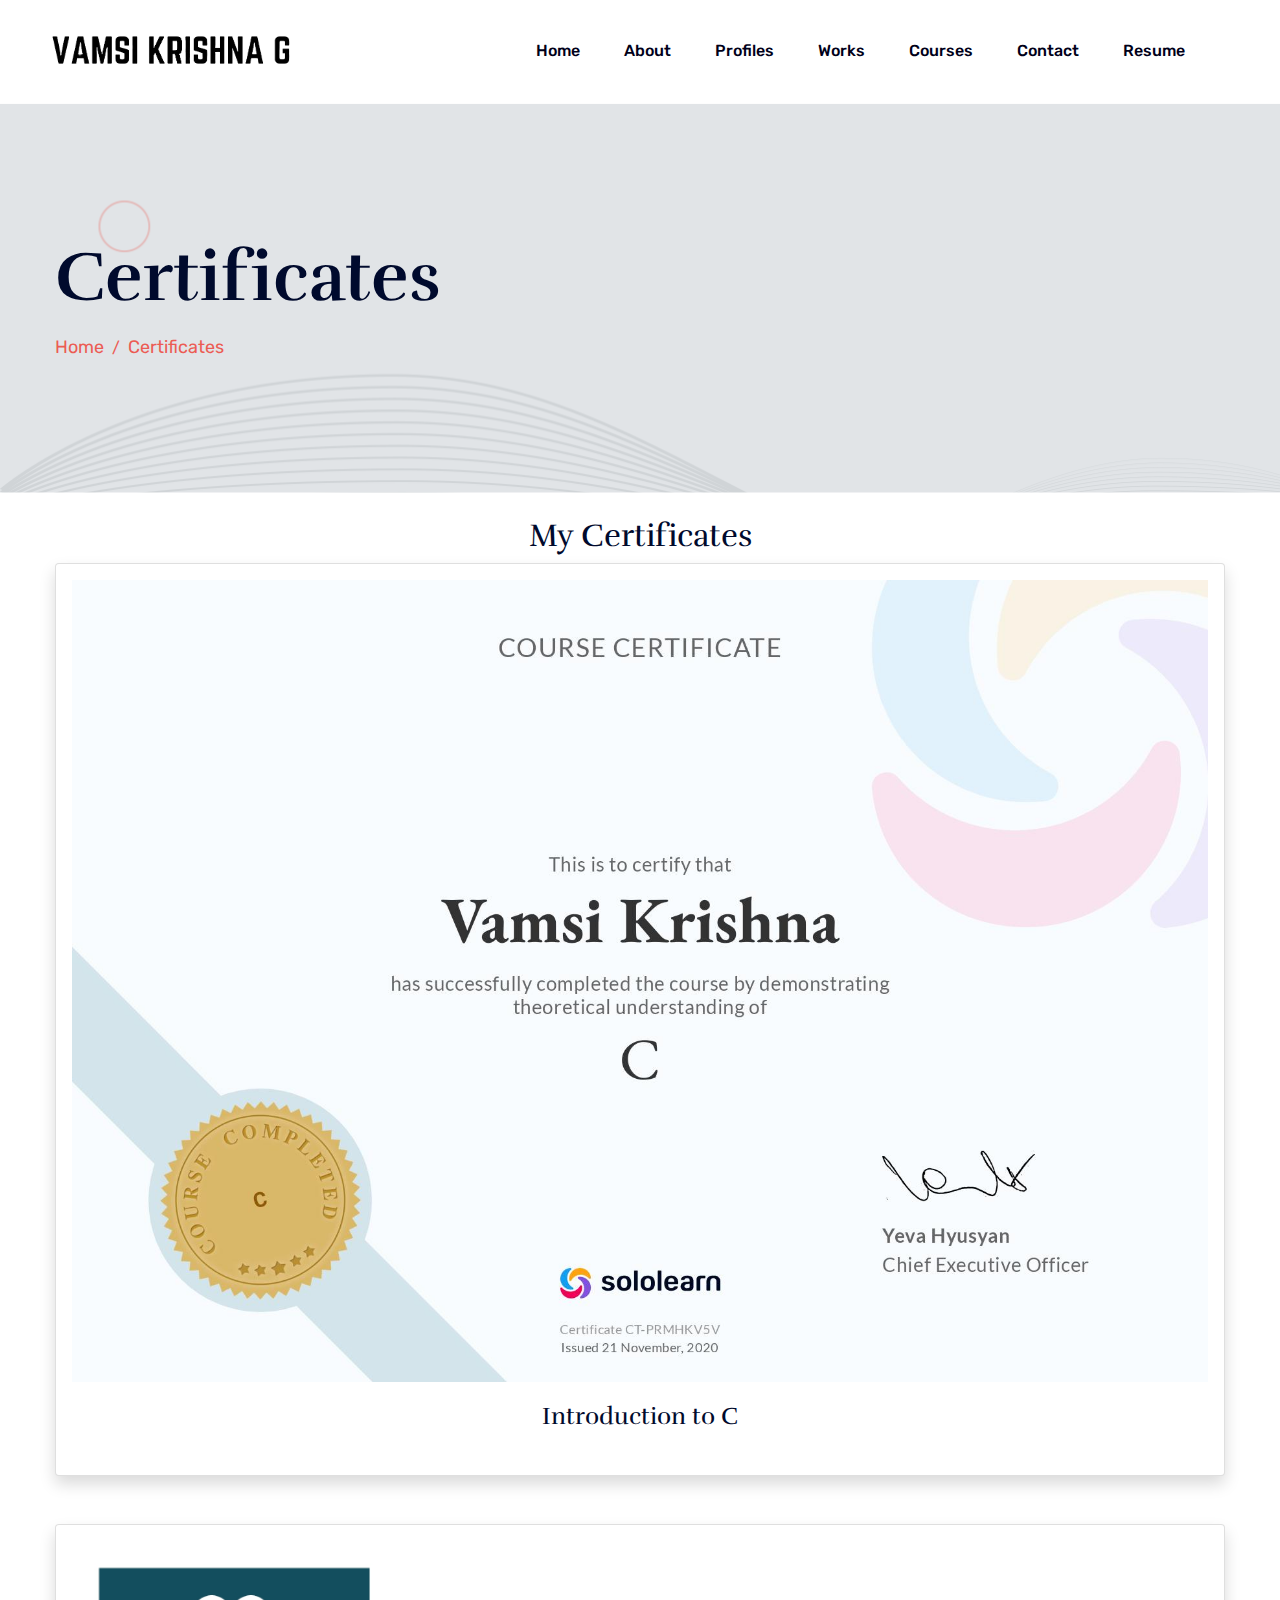
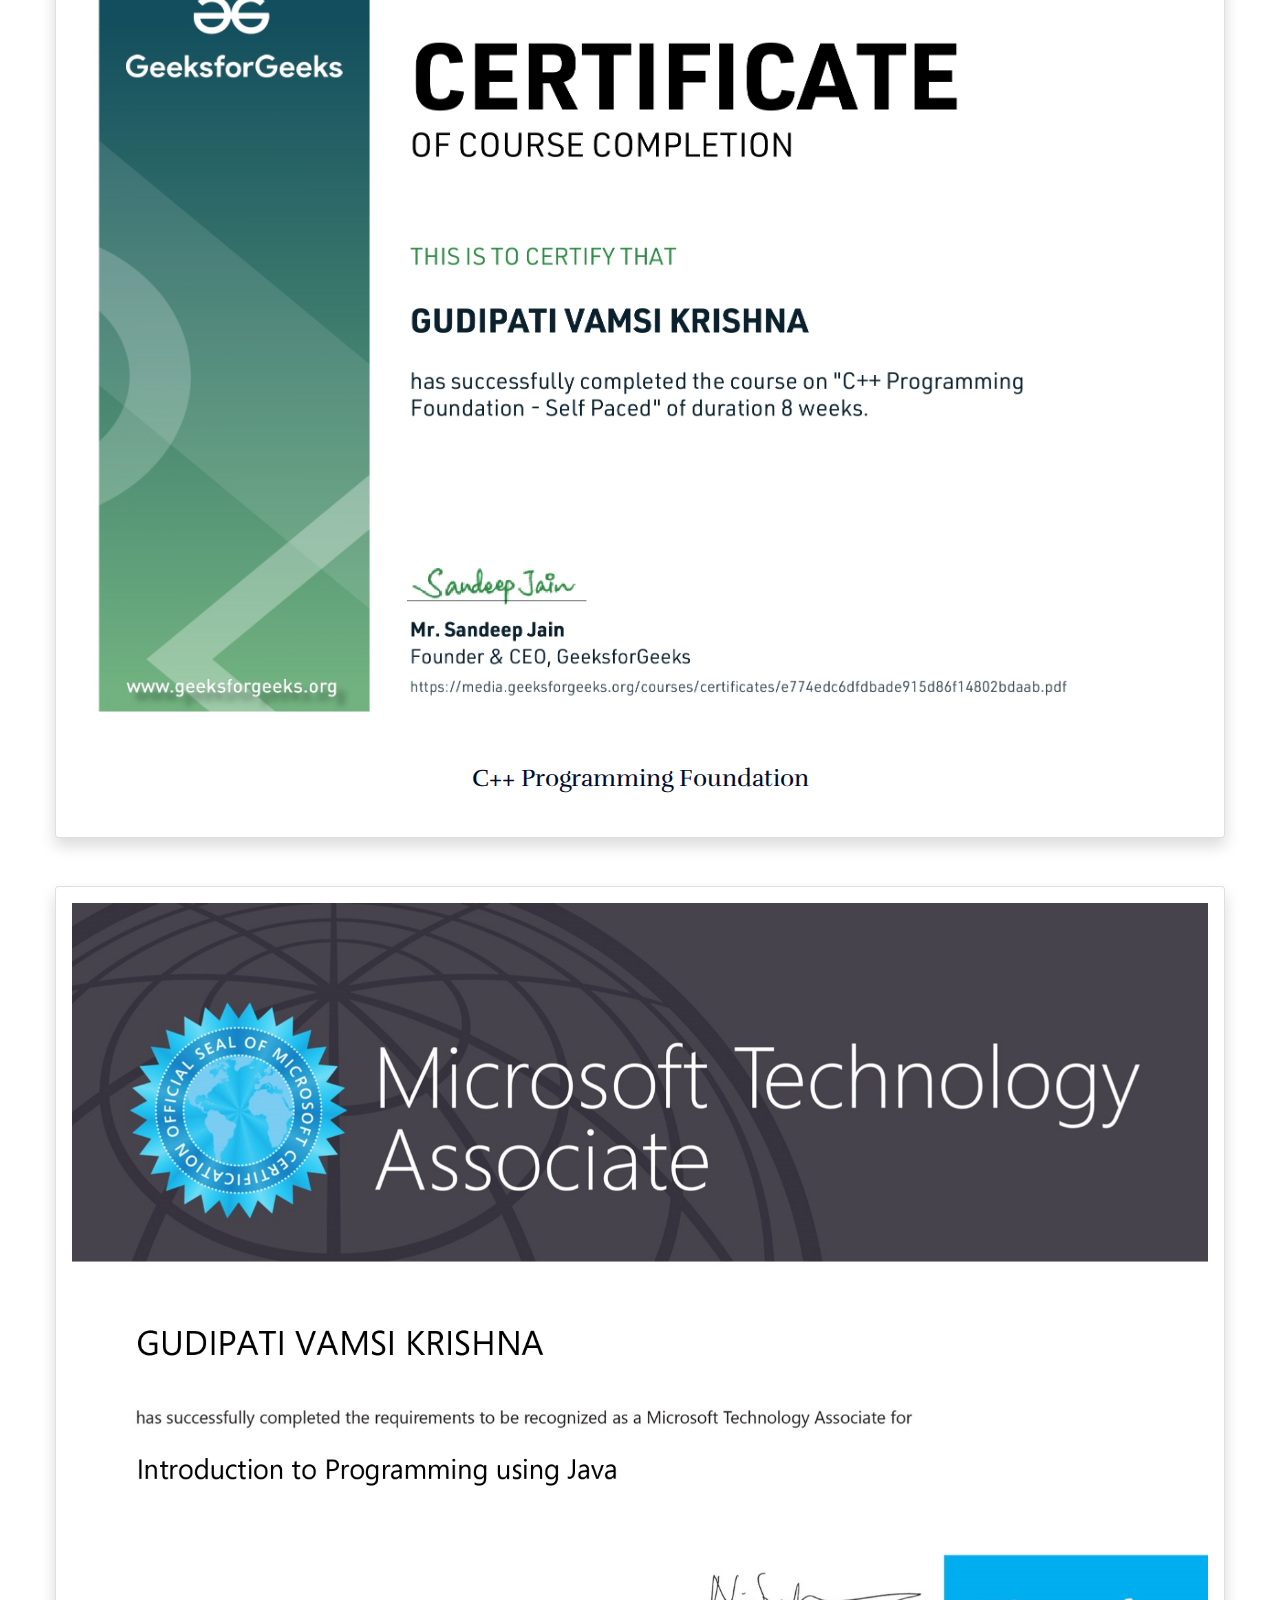
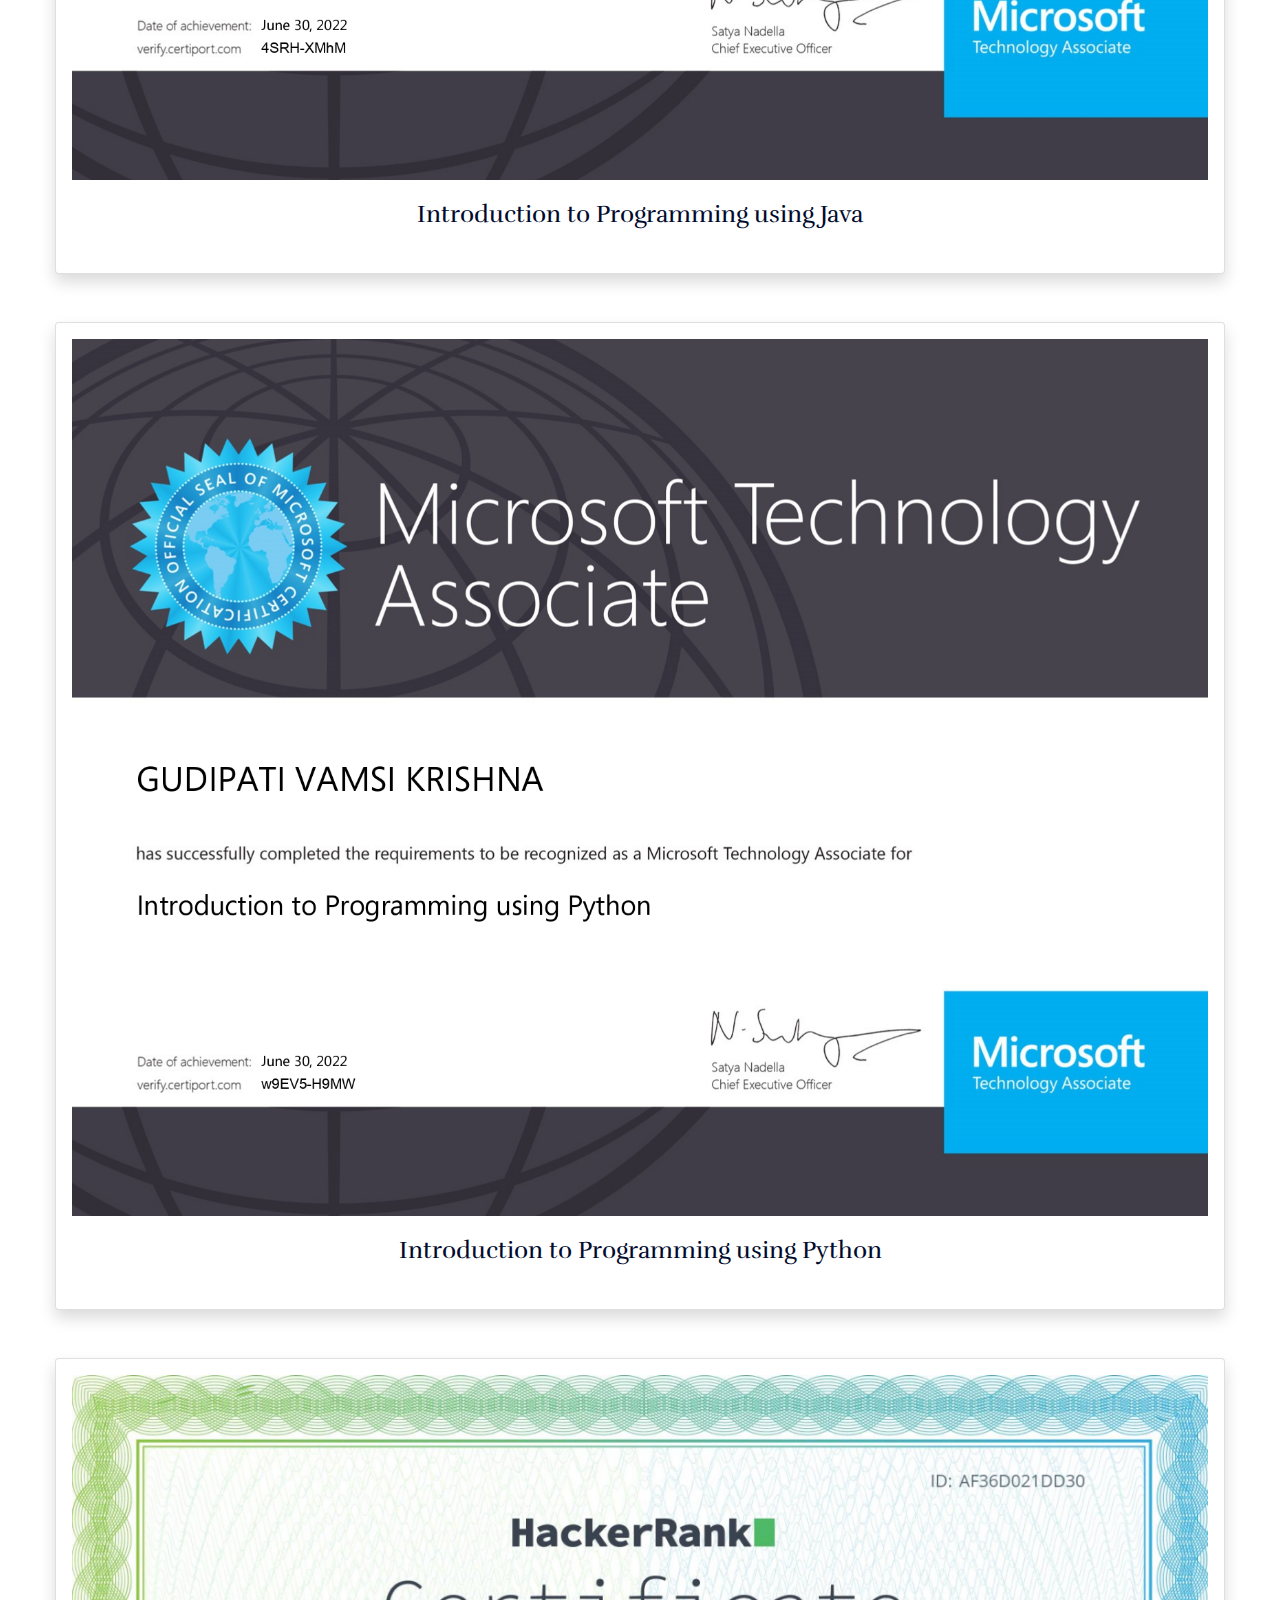
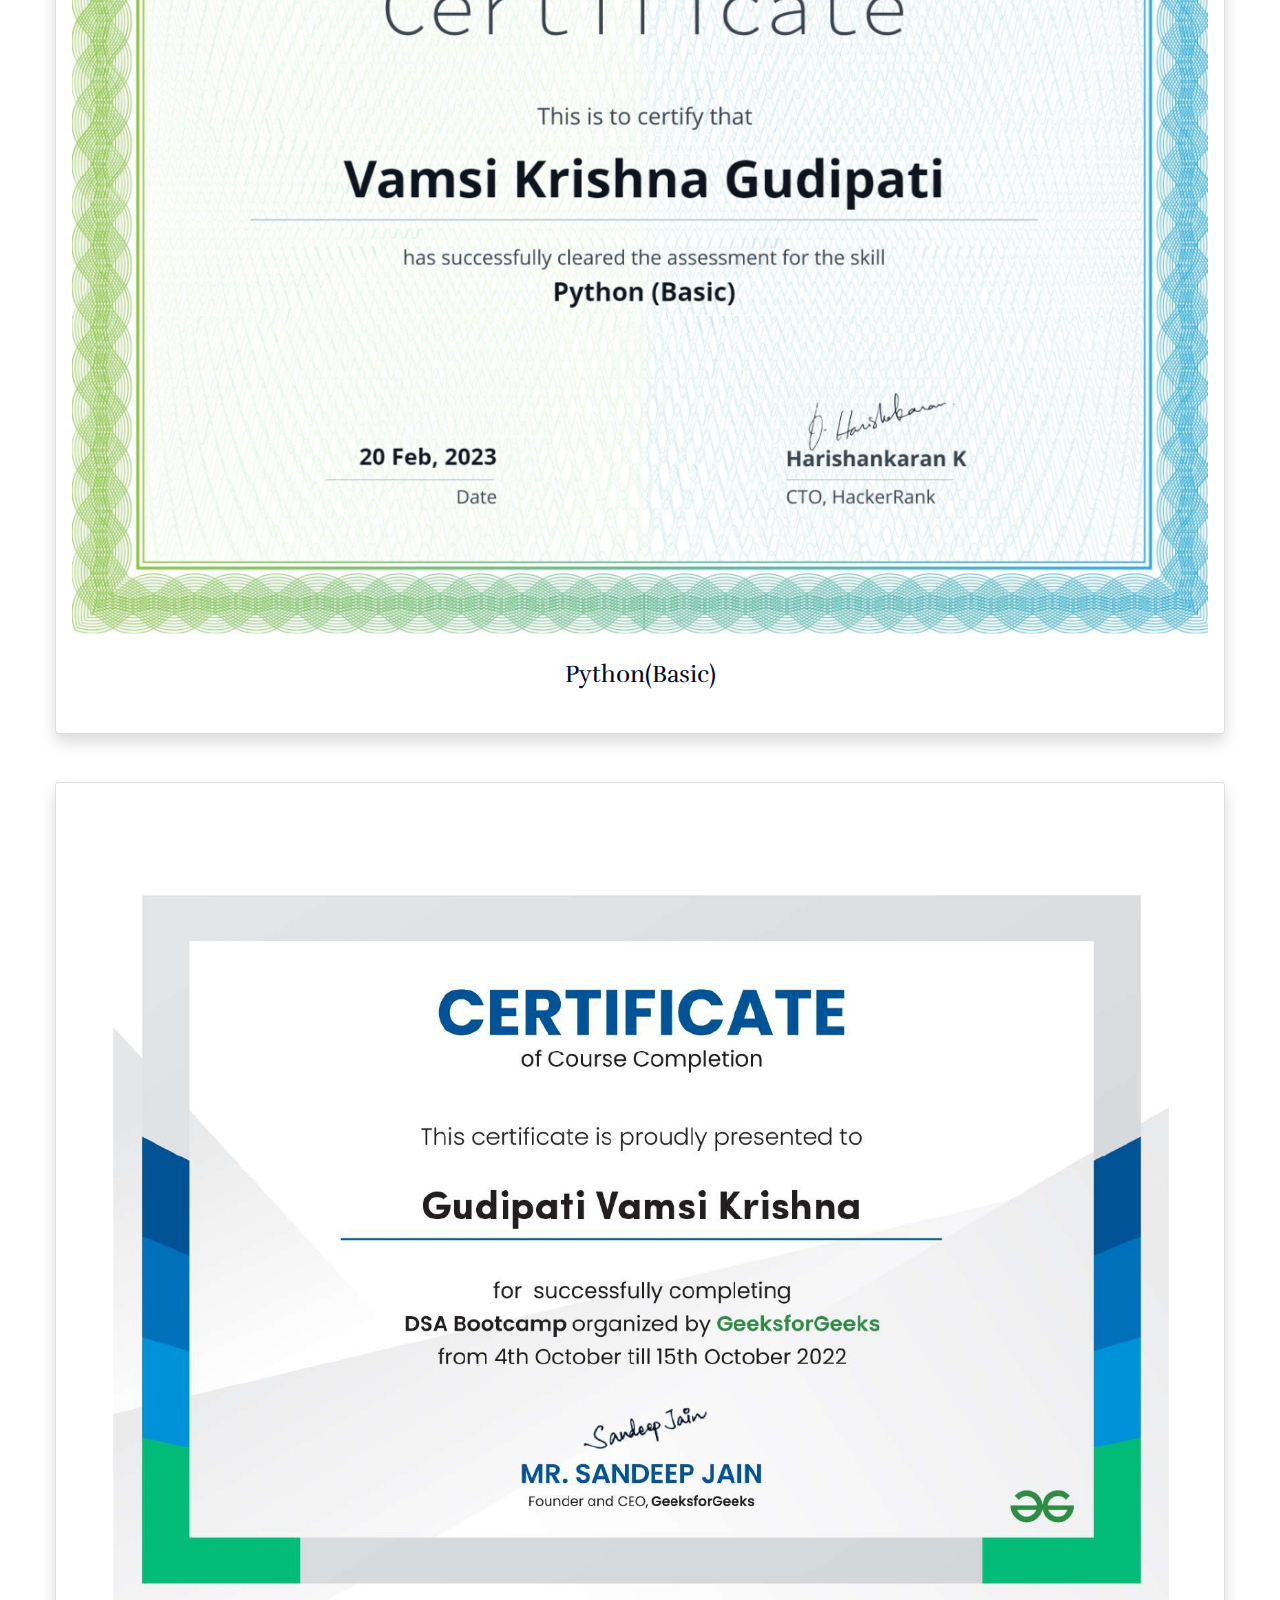
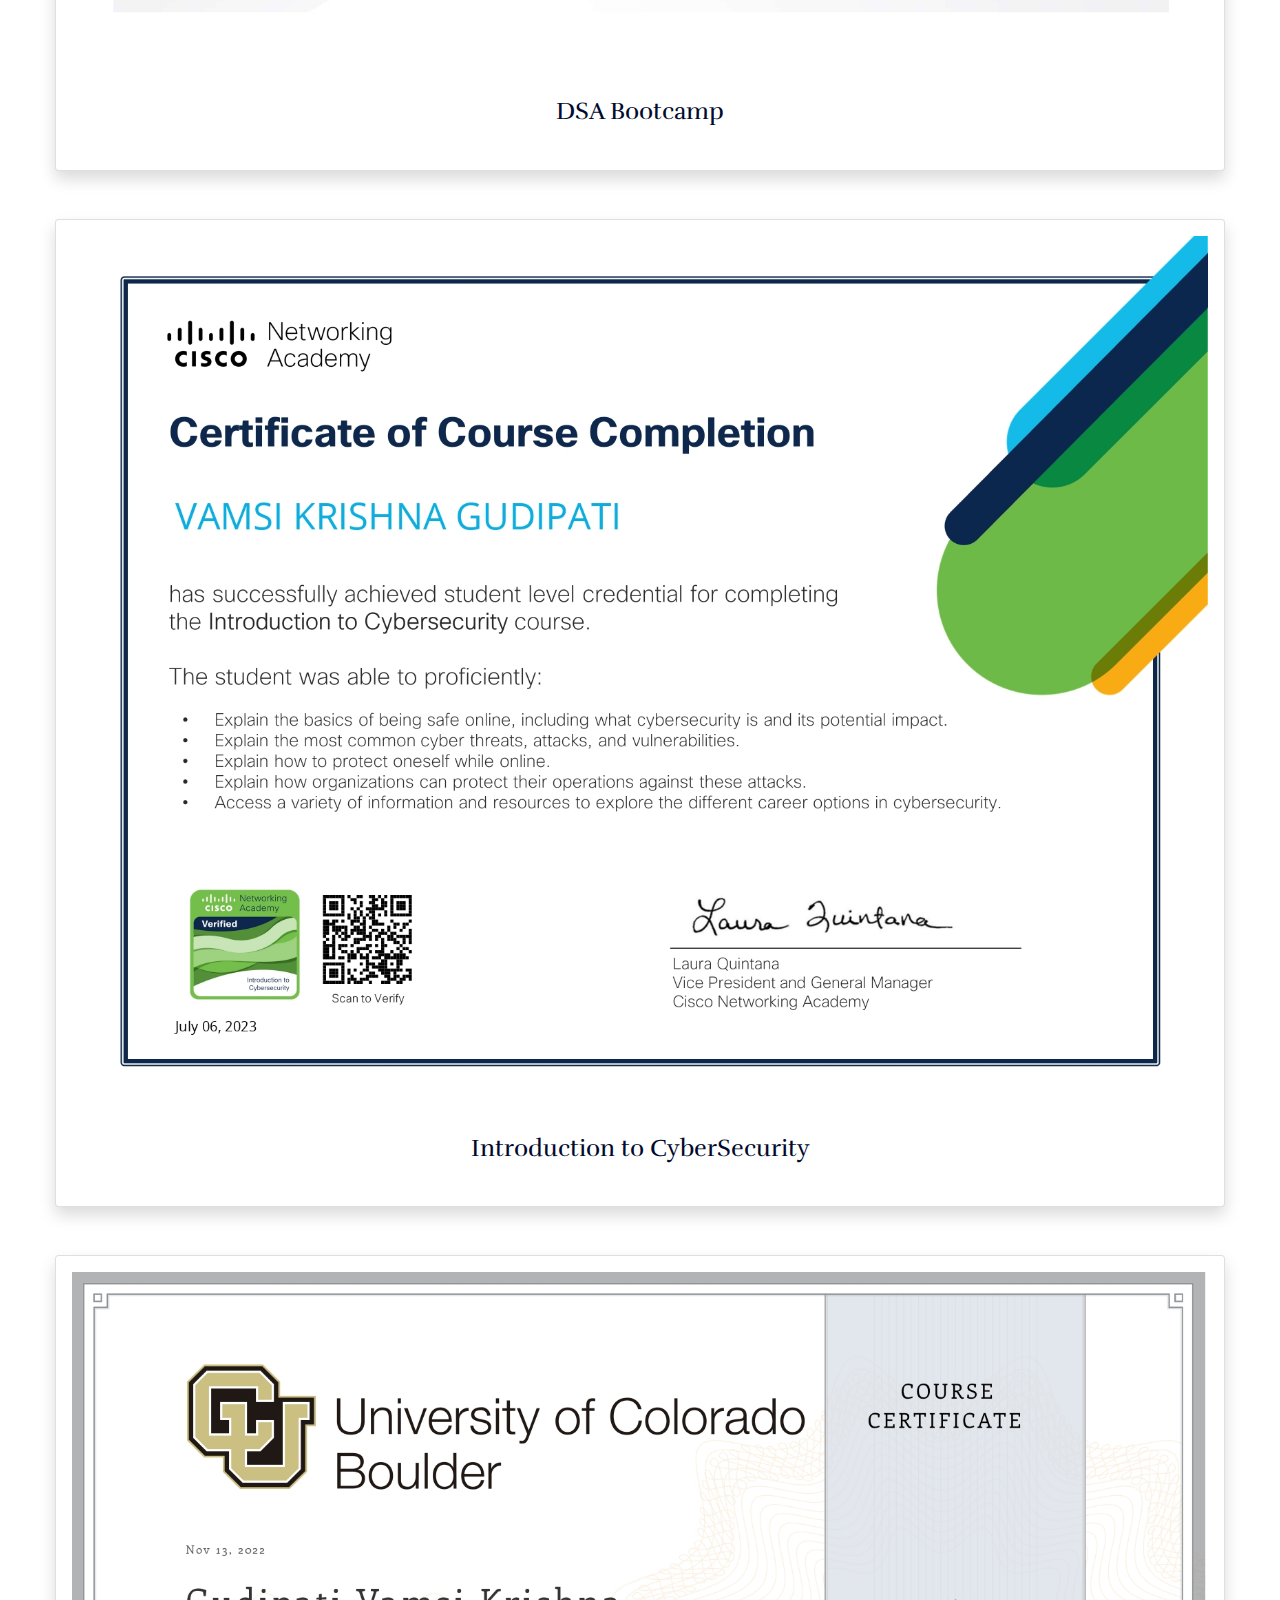
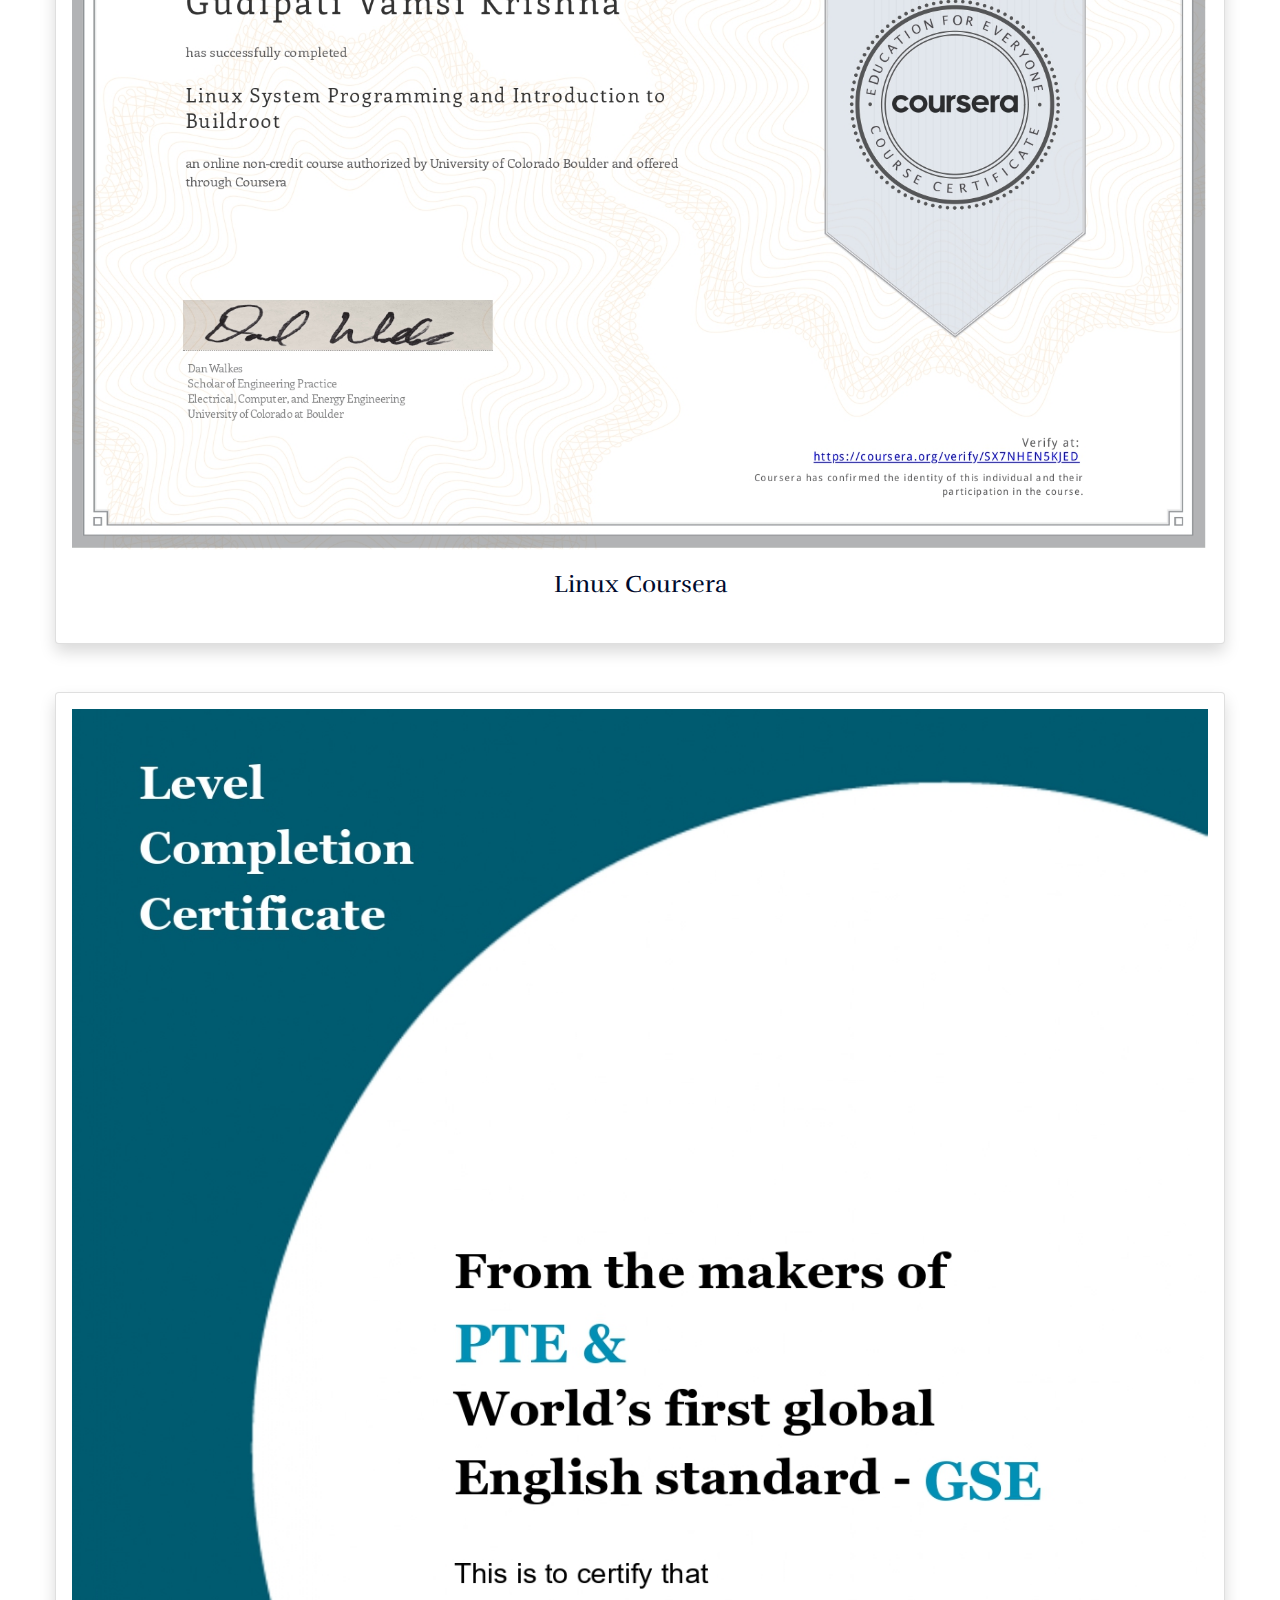
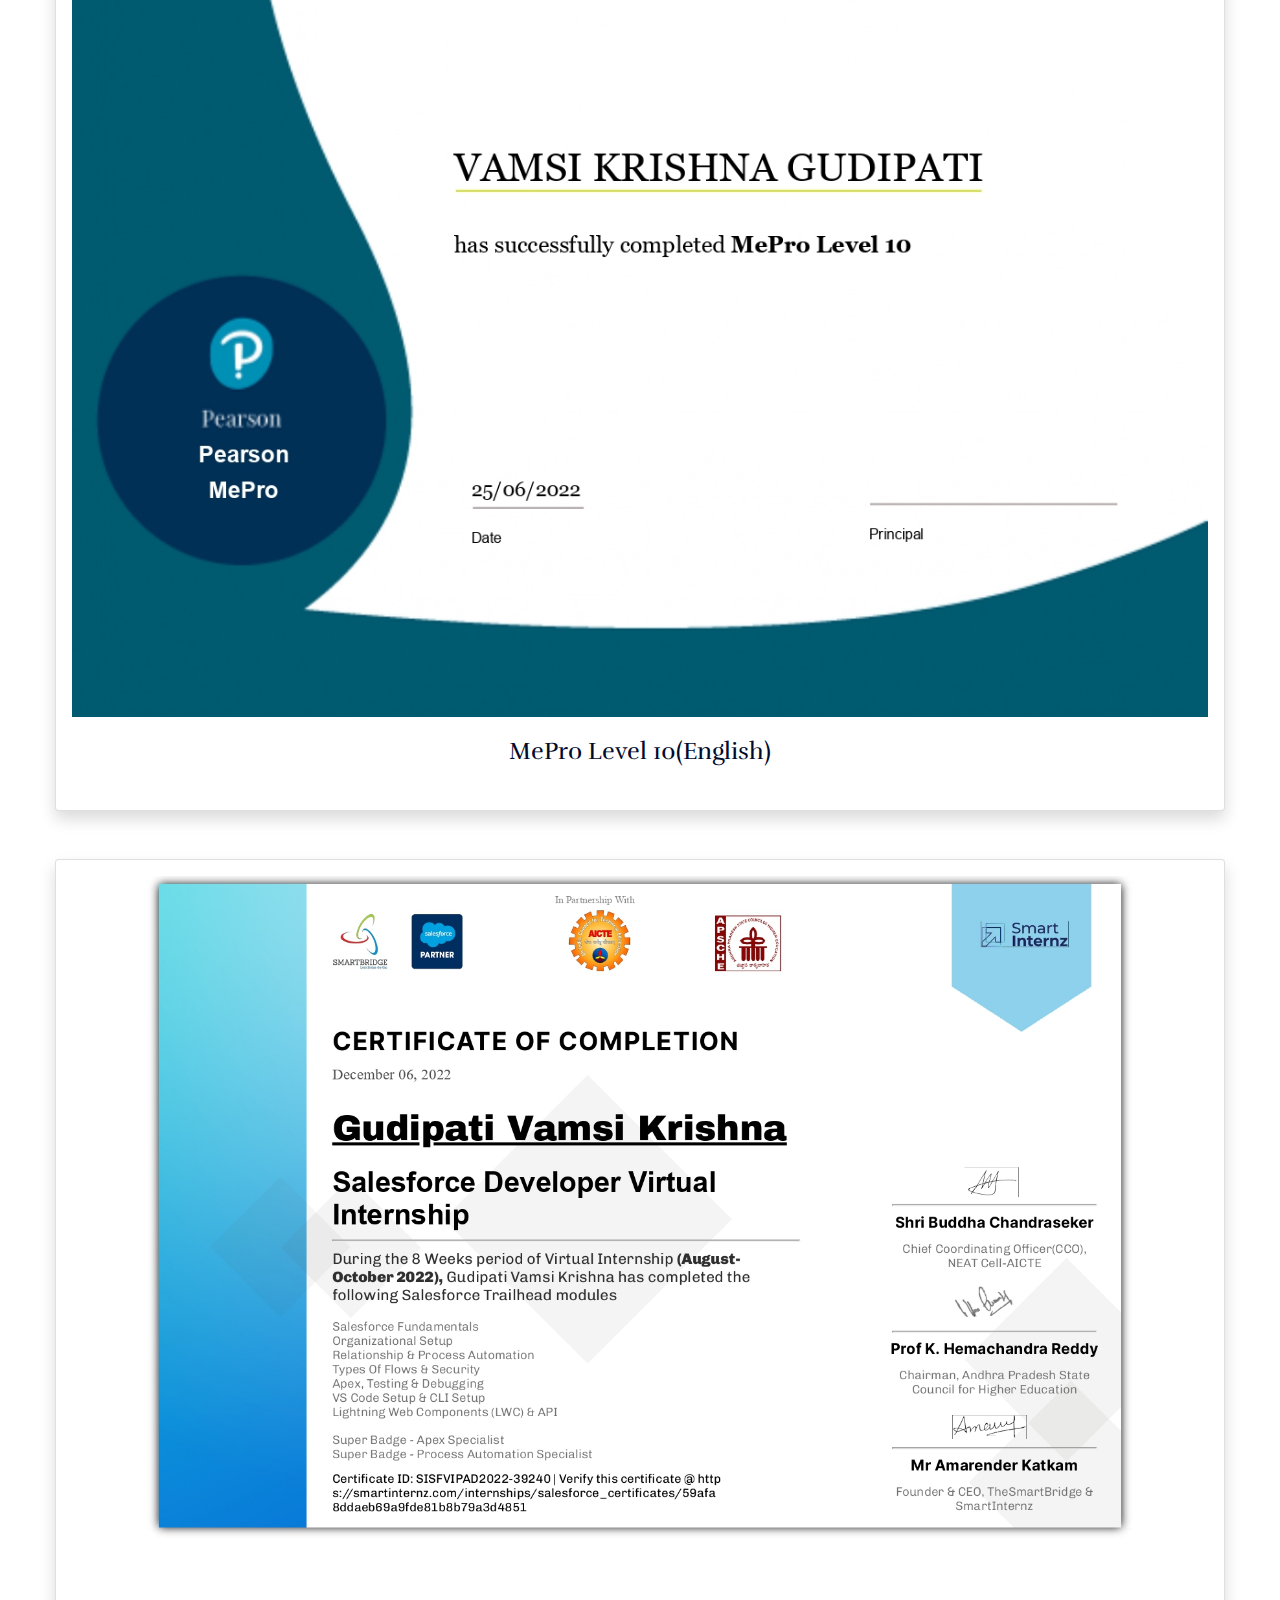
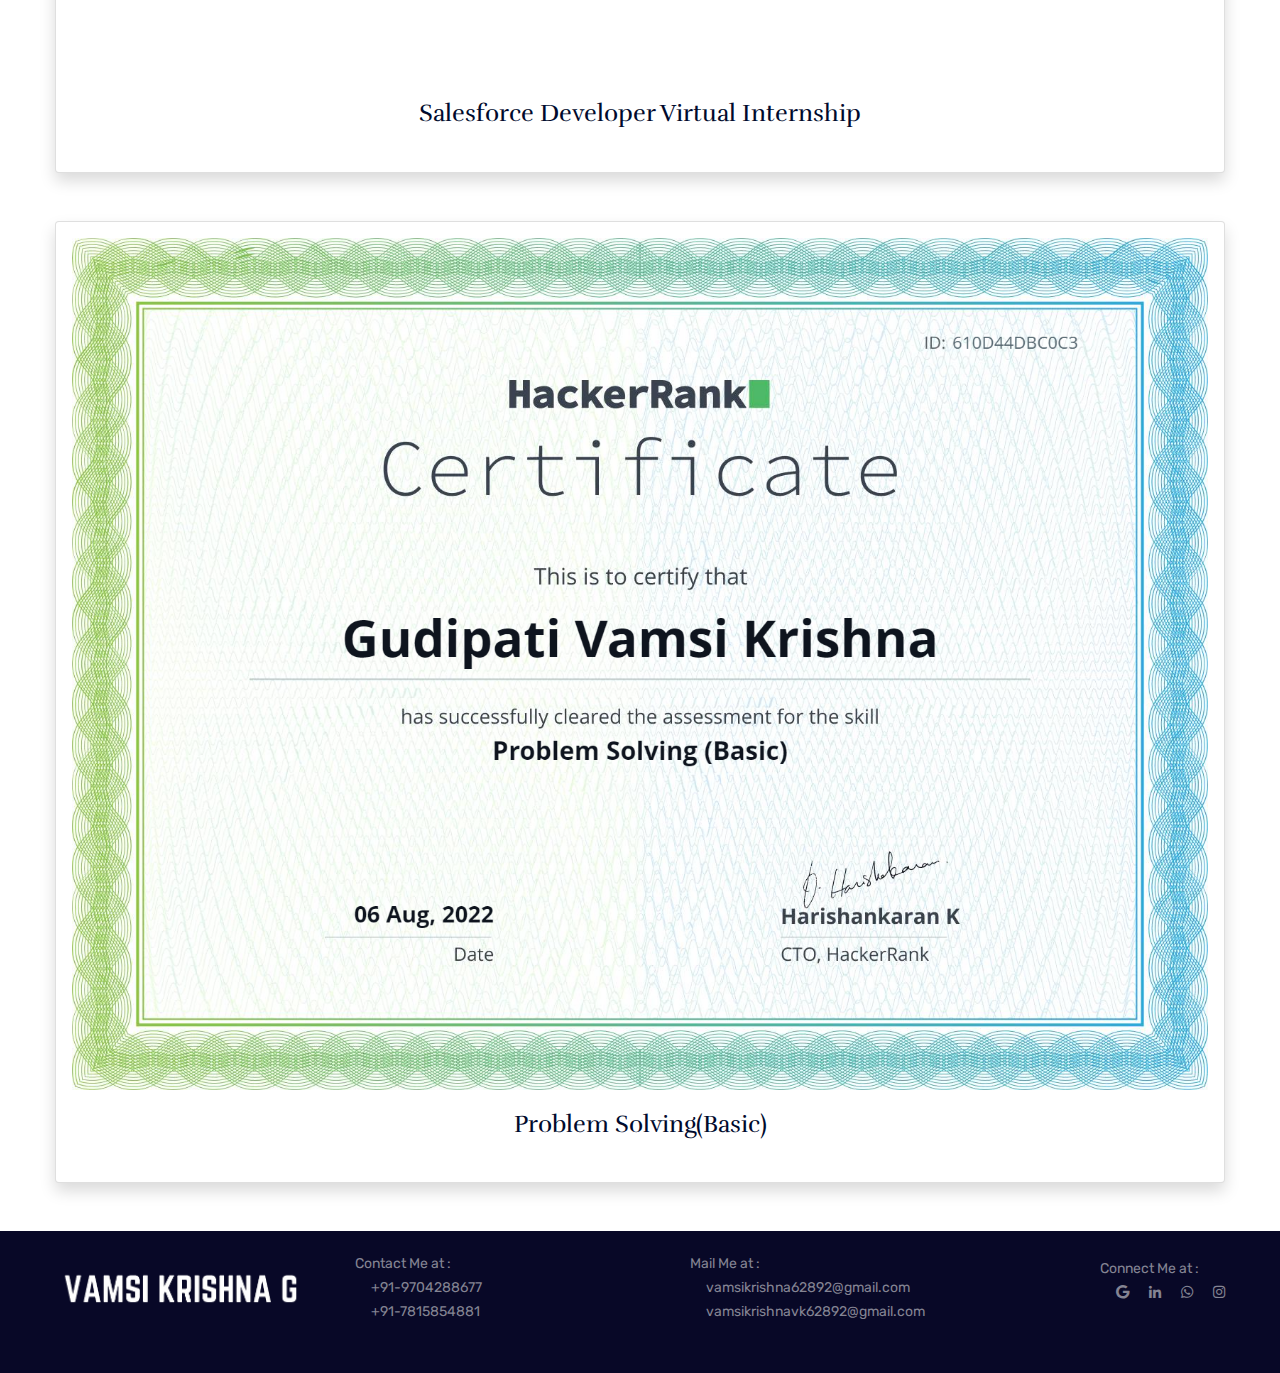
<file: certificates.html>
<!doctype html>
<html class="no-js" lang="zxx">
    <head>
        <meta charset="utf-8">
        <meta http-equiv="x-ua-compatible" content="ie=edge">
        <title>Vamsi Krishna Gudipati | Certificates</title>
        <meta name="description" content="">
        <meta name="viewport" content="width=device-width, initial-scale=1">
        <link rel="manifest" href="site.webmanifest">
        <link rel="shortcut icon" type="image/x-icon" href="assets/img/logo/loder.png">

        <!-- CSS here -->
            <link rel="stylesheet" href="assets/css/bootstrap.min.css">
            <link rel="stylesheet" href="assets/css/owl.carousel.min.css">
            <link rel="stylesheet" href="assets/css/slicknav.css">
            <link rel="stylesheet" href="assets/css/flaticon.css">
            <link rel="stylesheet" href="assets/css/animate.min.css">
            <link rel="stylesheet" href="assets/css/magnific-popup.css">
            <link rel="stylesheet" href="assets/css/fontawesome-all.min.css">
            <link rel="stylesheet" href="assets/css/themify-icons.css">
            <link rel="stylesheet" href="assets/css/slick.css">
            <link rel="stylesheet" href="assets/css/nice-select.css">
            <link rel="stylesheet" href="assets/css/style.css">
   </head>

   <body>
    <!-- Preloader Start -->
    <div id="preloader-active">
        <div class="preloader d-flex align-items-center justify-content-center">
            <div class="preloader-inner position-relative">
                <div class="preloader-circle"></div>
                <div class="preloader-img pere-text">
                    <img src="assets/img/logo/loder.png" alt="">
                </div>
            </div>
        </div>
    </div>
    <!-- Preloader Start -->
    <header>
        <!-- Header Start -->
        <div class="header-area">
                <div class="main-header  header-sticky">
                    <div class="container-fluid">
                        <div class="row align-items-center">
                            <!-- Logo -->
                            <div class="col-xl-2 col-lg-2 col-md-1">
                                <div class="logo">
                                    <a href="index.html"><img src="assets/img/logo/logo.png" alt="" width = "250"></a>
                                </div>
                            </div>
                            <div class="col-xl-10 col-lg-10 col-md-10">
                                <div class="menu-main d-flex align-items-center justify-content-end">
                                    <!-- Main-menu -->
                                    <div class="main-menu f-right d-none d-lg-block">
                                        <nav> 
                                            <ul id="navigation">
                                                <li><a href="index.html">Home</a></li>
                                                <li><a href="about.html">About</a></li>
                                                <li><a href="#">Profiles</a>
                                                    <ul class="submenu">
                                                        <li><a href="https://www.linkedin.com/in/vamsikrishnagudipati/" target="_blank">Linkedin</a></li>
                                                        <li><a href="https://leetcode.com/vamsikrishna62892/" target="_blank">LeetCode</a></li>
                                                        <li><a href="https://auth.geeksforgeeks.org/user/vamsikrishna62892/?utm_source=geeksforgeeks&utm_medium=my_profile&utm_campaign=auth_user" target="_blank">GeeksforGeeks</a></li>
                                                        <li><a href="https://www.hackerrank.com/vamsikrishna6281/" target="_blank">HackerRank</a></li>
                                                        <li><a href="https://github.com/vamsikrishna62892/" target="_blank">Github</a></li>
                                                        <li><a href="https://www.sololearn.com/profile/19902338/" target="_blank">SoloLearn</a></li>
                                                        
                                                    </ul>
                                                </li>
                                                <li><a href="#">Works</a>
                                                    <ul class="submenu">
                                                        <li><a href="projects.html">Projects</a></li>
                                                        <li><a href="certificates.html">Certificates</a></li>
                                                    </ul>
                                                </li>
                                                <li><a href="#">Courses</a>
                                                    <ul class="submenu">
                                                        <li><a href="#">Algorithms</a></li>
                                                        <li><a href="#">Computer Networking</a></li>
                                                        <li><a href="#">Computer Organization</a></li>
                                                        <li><a href="#">Databases</a></li>
                                                        <li><a href="#">Data Structures</a></li>
                                                        <li><a href="#">Discrete Maths</a></li>
                                                        <li><a href="#">Digital Logic</a></li>
                                                        <li><a href="#">Operating System</a></li>
                                                        <li><a href="#">Programming</a></li>
                                                        <li><a href="#">Cloud Computing</a></li>
                                                        <li><a href="#">Computer Vision</a></li>
                                                        <li><a href="#">Theory of Computation</a></li>
                                                    </ul>
                                                </li>
                                                <li><a href="#slide_down_sk">Contact</a></li>
                                                <li><a href="https://drive.google.com/file/d/1hAcYz8wg8ohj1qeX8YlYzldBVPsFuXiA/view?usp=sharing" target="_blank">Resume</a></li>
                                            </ul>
                                        </nav>
                                    </div>
                                </div>
                            </div>     
                            <!-- Mobile Menu -->
                            <div class="col-12">
                                <div class="mobile_menu d-block d-lg-none"></div>
                            </div>
                        </div>
                    </div>
                </div>
        </div>
        <!-- Header End -->
    </header>
    <main>

        <!-- Header Start -->
        <div class="slider-area ">
            <div class="slider-height2 d-flex align-items-center">
                <div class="container">
                    <div class="row">
                        <div class="col-xl-12">
                            <div class="hero-cap">
                                <h2>Certificates</h2>
                                <nav aria-label="breadcrumb ">
                                    <ol class="breadcrumb">
                                    <li class="breadcrumb-item"><a href="index.html">Home</a></li>
                                    <li class="breadcrumb-item"><a href="#">Certificates</a></li> 
                                    </ol>
                                </nav>
                            </div>
                        </div>
                    </div>
                </div>
            </div>
        </div>
        <!-- Header End -->
        <br>
        <div class="container">
            <h2 align="center">My Certificates</h2>
                <div class="card shadow p-3 mb-5 bg-white rounded">
                    <img src="assets/img/certificates/C_cert.jpg" alt="">
                    <div class="card-body">
                        <h4 align="center">Introduction to C</h4>
                    </div>
                </div>
                
                <div class="card shadow p-3 mb-5 bg-white rounded">
                    <img src="assets/img/certificates/c++_cert.jpg" alt="">
                    <div class="card-body">
                        <h4 align="center">C++ Programming Foundation</h4>
                    </div>
                </div>

                <div class="card shadow p-3 mb-5 bg-white rounded">
                    <img src="assets/img/certificates/mta_java.jpg" alt="">
                    <div class="card-body">
                        <h4 align="center">Introduction to Programming using Java</h4>
                    </div>
                </div>
                <div class="card shadow p-3 mb-5 bg-white rounded">
                    <img src="assets/img/certificates/mta_py.jpg" alt="">
                    <div class="card-body">
                        <h4 align="center">Introduction to Programming using Python</h4>
                    </div>
                </div>


                <div class="card shadow p-3 mb-5 bg-white rounded">
                    <img src="assets/img/certificates/py_cert.jpg" alt="">
                    <div class="card-body">
                        <h4 align="center">Python(Basic)</h4>
                    </div>
                </div>
                <div class="card shadow p-3 mb-5 bg-white rounded">
                    <img src="assets/img/certificates/Dsa_bootcamp.jpg" alt="">
                    <div class="card-body">
                        <h4 align="center">DSA Bootcamp</h4>
                    </div>
                </div>

                <div class="card shadow p-3 mb-5 bg-white rounded">
                    <img src="assets/img/certificates/Ics_cert.jpg" alt="">
                    <div class="card-body">
                        <h4 align="center">Introduction to CyberSecurity</h4>
                    </div>
                </div>

                <div class="card shadow p-3 mb-5 bg-white rounded">
                    <img src="assets/img/certificates/Linux_cert.jpg" alt="">
                    <div class="card-body">
                        <h4 align="center">Linux Coursera</h4>
                    </div>
                </div>


                <div class="card shadow p-3 mb-5 bg-white rounded">
                    <img src="assets/img/certificates/MePro10.jpg" alt="">
                    <div class="card-body">
                        <h4 align="center">MePro Level 10(English)</h4>
                    </div>
                </div>
                <div class="card shadow p-3 mb-5 bg-white rounded">
                    <img src="assets/img/certificates/SalesForce.jpg" alt="">
                    <div class="card-body">
                        <h4 align="center">Salesforce Developer Virtual Internship</h4>
                    </div>
                </div>
                <div class="card shadow p-3 mb-5 bg-white rounded">
                    <img src="assets/img/certificates/ps_cert.png" alt="">
                    <div class="card-body">
                        <h4 align="center">Problem Solving(Basic)</h4>
                    </div>
                </div>
        </div>

    </main>
    <footer>
        <!-- Footer Start-->
        <div class="footer-area" id="slide_down_sk">
            <div class="container">
                <div class="footer-bottom">
                    <div class="row d-flex justify-content-between align-items-center">
                        <div class="col-xl-3 col-lg-4">
                                <a href="index.html"><img src="assets/img/logo/logo2_footer.png" alt="Vamsi Krishna G" width="250"></a>
                        </div>
                        <div class="col-xl-3 col-lg-4">
                            <!-- Footer Social -->
                            <div class="footer-social f-left">
                                <a>Contact Me at :</a><br>
                                <a  href="tel:9704288677">+91-9704288677</a><br>
                                <a  href="tel:7815854881">+91-7815854881</a>
                            </div>
                        </div>
                        <div class="col-xl-3 col-lg-4">
                            <!-- Footer Social -->
                            <div class="footer-social f-right">
                                <a>Mail Me at : </a><br>
                                <a href="mailto:vamsikrishna62892@gmail.com" >vamsikrishna62892@gmail.com</a><br>
                                <a href="mailto:vamsikrishnavk62892@gmail.com" >vamsikrishnavk62892@gmail.com</a>
                            </div>
                        </div>
                        <div class="col-xl-3 col-lg-4">
                            <!-- Footer Social -->
                            <div class="footer-social f-right">
                                <a>Connect Me at :</a><br>
                                <a href="mailto:vamsikrishna62892@gmail.com"><i class="fab fa-google"></i></a>
                                <a href="https://www.linkedin.com/in/vamsikrishnagudipati/" target="_blank"><i class="fab fa-linkedin-in"></i></a>
                                <a href="https://wa.me/919704288677" target="_blank"><i class="fab fa-whatsapp"></i></a>
                                <a href="https://www.instagram.com/vk_vamsi_krishna_/" target="_blank"><i class="fab fa-instagram"></i></a>
                                <p></p>
                            </div>
                        </div>
                    </div>
               </div>
            </div>
        </div>
        <!-- Footer End-->
    </footer>
    

    <!-- JS here -->
        <!-- All JS Custom Plugins Link Here here -->
        <script src="./assets/js/vendor/modernizr-3.5.0.min.js"></script>
        <!-- Jquery, Popper, Bootstrap -->
        <script src="./assets/js/vendor/jquery-1.12.4.min.js"></script>
        <script src="./assets/js/popper.min.js"></script>
        <script src="./assets/js/bootstrap.min.js"></script>
        <!-- Jquery Mobile Menu -->
        <script src="./assets/js/jquery.slicknav.min.js"></script>

        <!-- Jquery Slick , Owl-Carousel Plugins -->
        <script src="./assets/js/owl.carousel.min.js"></script>
        <script src="./assets/js/slick.min.js"></script>
        <!-- One Page, Animated-HeadLin -->
        <script src="./assets/js/wow.min.js"></script>
        <script src="./assets/js/animated.headline.js"></script>
        <script src="./assets/js/jquery.magnific-popup.js"></script>

        <!-- Nice-select, sticky -->
        <script src="./assets/js/jquery.nice-select.min.js"></script>
        <script src="./assets/js/jquery.sticky.js"></script>
        
        <!-- contact js -->
        <script src="./assets/js/contact.js"></script>
        <script src="./assets/js/jquery.form.js"></script>
        <script src="./assets/js/jquery.validate.min.js"></script>
        <script src="./assets/js/mail-script.js"></script>
        <script src="./assets/js/jquery.ajaxchimp.min.js"></script>
        
        <!-- Jquery Plugins, main Jquery -->    
        <script src="./assets/js/plugins.js"></script>
        <script src="./assets/js/main.js"></script>
        <script>
            let anchorlinks = document.querySelectorAll('a[href^="#"]')
            for (let item of anchorlinks) { // relitere 
                item.addEventListener('click', (e)=> {
                    let hashval = item.getAttribute('href')
                    let target = document.querySelector(hashval)
                    target.scrollIntoView({
                        behavior: 'smooth'
                    })
                    history.pushState(null, null, hashval)
                    e.preventDefault()
                })
            }
        </script>
    </body>
</html>
</file>
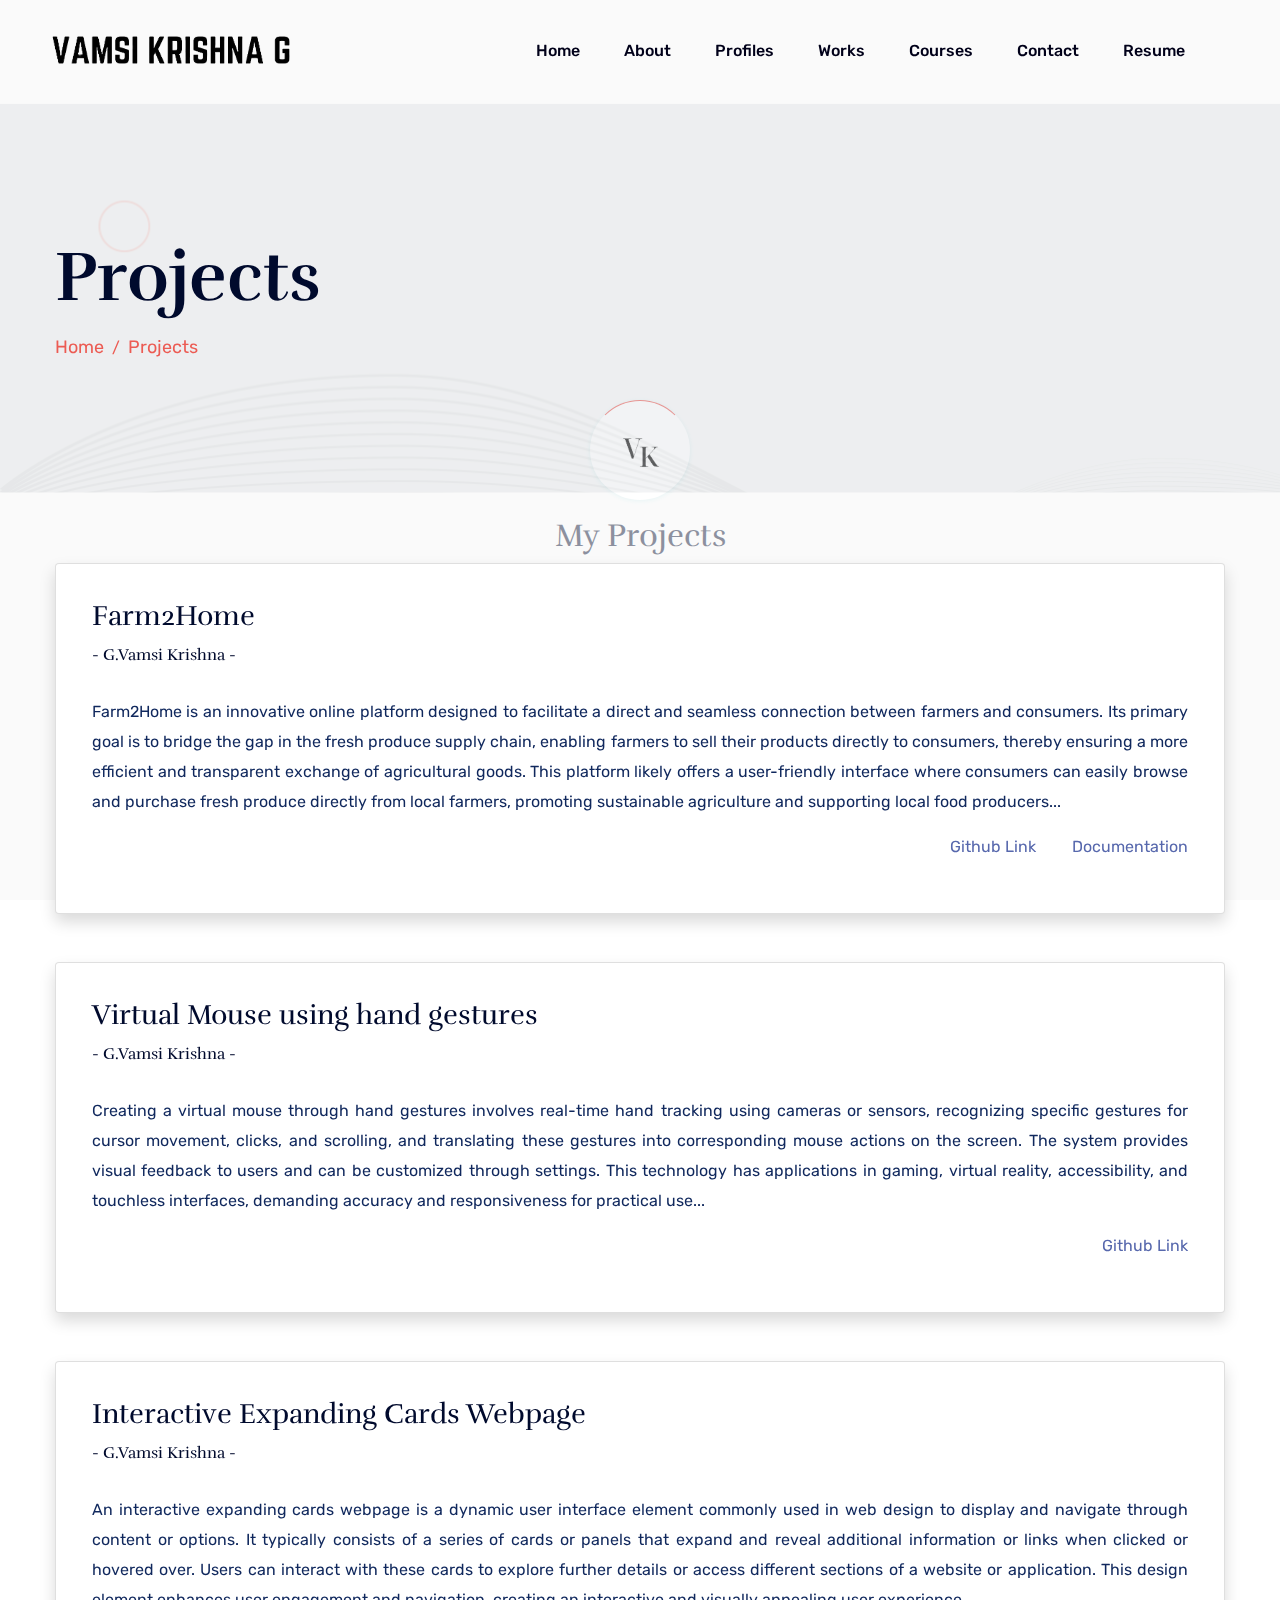
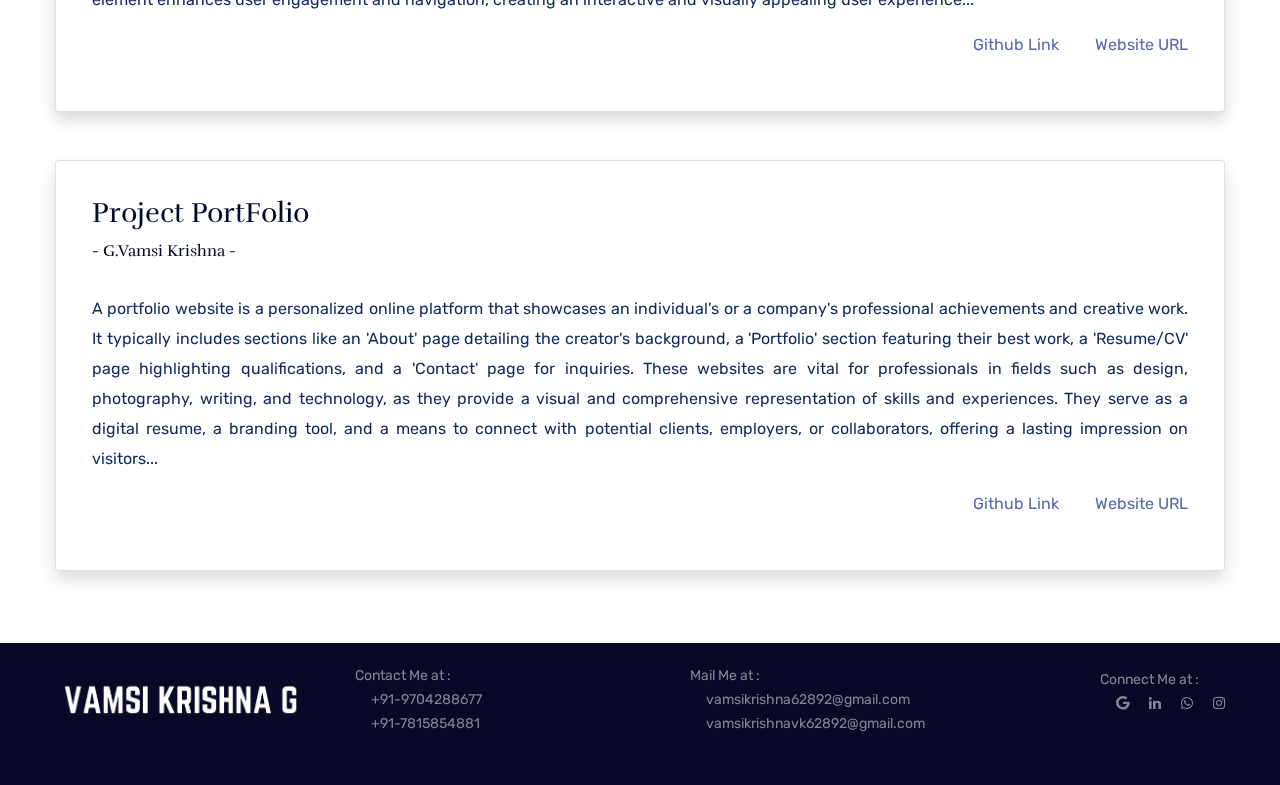
<file: projects.html>
<!doctype html>
<html class="no-js" lang="zxx">
    <head>
        <meta charset="utf-8">
        <meta http-equiv="x-ua-compatible" content="ie=edge">
        <title>Vamsi Krishna Gudipati | Projects</title>
        <meta name="description" content="">
        <meta name="viewport" content="width=device-width, initial-scale=1">
        <link rel="manifest" href="site.webmanifest">
		<link rel="shortcut icon" type="image/x-icon" href="assets/img/logo/loder.png">

		<!-- CSS here -->
            <link rel="stylesheet" href="assets/css/bootstrap.min.css">
            <link rel="stylesheet" href="assets/css/owl.carousel.min.css">
            <link rel="stylesheet" href="assets/css/slicknav.css">
            <link rel="stylesheet" href="assets/css/flaticon.css">
            <link rel="stylesheet" href="assets/css/animate.min.css">
            <link rel="stylesheet" href="assets/css/magnific-popup.css">
            <link rel="stylesheet" href="assets/css/fontawesome-all.min.css">
            <link rel="stylesheet" href="assets/css/themify-icons.css">
            <link rel="stylesheet" href="assets/css/slick.css">
            <link rel="stylesheet" href="assets/css/nice-select.css">
            <link rel="stylesheet" href="assets/css/style.css">
   </head>

   <body>
    <!-- Preloader Start -->
    <div id="preloader-active">
        <div class="preloader d-flex align-items-center justify-content-center">
            <div class="preloader-inner position-relative">
                <div class="preloader-circle"></div>
                <div class="preloader-img pere-text">
                    <img src="assets/img/logo/loder.png" alt="">
                </div>
            </div>
        </div>
    </div>
    <!-- Preloader Start -->
    <header>
        <!-- Header Start -->
        <div class="header-area">
                <div class="main-header  header-sticky">
                    <div class="container-fluid">
                        <div class="row align-items-center">
                            <!-- Logo -->
                            <div class="col-xl-2 col-lg-2 col-md-1">
                                <div class="logo">
                                    <a href="index.html"><img src="assets/img/logo/logo.png" alt="" width="250"></a>
                                </div>
                            </div>
                            <div class="col-xl-10 col-lg-10 col-md-10">
                                <div class="menu-main d-flex align-items-center justify-content-end">
                                    <!-- Main-menu -->
                                    <div class="main-menu f-right d-none d-lg-block">
                                        <nav> 
                                            <ul id="navigation">
                                                <li><a href="index.html">Home</a></li>
                                                <li><a href="about.html">About</a></li>
                                                <li><a href="#">Profiles</a>
                                                    <ul class="submenu">
                                                        <li><a href="https://www.linkedin.com/in/vamsikrishnagudipati/" target="_blank">Linkedin</a></li>
                                                        <li><a href="https://leetcode.com/vamsikrishna62892/" target="_blank">LeetCode</a></li>
                                                        <li><a href="https://auth.geeksforgeeks.org/user/vamsikrishna62892/?utm_source=geeksforgeeks&utm_medium=my_profile&utm_campaign=auth_user" target="_blank">GeeksforGeeks</a></li>
                                                        <li><a href="https://www.hackerrank.com/vamsikrishna6281/" target="_blank">HackerRank</a></li>
                                                        <li><a href="https://github.com/vamsikrishna62892/" target="_blank">Github</a></li>
                                                        <li><a href="https://www.sololearn.com/profile/19902338/" target="_blank">SoloLearn</a></li>
                                                        
                                                    </ul>
                                                </li>
                                                <li><a href="#">Works</a>
                                                    <ul class="submenu">
                                                        <li><a href="projects.html">Projects</a></li>
                                                        <li><a href="certificates.html">Certificates</a></li>
                                                    </ul>
                                                </li>
                                                <li><a href="#">Courses</a>
                                                    <ul class="submenu">
                                                        <li><a href="#">Algorithms</a></li>
                                                        <li><a href="#">Computer Networking</a></li>
                                                        <li><a href="#">Computer Organization</a></li>
                                                        <li><a href="#">Databases</a></li>
                                                        <li><a href="#">Data Structures</a></li>
                                                        <li><a href="#">Discrete Maths</a></li>
                                                        <li><a href="#">Digital Logic</a></li>
                                                        <li><a href="#">Operating System</a></li>
                                                        <li><a href="#">Programming</a></li>
                                                        <li><a href="#">Cloud Computing</a></li>
                                                        <li><a href="#">Computer Vision</a></li>
                                                        <li><a href="#">Theory of Computation</a></li>
                                                    </ul>
                                                </li>
                                                <li><a href="#slide_down_sk">Contact</a></li>
                                                <li><a href="https://drive.google.com/file/d/1hAcYz8wg8ohj1qeX8YlYzldBVPsFuXiA/view?usp=sharing" target="_blank">Resume</a></li>
                                            </ul>
                                        </nav>
                                    </div>
                                </div>
                            </div>     
                            <!-- Mobile Menu -->
                            <div class="col-12">
                                <div class="mobile_menu d-block d-lg-none"></div>
                            </div>
                        </div>
                    </div>
                </div>
        </div>
        <!-- Header End -->
    </header>
	<main>

		<!-- Hero Start -->
		<div class="slider-area ">
			<div class="slider-height2 d-flex align-items-center">
				<div class="container">
					<div class="row">
						<div class="col-xl-12">
							<div class="hero-cap">
								<h2>Projects</h2>
								<nav aria-label="breadcrumb ">
									<ol class="breadcrumb">
									<li class="breadcrumb-item"><a href="index.html">Home</a></li>
									<li class="breadcrumb-item"><a href="#">Projects</a></li> 
									</ol>
								</nav>
							</div>
						</div>
					</div>
				</div>
			</div>
		</div>
		<!-- Hero End -->
		<br>
        <h2 align="center">My Projects</h2>
        <div class="container">
        <div class="card shadow p-3 mb-5 bg-white rounded">
          <div class="card-body">
            <h3 class="card-title">Farm2Home</h3>
            <h6>- G.Vamsi Krishna -</h6>
            <br>
            <p class="card-text" align="justify">Farm2Home is an innovative online platform designed to facilitate a direct and seamless connection between farmers and consumers. Its primary goal is to bridge the gap in the fresh produce supply chain, enabling farmers to sell their products directly to consumers, thereby ensuring a more efficient and transparent exchange of agricultural goods. This platform likely offers a user-friendly interface where consumers can easily browse and purchase fresh produce directly from local farmers, promoting sustainable agriculture and supporting local food producers...
            </p>
            <p align="right"><a href="https://github.com/vamsikrishna62892/Farm2Home" class="card-link" target="_blank" style="color: #5768ad;">Github Link</a>&emsp;<a href="https://drive.google.com/file/d/1crNZXOzjTrCROvEkay9RLmSeCSweK-hh/view?usp=sharing" class="card-link" target="_blank" style="color: #5768ad;">Documentation</a></p>
          </div>
        </div>

        <div class="card shadow p-3 mb-5 bg-white rounded">
          <div class="card-body">
            <h3 class="card-title">Virtual Mouse using hand gestures</h3>
            <h6>- G.Vamsi Krishna -</h6><br>
            <p class="card-text" align="justify">Creating a virtual mouse through hand gestures involves real-time hand tracking using cameras or sensors, recognizing specific gestures for cursor movement, clicks, and scrolling, and translating these gestures into corresponding mouse actions on the screen. The system provides visual feedback to users and can be customized through settings. This technology has applications in gaming, virtual reality, accessibility, and touchless interfaces, demanding accuracy and responsiveness for practical use...</p>
            <p align="right"><a href="https://github.com/vamsikrishna62892/Virtual_Mouse_Using_Hand" class="card-link" target="_blank" style="color: #5768ad;">Github Link</a></p>
          </div>
        </div>

        <div class="card shadow p-3 mb-5 bg-white rounded">
          <div class="card-body">
            <h3 class="card-title">Interactive Expanding Cards Webpage</h3>
            <h6>- G.Vamsi Krishna -</h6><br>
            <p class="card-text" align="justify">An interactive expanding cards webpage is a dynamic user interface element commonly used in web design to display and navigate through content or options. It typically consists of a series of cards or panels that expand and reveal additional information or links when clicked or hovered over. Users can interact with these cards to explore further details or access different sections of a website or application. This design element enhances user engagement and navigation, creating an interactive and visually appealing user experience...
            </p>
            <p align="right"><a href="https://github.com/vamsikrishna62892/Expanding_cards" class="card-link" target="_blank" style="color: #5768ad;">Github Link</a>&emsp;<a href="https://vamsikrishna62892.github.io/Expanding_cards/" class="card-link" target="_blank" style="color: #5768ad;">Website URL</a></p>
          </div>
        </div>

        <div class="card shadow p-3 mb-5 bg-white rounded">
          <div class="card-body">
            <h3 class="card-title">Project PortFolio</h3>
            <h6>- G.Vamsi Krishna -</h6><br>
            <p class="card-text" align="justify">A portfolio website is a personalized online platform that showcases an individual's or a company's professional achievements and creative work. It typically includes sections like an 'About' page detailing the creator's background, a 'Portfolio' section featuring their best work, a 'Resume/CV' page highlighting qualifications, and a 'Contact' page for inquiries. These websites are vital for professionals in fields such as design, photography, writing, and technology, as they provide a visual and comprehensive representation of skills and experiences. They serve as a digital resume, a branding tool, and a means to connect with potential clients, employers, or collaborators, offering a lasting impression on visitors...
            </p>
            <p align="right"><a href="https://github.com/vamsikrishna62892/ProjectPortfolio/" class="card-link" target="_blank" style="color: #5768ad;">Github Link</a>&emsp;<a href="https://vamsikrishna62892.github.io/ProjectPortfolio/" class="card-link" target="_blank" style="color: #5768ad;">Website URL</a></p>
          </div>
        </div>
    </div>
        <br>
	</main>
    <footer>
        <!-- Footer Start-->
        <div class="footer-area" id="slide_down_sk">
            <div class="container">
                <div class="footer-bottom">
                    <div class="row d-flex justify-content-between align-items-center">
                        <div class="col-xl-3 col-lg-4">
                                <a href="index.html"><img src="assets/img/logo/logo2_footer.png" alt="Vamsi Krishna G" width = "250"></a>
                        </div>
                        <div class="col-xl-3 col-lg-4">
                            <!-- Footer Social -->
                            <div class="footer-social f-left">
                                <a>Contact Me at :</a><br>
                                <a  href="tel:9704288677">+91-9704288677</a><br>
                                <a  href="tel:7815854881">+91-7815854881</a>
                            </div>
                        </div>
                        <div class="col-xl-3 col-lg-4">
                            <!-- Footer Social -->
                            <div class="footer-social f-right">
                                <a>Mail Me at : </a><br>
                                <a href="mailto:vamsikrishna62892@gmail.com" >vamsikrishna62892@gmail.com</a><br>
                                <a href="mailto:vamsikrishnavk62892@gmail.com" >vamsikrishnavk62892@gmail.com</a>
                            </div>
                        </div>
                        <div class="col-xl-3 col-lg-4">
                            <!-- Footer Social -->
                            <div class="footer-social f-right">
                                <a>Connect Me at :</a><br>
                                <a href="mailto:vamsikrishna62892@gmail.com"><i class="fab fa-google"></i></a>
                                <a href="https://www.linkedin.com/in/vamsikrishnagudipati/" target="_blank"><i class="fab fa-linkedin-in"></i></a>
                                <a href="https://wa.me/919704288677" target="_blank"><i class="fab fa-whatsapp"></i></a>
                                <a href="https://www.instagram.com/vk_vamsi_krishna_/" target="_blank"><i class="fab fa-instagram"></i></a>
                                <p></p>
                            </div>
                        </div>
                    </div>
               </div>
            </div>
        </div>
        <!-- Footer End-->
    </footer>
    

    <!-- JS here -->
		<!-- All JS Custom Plugins Link Here here -->
        <script src="./assets/js/vendor/modernizr-3.5.0.min.js"></script>
		<!-- Jquery, Popper, Bootstrap -->
		<script src="./assets/js/vendor/jquery-1.12.4.min.js"></script>
        <script src="./assets/js/popper.min.js"></script>
        <script src="./assets/js/bootstrap.min.js"></script>
	    <!-- Jquery Mobile Menu -->
        <script src="./assets/js/jquery.slicknav.min.js"></script>

		<!-- Jquery Slick , Owl-Carousel Plugins -->
        <script src="./assets/js/owl.carousel.min.js"></script>
        <script src="./assets/js/slick.min.js"></script>
		<!-- One Page, Animated-HeadLin -->
        <script src="./assets/js/wow.min.js"></script>
		<script src="./assets/js/animated.headline.js"></script>
        <script src="./assets/js/jquery.magnific-popup.js"></script>

		<!-- Nice-select, sticky -->
        <script src="./assets/js/jquery.nice-select.min.js"></script>
		<script src="./assets/js/jquery.sticky.js"></script>
        
        <!-- contact js -->
        <script src="./assets/js/contact.js"></script>
        <script src="./assets/js/jquery.form.js"></script>
        <script src="./assets/js/jquery.validate.min.js"></script>
        <script src="./assets/js/mail-script.js"></script>
        <script src="./assets/js/jquery.ajaxchimp.min.js"></script>
        
		<!-- Jquery Plugins, main Jquery -->	
        <script src="./assets/js/plugins.js"></script>
        <script src="./assets/js/main.js"></script>
        <script>
            let anchorlinks = document.querySelectorAll('a[href^="#"]')
            for (let item of anchorlinks) { // relitere 
                item.addEventListener('click', (e)=> {
                    let hashval = item.getAttribute('href')
                    let target = document.querySelector(hashval)
                    target.scrollIntoView({
                        behavior: 'smooth'
                    })
                    history.pushState(null, null, hashval)
                    e.preventDefault()
                })
            }
        </script>
    </body>
</html>
</file>
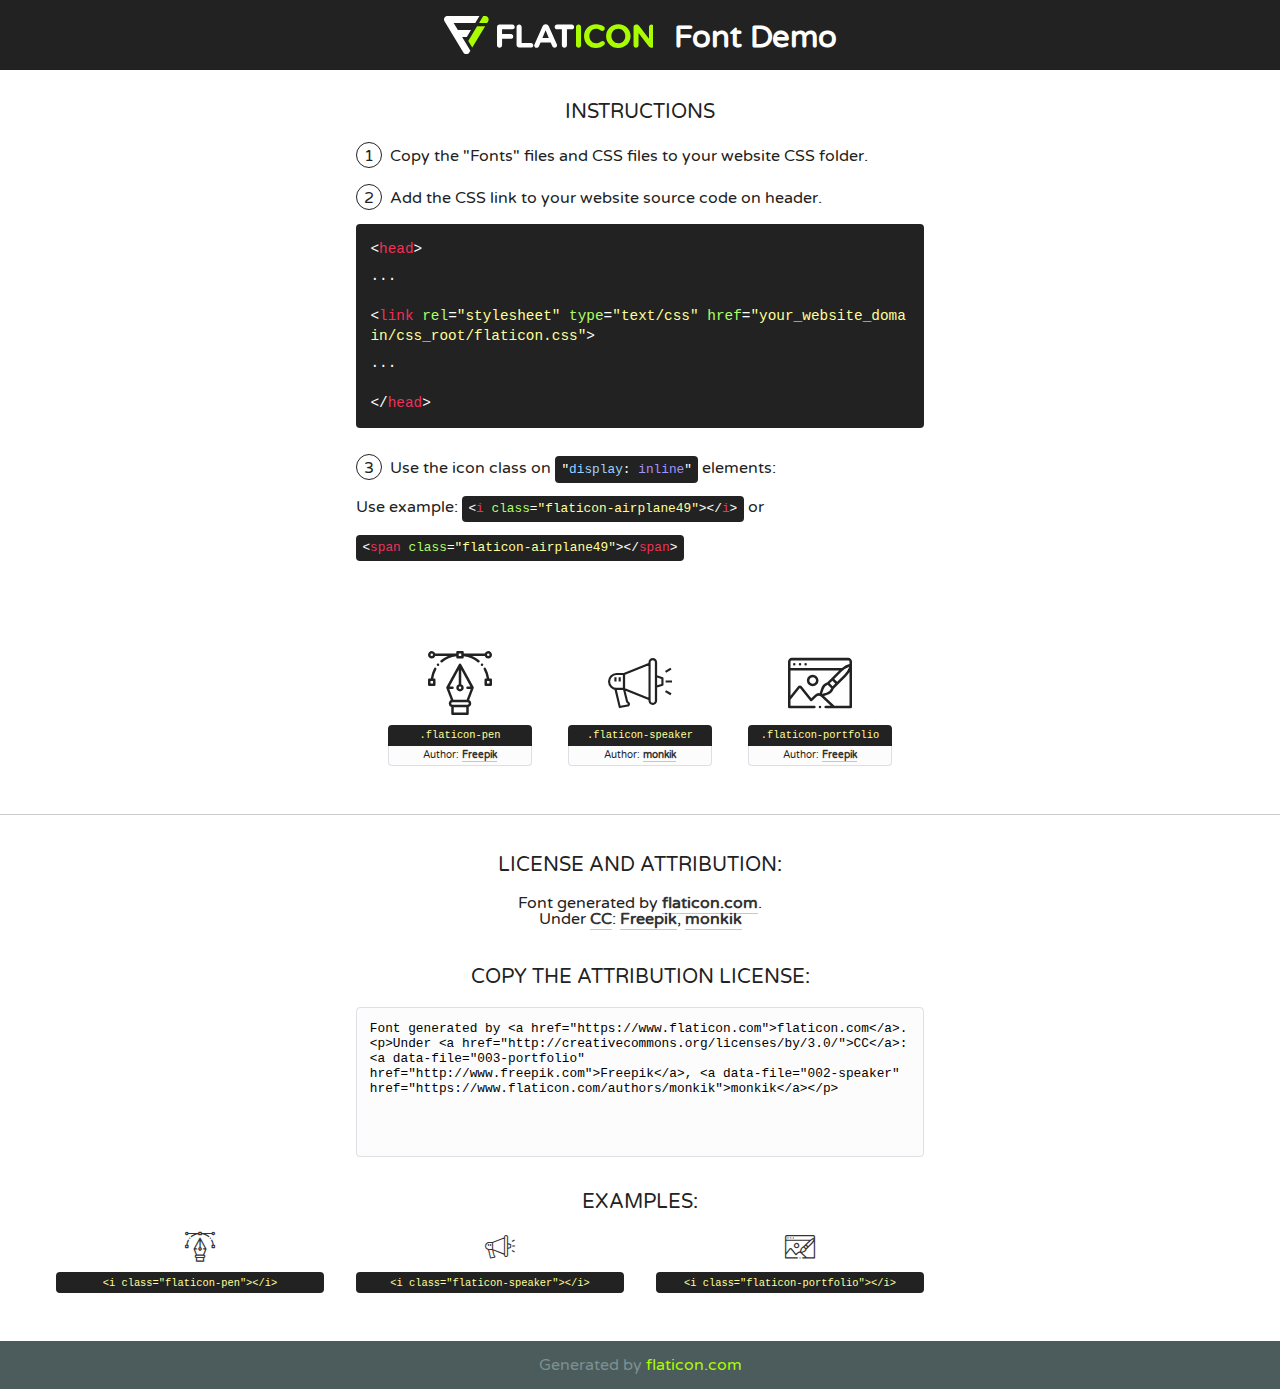
<file: assets/fonts/flaticon.html>
<!DOCTYPE html>
<!--
  Flaticon icon font: Flaticon
  Creation date: 30/03/2020 06:48
-->
<html>
<!DOCTYPE html>
<html>

<head>
    <title>Flaticon WebFont</title>
    <link href="http://fonts.googleapis.com/css?family=Varela+Round" rel="stylesheet" type="text/css" />
    <link rel="stylesheet" type="text/css" href="flaticon.css">
    <meta charset="UTF-8">
    <style>
    html, body, div, span, applet, object, iframe,
    h1, h2, h3, h4, h5, h6, p, blockquote, pre,
    a, abbr, acronym, address, big, cite, code,
    del, dfn, em, img, ins, kbd, q, s, samp,
    small, strike, strong, sub, sup, tt, var,
    b, u, i, center,
    dl, dt, dd, ol, ul, li,
    fieldset, form, label, legend,
    table, caption, tbody, tfoot, thead, tr, th, td,
    article, aside, canvas, details, embed, 
    figure, figcaption, footer, header, hgroup, 
    menu, nav, output, ruby, section, summary,
    time, mark, audio, video {
        margin: 0;
        padding: 0;
        border: 0;
        font-size: 100%;
        font: inherit;
        vertical-align: baseline;
    }
    /* HTML5 display-role reset for older browsers */
    article, aside, details, figcaption, figure, 
    footer, header, hgroup, menu, nav, section {
        display: block;
    }
    body {
        line-height: 1;
    }
    ol, ul {
        list-style: none;
    }
    blockquote, q {
        quotes: none;
    }
    blockquote:before, blockquote:after,
    q:before, q:after {
        content: '';
        content: none;
    }
    table {
        border-collapse: collapse;
        border-spacing: 0;
    }
    body {
        font-family: 'Varela Round', Helvetica, Arial, sans-serif;
        font-size: 16px;
        color: #222;
    }
    a {
        color: #333;
        border-bottom: 1px solid #a9fd00;
        font-weight: bold;
        text-decoration: none;
    }
    * {
        -moz-box-sizing: border-box;
        -webkit-box-sizing: border-box;
        box-sizing: border-box;
        margin: 0;
        padding: 0;
    }
    [class^="flaticon-"]:before, [class*=" flaticon-"]:before, [class^="flaticon-"]:after, [class*=" flaticon-"]:after {
        font-family: Flaticon;
        font-size: 30px;
        font-style: normal;
        margin-left: 20px;
        color: #333;
    }
    .wrapper {
        max-width: 600px;
        margin: auto;
        padding: 0 1em;
    }
    .title {
        font-size: 1.25em;
        text-align: center;
        margin-bottom: 1em;
        text-transform: uppercase;
    }
    header {
        text-align: center;
        background-color: #222;
        color: #fff;
        padding: 1em;
    }
    header .logo {
        width: 210px;
        height: 38px;
        display: inline-block;
        vertical-align: middle;
        margin-right: 1em;
        border: none;
    }
    header strong {
        font-size: 1.95em;
        font-weight: bold;
        vertical-align: middle;
        margin-top: 5px;
        display: inline-block;
    }
    .demo {
        margin: 2em auto;
        line-height: 1.25em;
    }
    .demo ul li {
        margin-bottom: 1em;
    }
    .demo ul li .num {
        color: #222;
        border-radius: 20px;
        display: inline-block;
        width: 26px;
        padding: 3px;
        height: 26px;
        text-align: center;
        margin-right: 0.5em;
        border: 1px solid #222;
    }
    .demo ul li code {
        background-color: #222;
        border-radius: 4px;
        padding: 0.25em 0.5em;
        display: inline-block;
        color: #fff;
        font-family: Consolas,Monaco,Lucida Console,Liberation Mono,DejaVu Sans Mono,Bitstream Vera Sans Mono,Courier New, monospace;
        font-weight: lighter;
        margin-top: 1em;
        font-size: 0.8em;
        word-break: break-all;
    }
    .demo ul li code.big {
        padding: 1em;
        font-size: 0.9em;
    }
    .demo ul li code .red {
        color: #EF3159;
    }
    .demo ul li code .green {
        color: #ACFF65;
    }
    .demo ul li code .yellow {
        color: #FFFF99;
    }
    .demo ul li code .blue {
        color: #99D3FF;
    }
    .demo ul li code .purple {
        color: #A295FF;
    }
    .demo ul li code .dots {
        margin-top: 0.5em;
        display: block;
    }
    #glyphs {
        border-bottom: 1px solid #ccc;
        padding: 2em 0;
        text-align: center;
    }
    .glyph {
        display: inline-block;
        width: 9em;
        margin: 1em;
        text-align: center;
        vertical-align: top;
        background: #FFF;
    }
    .glyph .glyph-icon {
        padding: 10px;
        display: block;
        font-family:"Flaticon";
        font-size: 64px;
        line-height: 1;
    }
    .glyph .glyph-icon:before {
        font-size: 64px;
        color: #222;
        margin-left: 0;
    }
    .class-name {
        font-size: 0.65em;
        background-color: #222;
        color: #fff;
        border-radius: 4px 4px 0 0;
        padding: 0.5em;
        color: #FFFF99;
        font-family: Consolas,Monaco,Lucida Console,Liberation Mono,DejaVu Sans Mono,Bitstream Vera Sans Mono,Courier New, monospace;
    }
    .author-name {
        font-size: 0.6em;
        background-color: #fcfcfd;
        border: 1px solid #DEDEE4;
        border-top: 0;
        border-radius: 0 0 4px 4px;
        padding: 0.5em;
    }
    .class-name:last-child {
        font-size: 10px;
        color:#888;
    }
    .class-name:last-child a {
        font-size: 10px;
        color:#555;
    }
    .class-name:last-child a:hover {
        color:#a9fd00;
    }
    .glyph > input {
        display: block;
        width: 100px;
        margin: 5px auto;
        text-align: center;
        font-size: 12px;
        cursor: text;
    }
    .glyph > input.icon-input {
        font-family:"Flaticon";
        font-size: 16px;
        margin-bottom: 10px;
    }
    .attribution .title {
        margin-top: 2em;
    }
    .attribution textarea {
        background-color: #fcfcfd;
        padding: 1em;
        border: none;
        box-shadow: none;
        border: 1px solid #DEDEE4;
        border-radius: 4px;
        resize: none;
        width: 100%;
        height: 150px;
        font-size: 0.8em;
        font-family: Consolas,Monaco,Lucida Console,Liberation Mono,DejaVu Sans Mono,Bitstream Vera Sans Mono,Courier New, monospace;
        -webkit-appearance: none;
    }
    .iconsuse {
        margin: 2em auto;
        text-align: center;
        max-width: 1200px;
    }
    .iconsuse:after {
        content: '';
        display: table;
        clear: both;
    }
    .iconsuse .image {
        float: left;
        width: 25%;
        padding: 0 1em;
    }
    .iconsuse .image p {
        margin-bottom: 1em;
    }
    .iconsuse .image span {
        display: block;
        font-size: 0.65em;
        background-color: #222;
        color: #fff;
        border-radius: 4px;
        padding: 0.5em;
        color: #FFFF99;
        margin-top: 1em;
        font-family: Consolas,Monaco,Lucida Console,Liberation Mono,DejaVu Sans Mono,Bitstream Vera Sans Mono,Courier New, monospace;
    }
    #footer {
        text-align: center;
        background-color: #4C5B5C;
        color: #7c9192;
        padding: 1em;
    }
    #footer a {
        border: none;
        color: #a9fd00;
        font-weight: normal;
    }
    @media (max-width: 960px) {
        .iconsuse .image {
            width: 50%;
        }
    }
    @media (max-width: 560px) {
        .iconsuse .image {
            width: 100%;
        }
    }
    </style>
</head>

<body class="characters-off">

    <header>
        <a href="https://www.flaticon.com" target="_blank" class="logo">
            <svg version="1.1" xmlns="http://www.w3.org/2000/svg" xmlns:xlink="http://www.w3.org/1999/xlink" xmlns:a="http://ns.adobe.com/AdobeSVGViewerExtensions/3.0/" viewBox="0 0 560.875 102.036" enable-background="new 0 0 560.875 102.036" xml:space="preserve">
                <defs>
                </defs>
                <g>
                    <g class="letters">
                        <path fill="#ffffff" d="M141.596,29.675c0-3.777,2.985-6.767,6.764-6.767h34.438c3.426,0,6.15,2.728,6.15,6.15
                        c0,3.43-2.724,6.149-6.15,6.149h-27.674v13.091h23.719c3.429,0,6.151,2.724,6.151,6.15c0,3.43-2.723,6.149-6.151,6.149h-23.719
                        v17.574c0,3.773-2.986,6.761-6.764,6.761c-3.779,0-6.764-2.989-6.764-6.761V29.675z"></path>
                        <path fill="#ffffff" d="M193.844,29.149c0-3.781,2.985-6.767,6.764-6.767c3.776,0,6.763,2.985,6.763,6.767v42.957h25.039
                        c3.426,0,6.149,2.726,6.149,6.153c0,3.425-2.723,6.15-6.149,6.15h-31.802c-3.779,0-6.764-2.986-6.764-6.768V29.149z"></path>
                        <path fill="#ffffff" d="M241.891,75.71l21.438-48.407c1.492-3.341,4.215-5.357,7.906-5.357h0.792
                        c3.686,0,6.323,2.017,7.815,5.357l21.439,48.407c0.436,0.967,0.701,1.845,0.701,2.723c0,3.602-2.809,6.501-6.414,6.501
                        c-3.161,0-5.269-1.845-6.499-4.655l-4.132-9.661h-27.059l-4.301,10.102c-1.144,2.631-3.426,4.214-6.237,4.214
                        c-3.517,0-6.24-2.81-6.24-6.325C241.1,77.64,241.451,76.677,241.891,75.71z M279.932,58.666l-8.521-20.297l-8.526,20.297H279.932
                        z"></path>
                        <path fill="#ffffff" d="M314.864,35.387H301.86c-3.429,0-6.239-2.813-6.239-6.238c0-3.429,2.811-6.24,6.239-6.24h39.533
                        c3.426,0,6.237,2.811,6.237,6.24c0,3.425-2.811,6.238-6.237,6.238h-13.001v42.785c0,3.773-2.99,6.761-6.764,6.761
                        c-3.779,0-6.764-2.989-6.764-6.761V35.387z"></path>
                        <path fill="#A9FD00" d="M352.615,29.149c0-3.781,2.985-6.767,6.767-6.767c3.774,0,6.761,2.985,6.761,6.767v49.024
                        c0,3.773-2.987,6.761-6.761,6.761c-3.781,0-6.767-2.989-6.767-6.761V29.149z"></path>
                        <path fill="#A9FD00" d="M374.132,53.836v-0.179c0-17.481,13.178-31.801,32.065-31.801c9.22,0,15.459,2.458,20.557,6.238
                        c1.402,1.054,2.637,2.985,2.637,5.357c0,3.692-2.985,6.59-6.681,6.59c-1.845,0-3.071-0.702-4.044-1.319
                        c-3.776-2.813-7.729-4.393-12.562-4.393c-10.364,0-17.831,8.611-17.831,19.154v0.173c0,10.542,7.291,19.329,17.831,19.329
                        c5.715,0,9.492-1.756,13.359-4.834c1.049-0.874,2.458-1.491,4.039-1.491c3.429,0,6.325,2.813,6.325,6.236
                        c0,2.106-1.056,3.78-2.282,4.834c-5.539,4.834-12.036,7.733-21.878,7.733C387.572,85.464,374.132,71.493,374.132,53.836z"></path>
                        <path fill="#A9FD00" d="M433.009,53.836v-0.179c0-17.481,13.79-31.801,32.766-31.801c18.981,0,32.592,14.143,32.592,31.628v0.173
                        c0,17.483-13.785,31.807-32.769,31.807C446.625,85.464,433.009,71.32,433.009,53.836z M484.224,53.836v-0.179
                        c0-10.539-7.725-19.326-18.626-19.326c-10.893,0-18.449,8.611-18.449,19.154v0.173c0,10.542,7.73,19.329,18.626,19.329
                        C476.676,72.986,484.224,64.378,484.224,53.836z"></path>
                        <path fill="#A9FD00" d="M506.233,29.321c0-3.774,2.99-6.763,6.767-6.763h1.401c3.252,0,5.183,1.583,7.029,3.953l26.093,34.265
                        V29.059c0-3.692,2.99-6.677,6.681-6.677c3.683,0,6.671,2.985,6.671,6.677v48.934c0,3.78-2.987,6.765-6.764,6.765h-0.436
                        c-3.257,0-5.188-1.581-7.034-3.953l-27.056-35.492v32.944c0,3.687-2.985,6.676-6.678,6.676c-3.683,0-6.673-2.989-6.673-6.676
                        V29.321z"></path>
                    </g>
                    <g class="insignia">
                        <path fill="#ffffff" d="M48.372,56.137h12.517l11.156-18.537H37.186L25.688,18.539h57.825L94.668,0H9.271
                        C5.925,0,2.842,1.801,1.198,4.716c-1.644,2.907-1.593,6.482,0.134,9.343l50.38,83.501c1.678,2.781,4.689,4.476,7.938,4.476
                        c3.246,0,6.257-1.695,7.935-4.476l2.898-4.804L48.372,56.137z"></path>
                        <g class="i">
                            <path fill="#A9FD00" d="M93.575,18.539h0.031v0.004l21.652,0.004l2.705-4.488c1.727-2.861,1.778-6.436,0.133-9.343
                            C116.454,1.801,113.371,0,110.026,0h-5.294L93.575,18.539z"></path>
                            <polygon fill="#A9FD00" points="88.291,27.356 64.725,66.486 75.519,84.404 109.942,27.356"></polygon>
                        </g>
                    </g>
                </g>
            </svg>
        </a>
        <strong>Font Demo</strong>
    </header>


    <section class="demo wrapper">

        <p class="title">Instructions</p>

        <ul>
            <li>
                <span class="num">1</span>Copy the "Fonts" files and CSS files to your website CSS folder.
            </li>
            <li>
                <span class="num">2</span>Add the CSS link to your website source code on header.
                <code class="big">
                    &lt;<span class="red">head</span>&gt;
                    <br/><span class="dots">...</span>
                    <br/>&lt;<span class="red">link</span> <span class="green">rel</span>=<span class="yellow">"stylesheet"</span> <span class="green">type</span>=<span class="yellow">"text/css"</span> <span class="green">href</span>=<span class="yellow">"your_website_domain/css_root/flaticon.css"</span>&gt;
                    <br/><span class="dots">...</span>
                    <br/>&lt;/<span class="red">head</span>&gt;
                </code>
            </li>

            <li>
                <p>
                    <span class="num">3</span>Use the icon class on <code>"<span class="blue">display</span>:<span class="purple"> inline</span>"</code> elements:
                    <br />
                    Use example: <code>&lt;<span class="red">i</span> <span class="green">class</span>=<span class="yellow">&quot;flaticon-airplane49&quot;</span>&gt;&lt;/<span class="red">i</span>&gt;</code> or <code>&lt;<span class="red">span</span> <span class="green">class</span>=<span class="yellow">&quot;flaticon-airplane49&quot;</span>&gt;&lt;/<span class="red">span</span>&gt;</code>
            </li>
        </ul>

    </section>




   <section id="glyphs">          
    
      
        <div class="glyph"><div class="glyph-icon flaticon-pen"></div>
            <div class="class-name">.flaticon-pen</div>
            <div class="author-name">Author: <a data-file="001-pen" href="http://www.freepik.com">Freepik</a> </div> 
        </div>        
        
        <div class="glyph"><div class="glyph-icon flaticon-speaker"></div>
            <div class="class-name">.flaticon-speaker</div>
            <div class="author-name">Author: <a data-file="002-speaker" href="https://www.flaticon.com/authors/monkik">monkik</a> </div> 
        </div>        
        
        <div class="glyph"><div class="glyph-icon flaticon-portfolio"></div>
            <div class="class-name">.flaticon-portfolio</div>
            <div class="author-name">Author: <a data-file="003-portfolio" href="http://www.freepik.com">Freepik</a> </div> 
        </div>        
        

    </section>



    <section class="attribution wrapper"   style="text-align:center;">

      <div class="title">License and attribution:</div><div class="attrDiv">Font generated by <a href="https://www.flaticon.com">flaticon.com</a>. <div><p>Under <a href="http://creativecommons.org/licenses/by/3.0/">CC</a>: <a data-file="003-portfolio" href="http://www.freepik.com">Freepik</a>, <a data-file="002-speaker" href="https://www.flaticon.com/authors/monkik">monkik</a></p>  </div>
      </div>
      <div class="title">Copy the Attribution License:</div>

    <textarea onclick="this.focus();this.select();">Font generated by &lt;a href=&quot;https://www.flaticon.com&quot;&gt;flaticon.com&lt;/a&gt;. <p>Under <a href="http://creativecommons.org/licenses/by/3.0/">CC</a>: <a data-file="003-portfolio" href="http://www.freepik.com">Freepik</a>, <a data-file="002-speaker" href="https://www.flaticon.com/authors/monkik">monkik</a></p>  
     </textarea>

    </section>

    <section class="iconsuse">

          <div class="title">Examples:</div>            
             
            <div class="image">
                <p>
                    <i class="glyph-icon flaticon-pen"></i> 
                    <span>&lt;i class=&quot;flaticon-pen&quot;&gt;&lt;/i&gt;</span>
                </p>
            </div>
            
            <div class="image">
                <p>
                    <i class="glyph-icon flaticon-speaker"></i> 
                    <span>&lt;i class=&quot;flaticon-speaker&quot;&gt;&lt;/i&gt;</span>
                </p>
            </div>
            
            <div class="image">
                <p>
                    <i class="glyph-icon flaticon-portfolio"></i> 
                    <span>&lt;i class=&quot;flaticon-portfolio&quot;&gt;&lt;/i&gt;</span>
                </p>
            </div>
                       
        </div>
                            
    </section>

<div id="footer">
    <div>Generated by <a href="https://www.flaticon.com">flaticon.com</a>
    </div>
</div>



</body>
</html>
</file>
<file: assets/css/flaticon.css>
/*
  	Flaticon icon font: Flaticon
  	Creation date: 30/03/2020 06:48
  	*/

@font-face {
  font-family: "Flaticon";
  src: url("../fonts/Flaticon.eot");
  src: url("../fonts/Flaticon.eot?#iefix") format("embedded-opentype"),
       url("../fonts/Flaticon.woff2") format("woff2"),
       url("../fonts/Flaticon.woff") format("woff"),
       url("../fonts/Flaticon.ttf") format("truetype"),
       url("../fonts/Flaticon.svg#Flaticon") format("svg");
  font-weight: normal;
  font-style: normal;
}

@media screen and (-webkit-min-device-pixel-ratio:0) {
  @font-face {
    font-family: "Flaticon";
    src: url("../fonts/Flaticon.svg#Flaticon") format("svg");
  }
}

[class^="flaticon-"]:before, [class*=" flaticon-"]:before,
[class^="flaticon-"]:after, [class*=" flaticon-"]:after {   
  font-family: Flaticon;
font-style: normal;
}

.flaticon-pen:before { content: "\f100"; }
.flaticon-speaker:before { content: "\f101"; }
.flaticon-portfolio:before { content: "\f102"; }
</file>
<file: assets/css/themify-icons.css>
@font-face {
	font-family: 'themify';
	src:url('../fonts/themify.eot?-fvbane');


	src:url('../fonts/themify.eot?#iefix-fvbane') format('embedded-opentype'),
		url('../fonts/themify.woff?-fvbane') format('woff'),
		url('../fonts/themify.ttf?-fvbane') format('truetype'),
		url('../fonts/themify.svg?-fvbane#themify') format('svg');
	font-weight: normal;
	font-style: normal;
}

[class^="ti-"], [class*=" ti-"] {
	font-family: 'themify';
	speak: none;
	font-style: normal;
	font-weight: normal;
	font-variant: normal;
	text-transform: none;
	line-height: 1;

	/* Better Font Rendering =========== */
	-webkit-font-smoothing: antialiased;
	-moz-osx-font-smoothing: grayscale;
}

.ti-wand:before {
	content: "\e600";
}
.ti-volume:before {
	content: "\e601";
}
.ti-user:before {
	content: "\e602";
}
.ti-unlock:before {
	content: "\e603";
}
.ti-unlink:before {
	content: "\e604";
}
.ti-trash:before {
	content: "\e605";
}
.ti-thought:before {
	content: "\e606";
}
.ti-target:before {
	content: "\e607";
}
.ti-tag:before {
	content: "\e608";
}
.ti-tablet:before {
	content: "\e609";
}
.ti-star:before {
	content: "\e60a";
}
.ti-spray:before {
	content: "\e60b";
}
.ti-signal:before {
	content: "\e60c";
}
.ti-shopping-cart:before {
	content: "\e60d";
}
.ti-shopping-cart-full:before {
	content: "\e60e";
}
.ti-settings:before {
	content: "\e60f";
}
.ti-search:before {
	content: "\e610";
}
.ti-zoom-in:before {
	content: "\e611";
}
.ti-zoom-out:before {
	content: "\e612";
}
.ti-cut:before {
	content: "\e613";
}
.ti-ruler:before {
	content: "\e614";
}
.ti-ruler-pencil:before {
	content: "\e615";
}
.ti-ruler-alt:before {
	content: "\e616";
}
.ti-bookmark:before {
	content: "\e617";
}
.ti-bookmark-alt:before {
	content: "\e618";
}
.ti-reload:before {
	content: "\e619";
}
.ti-plus:before {
	content: "\e61a";
}
.ti-pin:before {
	content: "\e61b";
}
.ti-pencil:before {
	content: "\e61c";
}
.ti-pencil-alt:before {
	content: "\e61d";
}
.ti-paint-roller:before {
	content: "\e61e";
}
.ti-paint-bucket:before {
	content: "\e61f";
}
.ti-na:before {
	content: "\e620";
}
.ti-mobile:before {
	content: "\e621";
}
.ti-minus:before {
	content: "\e622";
}
.ti-medall:before {
	content: "\e623";
}
.ti-medall-alt:before {
	content: "\e624";
}
.ti-marker:before {
	content: "\e625";
}
.ti-marker-alt:before {
	content: "\e626";
}
.ti-arrow-up:before {
	content: "\e627";
}
.ti-arrow-right:before {
	content: "\e628";
}
.ti-arrow-left:before {
	content: "\e629";
}
.ti-arrow-down:before {
	content: "\e62a";
}
.ti-lock:before {
	content: "\e62b";
}
.ti-location-arrow:before {
	content: "\e62c";
}
.ti-link:before {
	content: "\e62d";
}
.ti-layout:before {
	content: "\e62e";
}
.ti-layers:before {
	content: "\e62f";
}
.ti-layers-alt:before {
	content: "\e630";
}
.ti-key:before {
	content: "\e631";
}
.ti-import:before {
	content: "\e632";
}
.ti-image:before {
	content: "\e633";
}
.ti-heart:before {
	content: "\e634";
}
.ti-heart-broken:before {
	content: "\e635";
}
.ti-hand-stop:before {
	content: "\e636";
}
.ti-hand-open:before {
	content: "\e637";
}
.ti-hand-drag:before {
	content: "\e638";
}
.ti-folder:before {
	content: "\e639";
}
.ti-flag:before {
	content: "\e63a";
}
.ti-flag-alt:before {
	content: "\e63b";
}
.ti-flag-alt-2:before {
	content: "\e63c";
}
.ti-eye:before {
	content: "\e63d";
}
.ti-export:before {
	content: "\e63e";
}
.ti-exchange-vertical:before {
	content: "\e63f";
}
.ti-desktop:before {
	content: "\e640";
}
.ti-cup:before {
	content: "\e641";
}
.ti-crown:before {
	content: "\e642";
}
.ti-comments:before {
	content: "\e643";
}
.ti-comment:before {
	content: "\e644";
}
.ti-comment-alt:before {
	content: "\e645";
}
.ti-close:before {
	content: "\e646";
}
.ti-clip:before {
	content: "\e647";
}
.ti-angle-up:before {
	content: "\e648";
}
.ti-angle-right:before {
	content: "\e649";
}
.ti-angle-left:before {
	content: "\e64a";
}
.ti-angle-down:before {
	content: "\e64b";
}
.ti-check:before {
	content: "\e64c";
}
.ti-check-box:before {
	content: "\e64d";
}
.ti-camera:before {
	content: "\e64e";
}
.ti-announcement:before {
	content: "\e64f";
}
.ti-brush:before {
	content: "\e650";
}
.ti-briefcase:before {
	content: "\e651";
}
.ti-bolt:before {
	content: "\e652";
}
.ti-bolt-alt:before {
	content: "\e653";
}
.ti-blackboard:before {
	content: "\e654";
}
.ti-bag:before {
	content: "\e655";
}
.ti-move:before {
	content: "\e656";
}
.ti-arrows-vertical:before {
	content: "\e657";
}
.ti-arrows-horizontal:before {
	content: "\e658";
}
.ti-fullscreen:before {
	content: "\e659";
}
.ti-arrow-top-right:before {
	content: "\e65a";
}
.ti-arrow-top-left:before {
	content: "\e65b";
}
.ti-arrow-circle-up:before {
	content: "\e65c";
}
.ti-arrow-circle-right:before {
	content: "\e65d";
}
.ti-arrow-circle-left:before {
	content: "\e65e";
}
.ti-arrow-circle-down:before {
	content: "\e65f";
}
.ti-angle-double-up:before {
	content: "\e660";
}
.ti-angle-double-right:before {
	content: "\e661";
}
.ti-angle-double-left:before {
	content: "\e662";
}
.ti-angle-double-down:before {
	content: "\e663";
}
.ti-zip:before {
	content: "\e664";
}
.ti-world:before {
	content: "\e665";
}
.ti-wheelchair:before {
	content: "\e666";
}
.ti-view-list:before {
	content: "\e667";
}
.ti-view-list-alt:before {
	content: "\e668";
}
.ti-view-grid:before {
	content: "\e669";
}
.ti-uppercase:before {
	content: "\e66a";
}
.ti-upload:before {
	content: "\e66b";
}
.ti-underline:before {
	content: "\e66c";
}
.ti-truck:before {
	content: "\e66d";
}
.ti-timer:before {
	content: "\e66e";
}
.ti-ticket:before {
	content: "\e66f";
}
.ti-thumb-up:before {
	content: "\e670";
}
.ti-thumb-down:before {
	content: "\e671";
}
.ti-text:before {
	content: "\e672";
}
.ti-stats-up:before {
	content: "\e673";
}
.ti-stats-down:before {
	content: "\e674";
}
.ti-split-v:before {
	content: "\e675";
}
.ti-split-h:before {
	content: "\e676";
}
.ti-smallcap:before {
	content: "\e677";
}
.ti-shine:before {
	content: "\e678";
}
.ti-shift-right:before {
	content: "\e679";
}
.ti-shift-left:before {
	content: "\e67a";
}
.ti-shield:before {
	content: "\e67b";
}
.ti-notepad:before {
	content: "\e67c";
}
.ti-server:before {
	content: "\e67d";
}
.ti-quote-right:before {
	content: "\e67e";
}
.ti-quote-left:before {
	content: "\e67f";
}
.ti-pulse:before {
	content: "\e680";
}
.ti-printer:before {
	content: "\e681";
}
.ti-power-off:before {
	content: "\e682";
}
.ti-plug:before {
	content: "\e683";
}
.ti-pie-chart:before {
	content: "\e684";
}
.ti-paragraph:before {
	content: "\e685";
}
.ti-panel:before {
	content: "\e686";
}
.ti-package:before {
	content: "\e687";
}
.ti-music:before {
	content: "\e688";
}
.ti-music-alt:before {
	content: "\e689";
}
.ti-mouse:before {
	content: "\e68a";
}
.ti-mouse-alt:before {
	content: "\e68b";
}
.ti-money:before {
	content: "\e68c";
}
.ti-microphone:before {
	content: "\e68d";
}
.ti-menu:before {
	content: "\e68e";
}
.ti-menu-alt:before {
	content: "\e68f";
}
.ti-map:before {
	content: "\e690";
}
.ti-map-alt:before {
	content: "\e691";
}
.ti-loop:before {
	content: "\e692";
}
.ti-location-pin:before {
	content: "\e693";
}
.ti-list:before {
	content: "\e694";
}
.ti-light-bulb:before {
	content: "\e695";
}
.ti-Italic:before {
	content: "\e696";
}
.ti-info:before {
	content: "\e697";
}
.ti-infinite:before {
	content: "\e698";
}
.ti-id-badge:before {
	content: "\e699";
}
.ti-hummer:before {
	content: "\e69a";
}
.ti-home:before {
	content: "\e69b";
}
.ti-help:before {
	content: "\e69c";
}
.ti-headphone:before {
	content: "\e69d";
}
.ti-harddrives:before {
	content: "\e69e";
}
.ti-harddrive:before {
	content: "\e69f";
}
.ti-gift:before {
	content: "\e6a0";
}
.ti-game:before {
	content: "\e6a1";
}
.ti-filter:before {
	content: "\e6a2";
}
.ti-files:before {
	content: "\e6a3";
}
.ti-file:before {
	content: "\e6a4";
}
.ti-eraser:before {
	content: "\e6a5";
}
.ti-envelope:before {
	content: "\e6a6";
}
.ti-download:before {
	content: "\e6a7";
}
.ti-direction:before {
	content: "\e6a8";
}
.ti-direction-alt:before {
	content: "\e6a9";
}
.ti-dashboard:before {
	content: "\e6aa";
}
.ti-control-stop:before {
	content: "\e6ab";
}
.ti-control-shuffle:before {
	content: "\e6ac";
}
.ti-control-play:before {
	content: "\e6ad";
}
.ti-control-pause:before {
	content: "\e6ae";
}
.ti-control-forward:before {
	content: "\e6af";
}
.ti-control-backward:before {
	content: "\e6b0";
}
.ti-cloud:before {
	content: "\e6b1";
}
.ti-cloud-up:before {
	content: "\e6b2";
}
.ti-cloud-down:before {
	content: "\e6b3";
}
.ti-clipboard:before {
	content: "\e6b4";
}
.ti-car:before {
	content: "\e6b5";
}
.ti-calendar:before {
	content: "\e6b6";
}
.ti-book:before {
	content: "\e6b7";
}
.ti-bell:before {
	content: "\e6b8";
}
.ti-basketball:before {
	content: "\e6b9";
}
.ti-bar-chart:before {
	content: "\e6ba";
}
.ti-bar-chart-alt:before {
	content: "\e6bb";
}
.ti-back-right:before {
	content: "\e6bc";
}
.ti-back-left:before {
	content: "\e6bd";
}
.ti-arrows-corner:before {
	content: "\e6be";
}
.ti-archive:before {
	content: "\e6bf";
}
.ti-anchor:before {
	content: "\e6c0";
}
.ti-align-right:before {
	content: "\e6c1";
}
.ti-align-left:before {
	content: "\e6c2";
}
.ti-align-justify:before {
	content: "\e6c3";
}
.ti-align-center:before {
	content: "\e6c4";
}
.ti-alert:before {
	content: "\e6c5";
}
.ti-alarm-clock:before {
	content: "\e6c6";
}
.ti-agenda:before {
	content: "\e6c7";
}
.ti-write:before {
	content: "\e6c8";
}
.ti-window:before {
	content: "\e6c9";
}
.ti-widgetized:before {
	content: "\e6ca";
}
.ti-widget:before {
	content: "\e6cb";
}
.ti-widget-alt:before {
	content: "\e6cc";
}
.ti-wallet:before {
	content: "\e6cd";
}
.ti-video-clapper:before {
	content: "\e6ce";
}
.ti-video-camera:before {
	content: "\e6cf";
}
.ti-vector:before {
	content: "\e6d0";
}
.ti-themify-logo:before {
	content: "\e6d1";
}
.ti-themify-favicon:before {
	content: "\e6d2";
}
.ti-themify-favicon-alt:before {
	content: "\e6d3";
}
.ti-support:before {
	content: "\e6d4";
}
.ti-stamp:before {
	content: "\e6d5";
}
.ti-split-v-alt:before {
	content: "\e6d6";
}
.ti-slice:before {
	content: "\e6d7";
}
.ti-shortcode:before {
	content: "\e6d8";
}
.ti-shift-right-alt:before {
	content: "\e6d9";
}
.ti-shift-left-alt:before {
	content: "\e6da";
}
.ti-ruler-alt-2:before {
	content: "\e6db";
}
.ti-receipt:before {
	content: "\e6dc";
}
.ti-pin2:before {
	content: "\e6dd";
}
.ti-pin-alt:before {
	content: "\e6de";
}
.ti-pencil-alt2:before {
	content: "\e6df";
}
.ti-palette:before {
	content: "\e6e0";
}
.ti-more:before {
	content: "\e6e1";
}
.ti-more-alt:before {
	content: "\e6e2";
}
.ti-microphone-alt:before {
	content: "\e6e3";
}
.ti-magnet:before {
	content: "\e6e4";
}
.ti-line-double:before {
	content: "\e6e5";
}
.ti-line-dotted:before {
	content: "\e6e6";
}
.ti-line-dashed:before {
	content: "\e6e7";
}
.ti-layout-width-full:before {
	content: "\e6e8";
}
.ti-layout-width-default:before {
	content: "\e6e9";
}
.ti-layout-width-default-alt:before {
	content: "\e6ea";
}
.ti-layout-tab:before {
	content: "\e6eb";
}
.ti-layout-tab-window:before {
	content: "\e6ec";
}
.ti-layout-tab-v:before {
	content: "\e6ed";
}
.ti-layout-tab-min:before {
	content: "\e6ee";
}
.ti-layout-slider:before {
	content: "\e6ef";
}
.ti-layout-slider-alt:before {
	content: "\e6f0";
}
.ti-layout-sidebar-right:before {
	content: "\e6f1";
}
.ti-layout-sidebar-none:before {
	content: "\e6f2";
}
.ti-layout-sidebar-left:before {
	content: "\e6f3";
}
.ti-layout-placeholder:before {
	content: "\e6f4";
}
.ti-layout-menu:before {
	content: "\e6f5";
}
.ti-layout-menu-v:before {
	content: "\e6f6";
}
.ti-layout-menu-separated:before {
	content: "\e6f7";
}
.ti-layout-menu-full:before {
	content: "\e6f8";
}
.ti-layout-media-right-alt:before {
	content: "\e6f9";
}
.ti-layout-media-right:before {
	content: "\e6fa";
}
.ti-layout-media-overlay:before {
	content: "\e6fb";
}
.ti-layout-media-overlay-alt:before {
	content: "\e6fc";
}
.ti-layout-media-overlay-alt-2:before {
	content: "\e6fd";
}
.ti-layout-media-left-alt:before {
	content: "\e6fe";
}
.ti-layout-media-left:before {
	content: "\e6ff";
}
.ti-layout-media-center-alt:before {
	content: "\e700";
}
.ti-layout-media-center:before {
	content: "\e701";
}
.ti-layout-list-thumb:before {
	content: "\e702";
}
.ti-layout-list-thumb-alt:before {
	content: "\e703";
}
.ti-layout-list-post:before {
	content: "\e704";
}
.ti-layout-list-large-image:before {
	content: "\e705";
}
.ti-layout-line-solid:before {
	content: "\e706";
}
.ti-layout-grid4:before {
	content: "\e707";
}
.ti-layout-grid3:before {
	content: "\e708";
}
.ti-layout-grid2:before {
	content: "\e709";
}
.ti-layout-grid2-thumb:before {
	content: "\e70a";
}
.ti-layout-cta-right:before {
	content: "\e70b";
}
.ti-layout-cta-left:before {
	content: "\e70c";
}
.ti-layout-cta-center:before {
	content: "\e70d";
}
.ti-layout-cta-btn-right:before {
	content: "\e70e";
}
.ti-layout-cta-btn-left:before {
	content: "\e70f";
}
.ti-layout-column4:before {
	content: "\e710";
}
.ti-layout-column3:before {
	content: "\e711";
}
.ti-layout-column2:before {
	content: "\e712";
}
.ti-layout-accordion-separated:before {
	content: "\e713";
}
.ti-layout-accordion-merged:before {
	content: "\e714";
}
.ti-layout-accordion-list:before {
	content: "\e715";
}
.ti-ink-pen:before {
	content: "\e716";
}
.ti-info-alt:before {
	content: "\e717";
}
.ti-help-alt:before {
	content: "\e718";
}
.ti-headphone-alt:before {
	content: "\e719";
}
.ti-hand-point-up:before {
	content: "\e71a";
}
.ti-hand-point-right:before {
	content: "\e71b";
}
.ti-hand-point-left:before {
	content: "\e71c";
}
.ti-hand-point-down:before {
	content: "\e71d";
}
.ti-gallery:before {
	content: "\e71e";
}
.ti-face-smile:before {
	content: "\e71f";
}
.ti-face-sad:before {
	content: "\e720";
}
.ti-credit-card:before {
	content: "\e721";
}
.ti-control-skip-forward:before {
	content: "\e722";
}
.ti-control-skip-backward:before {
	content: "\e723";
}
.ti-control-record:before {
	content: "\e724";
}
.ti-control-eject:before {
	content: "\e725";
}
.ti-comments-smiley:before {
	content: "\e726";
}
.ti-brush-alt:before {
	content: "\e727";
}
.ti-youtube:before {
	content: "\e728";
}
.ti-vimeo:before {
	content: "\e729";
}
.ti-twitter:before {
	content: "\e72a";
}
.ti-time:before {
	content: "\e72b";
}
.ti-tumblr:before {
	content: "\e72c";
}
.ti-skype:before {
	content: "\e72d";
}
.ti-share:before {
	content: "\e72e";
}
.ti-share-alt:before {
	content: "\e72f";
}
.ti-rocket:before {
	content: "\e730";
}
.ti-pinterest:before {
	content: "\e731";
}
.ti-new-window:before {
	content: "\e732";
}
.ti-microsoft:before {
	content: "\e733";
}
.ti-list-ol:before {
	content: "\e734";
}
.ti-linkedin:before {
	content: "\e735";
}
.ti-layout-sidebar-2:before {
	content: "\e736";
}
.ti-layout-grid4-alt:before {
	content: "\e737";
}
.ti-layout-grid3-alt:before {
	content: "\e738";
}
.ti-layout-grid2-alt:before {
	content: "\e739";
}
.ti-layout-column4-alt:before {
	content: "\e73a";
}
.ti-layout-column3-alt:before {
	content: "\e73b";
}
.ti-layout-column2-alt:before {
	content: "\e73c";
}
.ti-instagram:before {
	content: "\e73d";
}
.ti-google:before {
	content: "\e73e";
}
.ti-github:before {
	content: "\e73f";
}
.ti-flickr:before {
	content: "\e740";
}
.ti-facebook:before {
	content: "\e741";
}
.ti-dropbox:before {
	content: "\e742";
}
.ti-dribbble:before {
	content: "\e743";
}
.ti-apple:before {
	content: "\e744";
}
.ti-android:before {
	content: "\e745";
}
.ti-save:before {
	content: "\e746";
}
.ti-save-alt:before {
	content: "\e747";
}
.ti-yahoo:before {
	content: "\e748";
}
.ti-wordpress:before {
	content: "\e749";
}
.ti-vimeo-alt:before {
	content: "\e74a";
}
.ti-twitter-alt:before {
	content: "\e74b";
}
.ti-tumblr-alt:before {
	content: "\e74c";
}
.ti-trello:before {
	content: "\e74d";
}
.ti-stack-overflow:before {
	content: "\e74e";
}
.ti-soundcloud:before {
	content: "\e74f";
}
.ti-sharethis:before {
	content: "\e750";
}
.ti-sharethis-alt:before {
	content: "\e751";
}
.ti-reddit:before {
	content: "\e752";
}
.ti-pinterest-alt:before {
	content: "\e753";
}
.ti-microsoft-alt:before {
	content: "\e754";
}
.ti-linux:before {
	content: "\e755";
}
.ti-jsfiddle:before {
	content: "\e756";
}
.ti-joomla:before {
	content: "\e757";
}
.ti-html5:before {
	content: "\e758";
}
.ti-flickr-alt:before {
	content: "\e759";
}
.ti-email:before {
	content: "\e75a";
}
.ti-drupal:before {
	content: "\e75b";
}
.ti-dropbox-alt:before {
	content: "\e75c";
}
.ti-css3:before {
	content: "\e75d";
}
.ti-rss:before {
	content: "\e75e";
}
.ti-rss-alt:before {
	content: "\e75f";
}
</file>
<file: assets/css/nice-select.css>
.nice-select {
  -webkit-tap-highlight-color: transparent;
  background-color: #fff;
  border-radius: 5px;
  border: solid 1px #e8e8e8;
  box-sizing: border-box;
  clear: both;
  cursor: pointer;
  display: block;
  float: left;
  font-family: inherit;
  font-size: 14px;
  font-weight: normal;
  height: 42px;
  line-height: 40px;
  outline: none;
  padding-left: 18px;
  padding-right: 30px;
  position: relative;
  text-align: left !important;
  -webkit-transition: all 0.2s ease-in-out;
  transition: all 0.2s ease-in-out;
  -webkit-user-select: none;
     -moz-user-select: none;
      -ms-user-select: none;
          user-select: none;
  white-space: nowrap;
  width: auto; }
  .nice-select:hover {
    border-color: #dbdbdb; }
  .nice-select:active, .nice-select.open, .nice-select:focus {
    border-color: #999; }
  .nice-select:after {
    border-bottom: 2px solid #999;
    border-right: 2px solid #999;
    content: '';
    display: block;
    height: 5px;
    margin-top: -4px;
    pointer-events: none;
    position: absolute;
    right: 12px;
    top: 50%;
    -webkit-transform-origin: 66% 66%;
        -ms-transform-origin: 66% 66%;
            transform-origin: 66% 66%;
    -webkit-transform: rotate(45deg);
        -ms-transform: rotate(45deg);
            transform: rotate(45deg);
    -webkit-transition: all 0.15s ease-in-out;
    transition: all 0.15s ease-in-out;
    width: 5px; }
  .nice-select.open:after {
    -webkit-transform: rotate(-135deg);
        -ms-transform: rotate(-135deg);
            transform: rotate(-135deg); }
  .nice-select.open .list {
    opacity: 1;
    pointer-events: auto;
    -webkit-transform: scale(1) translateY(0);
        -ms-transform: scale(1) translateY(0);
            transform: scale(1) translateY(0); }
  .nice-select.disabled {
    border-color: #ededed;
    color: #999;
    pointer-events: none; }
    .nice-select.disabled:after {
      border-color: #cccccc; }
  .nice-select.wide {
    width: 100%; }
    .nice-select.wide .list {
      left: 0 !important;
      right: 0 !important; }
  .nice-select.right {
    float: right; }
    .nice-select.right .list {
      left: auto;
      right: 0; }
  .nice-select.small {
    font-size: 12px;
    height: 36px;
    line-height: 34px; }
    .nice-select.small:after {
      height: 4px;
      width: 4px; }
    .nice-select.small .option {
      line-height: 34px;
      min-height: 34px; }
  .nice-select .list {
    background-color: #fff;
    border-radius: 5px;
    box-shadow: 0 0 0 1px rgba(68, 68, 68, 0.11);
    box-sizing: border-box;
    margin-top: 4px;
    opacity: 0;
    overflow: hidden;
    padding: 0;
    pointer-events: none;
    position: absolute;
    top: 100%;
    left: 0;
    -webkit-transform-origin: 50% 0;
        -ms-transform-origin: 50% 0;
            transform-origin: 50% 0;
    -webkit-transform: scale(0.75) translateY(-21px);
        -ms-transform: scale(0.75) translateY(-21px);
            transform: scale(0.75) translateY(-21px);
    -webkit-transition: all 0.2s cubic-bezier(0.5, 0, 0, 1.25), opacity 0.15s ease-out;
    transition: all 0.2s cubic-bezier(0.5, 0, 0, 1.25), opacity 0.15s ease-out;
    z-index: 9; }
    .nice-select .list:hover .option:not(:hover) {
      background-color: transparent !important; }
  .nice-select .option {
    cursor: pointer;
    font-weight: 400;
    line-height: 40px;
    list-style: none;
    min-height: 40px;
    outline: none;
    padding-left: 18px;
    padding-right: 29px;
    text-align: left;
    -webkit-transition: all 0.2s;
    transition: all 0.2s; }
    .nice-select .option:hover, .nice-select .option.focus, .nice-select .option.selected.focus {
      background-color: #f6f6f6; }
    .nice-select .option.selected {
      font-weight: bold; }
    .nice-select .option.disabled {
      background-color: transparent;
      color: #999;
      cursor: default; }

.no-csspointerevents .nice-select .list {
  display: none; }

.no-csspointerevents .nice-select.open .list {
  display: block; }
</file>
<file: assets/css/style.css>
@import url("https://fonts.googleapis.com/css?family=Rubik:300,400,500,700,900|Rufina:400,700&display=swap");.white-bg{background:#ffffff}.gray-bg{background:#f5f5f5}.gray-bg{background:#f7f7fd}.white-bg{background:#fff}.black-bg{background:#16161a}.theme-bg{background:#ec5b53}.brand-bg{background:#f1f4fa}.testimonial-bg{background:#f9fafc}.white-color{color:#fff}.black-color{color:#16161a}.theme-color{color:#ec5b53}.boxed-btn{background:#fff;color:#ec5b53 !important;display:inline-block;padding:18px 44px;font-family:"Rufina",serif;font-size:14px;font-weight:400;border:0;border:1px solid #ec5b53;letter-spacing:3px;text-align:center;color:#ec5b53;text-transform:uppercase;cursor:pointer}.boxed-btn:hover{background:#ec5b53;color:#fff !important;border:1px solid #ec5b53}.boxed-btn:focus{outline:none}.boxed-btn.large-width{width:220px}[data-overlay]{position:relative;background-size:cover;background-repeat:no-repeat;background-position:center center}[data-overlay]::before{position:absolute;left:0;top:0;right:0;bottom:0;content:""}[data-opacity="1"]::before{opacity:0.1}[data-opacity="2"]::before{opacity:0.2}[data-opacity="3"]::before{opacity:0.3}[data-opacity="4"]::before{opacity:0.4}[data-opacity="5"]::before{opacity:0.5}[data-opacity="6"]::before{opacity:0.6}[data-opacity="7"]::before{opacity:0.7}[data-opacity="8"]::before{opacity:0.8}[data-opacity="9"]::before{opacity:0.9}body{font-family:"Rubik",sans-serif;font-weight:normal;font-style:normal}h1,h2,h3,h4,h5,h6{font-family:"Rufina",serif;color:#000a2d;margin-top:0px;font-style:normal;font-weight:500;text-transform:normal}p{font-family:"Rubik",sans-serif;color:#10285d;font-size:16px;line-height:30px;margin-bottom:15px;font-weight:normal}.bg-img-1{background-image:url(../img/slider/slider-img-1.jpg)}.bg-img-2{background-image:url(../img/background-img/bg-img-2.jpg)}.cta-bg-1{background-image:url(../img/background-img/bg-img-3.jpg)}.img{max-width:100%;-webkit-transition:all .3s ease-out 0s;-moz-transition:all .3s ease-out 0s;-ms-transition:all .3s ease-out 0s;-o-transition:all .3s ease-out 0s;transition:all .3s ease-out 0s}.f-left{float:left}.f-right{float:right}.fix{overflow:hidden}.clear{clear:both}a,.button{-webkit-transition:all .3s ease-out 0s;-moz-transition:all .3s ease-out 0s;-ms-transition:all .3s ease-out 0s;-o-transition:all .3s ease-out 0s;transition:all .3s ease-out 0s}a:focus,.button:focus{text-decoration:none;outline:none}a{color:#635c5c}a:hover{color:#fff}a:focus,a:hover,.portfolio-cat a:hover,.footer -menu li a:hover{text-decoration:none}a,button{color:#fff;outline:medium none}button:focus,input:focus,input:focus,textarea,textarea:focus{outline:0}.uppercase{text-transform:uppercase}input:focus::-moz-placeholder{opacity:0;-webkit-transition:.4s;-o-transition:.4s;transition:.4s}.capitalize{text-transform:capitalize}h1 a,h2 a,h3 a,h4 a,h5 a,h6 a{color:inherit}ul{margin:0px;padding:0px}li{list-style:none}hr{border-bottom:1px solid #eceff8;border-top:0 none;margin:30px 0;padding:0}.theme-overlay{position:relative}.theme-overlay::before{background:#1696e7 none repeat scroll 0 0;content:"";height:100%;left:0;opacity:0.6;position:absolute;top:0;width:100%}.overlay{position:relative;z-index:0}.overlay::before{position:absolute;content:"";top:0;left:0;width:100%;height:100%;z-index:-1}.overlay2{position:relative;z-index:0}.overlay2::before{position:absolute;content:"";background-color:#2E2200;top:0;left:0;width:100%;height:100%;z-index:-1;opacity:0.5}.section-padding{padding-top:120px;padding-bottom:120px}.separator{border-top:1px solid #f2f2f2}.mb-90{margin-bottom:90px}@media (max-width: 767px){.mb-90{margin-bottom:30px}}@media (min-width: 768px) and (max-width: 991px){.mb-90{margin-bottom:45px}}.owl-carousel .owl-nav div{background:rgba(255,255,255,0.8) none repeat scroll 0 0;height:40px;left:20px;line-height:40px;font-size:22px;color:#646464;opacity:1;visibility:visible;position:absolute;text-align:center;top:50%;transform:translateY(-50%);transition:all 0.3s ease 0s;width:40px}.owl-carousel .owl-nav div.owl-next{left:auto;right:-30px}.owl-carousel .owl-nav div.owl-next i{position:relative;right:0;top:1px}.owl-carousel .owl-nav div.owl-prev i{position:relative;right:1px;top:0px}.owl-carousel:hover .owl-nav div{opacity:1;visibility:visible}.owl-carousel:hover .owl-nav div:hover{color:#fff;background:#ff3500}.btn{background:#ec5b53;padding:27px 44px;text-transform:capitalize;font-family:"Rubik",sans-serif;color:#fff;cursor:pointer;display:inline-block;font-size:14px;border-radius:5px;-moz-user-select:none;font-weight:500;letter-spacing:1px;line-height:0;margin-bottom:0;margin:10px;cursor:pointer;transition:color 0.4s linear;position:relative;z-index:1;border:0;overflow:hidden;margin:0}.btn::before{content:"";position:absolute;left:0;top:0;width:101%;height:101%;background:#e44239;z-index:1;border-radius:5px;transition:transform 0.5s;transition-timing-function:ease;transform-origin:0 0;transition-timing-function:cubic-bezier(0.5, 1.6, 0.4, 0.7);transform:scaleX(0);border-radius:0}.btn:hover::before{transform:scaleX(1);color:#fff !important;z-index:-1}.btn.focus,.btn:focus{outline:0;box-shadow:none}.header-btn{padding:27px 18px}@media (max-width: 575px){.hero-btn{margin-bottom:20 !important}}@media (max-width: 575px){.btn.btn-black.f-right{float:left;margin-top:20px}}@media only screen and (min-width: 576px) and (max-width: 767px){.btn.btn-black.f-right{float:left;margin-top:20px}}.submit-btn2{background:#ec5b53;width:100%;height:60px;padding:10px 20px;border:0;color:#fff;text-transform:capitalize;cursor:pointer;font-size:16px;border-radius:0px}.border-btn{border:1px solid #e3c6c6;color:#464d65;background:none;border-radius:5px;text-transform:capitalize;padding:25px 57px;-moz-user-select:none;cursor:pointer;display:inline-block;font-size:14px;font-weight:500;letter-spacing:1px;margin-bottom:0;position:relative;transition:color 0.4s linear;position:relative;overflow:hidden;margin:0}@media (max-width: 575px){.border-btn{display:none}}.border-btn::before{border:1px solid transparent;content:"";position:absolute;left:0;top:0;width:101%;height:101%;background:#ec5b53;z-index:-1;transition:transform 0.5s;transition-timing-function:ease;transform-origin:0 0;transition-timing-function:cubic-bezier(0.5, 1.6, 0.4, 0.7);transform:scaleY(0);border-radius:0}.border-btn:hover::before{transform:scaleY(1);border:1px solid transparent}.breadcrumb>.active{color:#888}#scrollUp,#back-top{background:#ec5b53;height:50px;width:50px;right:31px;bottom:18px;position:fixed;color:#fff;font-size:20px;text-align:center;border-radius:50%;line-height:48px;border:2px solid transparent;box-shadow:0 0 10px 3px rgba(108,98,98,0.2)}@media (max-width: 575px){#scrollUp,#back-top{right:16px}}#scrollUp a i,#back-top a i{display:block;line-height:50px}#scrollUp:hover{color:#fff}.sticky-bar{left:0;margin:auto;position:fixed;top:0;width:100%;-webkit-box-shadow:0 10px 15px rgba(25,25,25,0.1);box-shadow:0 10px 15px rgba(25,25,25,0.1);z-index:9999;-webkit-animation:300ms ease-in-out 0s normal none 1 running fadeInDown;animation:300ms ease-in-out 0s normal none 1 running fadeInDown;-webkit-box-shadow:0 10px 15px rgba(25,25,25,0.1);background:#fff}.mt-5{margin-top:5px}.mt-10{margin-top:10px}.mt-15{margin-top:15px}.mt-20{margin-top:20px}.mt-25{margin-top:25px}.mt-30{margin-top:30px}.mt-35{margin-top:35px}.mt-40{margin-top:40px}.mt-45{margin-top:45px}.mt-50{margin-top:50px}.mt-55{margin-top:55px}.mt-60{margin-top:60px}.mt-65{margin-top:65px}.mt-70{margin-top:70px}.mt-75{margin-top:75px}.mt-80{margin-top:80px}.mt-85{margin-top:85px}.mt-90{margin-top:90px}.mt-95{margin-top:95px}.mt-100{margin-top:100px}.mt-105{margin-top:105px}.mt-110{margin-top:110px}.mt-115{margin-top:115px}.mt-120{margin-top:120px}.mt-125{margin-top:125px}.mt-130{margin-top:130px}.mt-135{margin-top:135px}.mt-140{margin-top:140px}.mt-145{margin-top:145px}.mt-150{margin-top:150px}.mt-155{margin-top:155px}.mt-160{margin-top:160px}.mt-165{margin-top:165px}.mt-170{margin-top:170px}.mt-175{margin-top:175px}.mt-180{margin-top:180px}.mt-185{margin-top:185px}.mt-190{margin-top:190px}.mt-195{margin-top:195px}.mt-200{margin-top:200px}.mb-5{margin-bottom:5px}.mb-10{margin-bottom:10px}.mb-15{margin-bottom:15px}.mb-20{margin-bottom:20px}.mb-25{margin-bottom:25px}.mb-30{margin-bottom:30px}.mb-35{margin-bottom:35px}.mb-40{margin-bottom:40px}.mb-45{margin-bottom:45px}.mb-50{margin-bottom:50px}.mb-55{margin-bottom:55px}.mb-60{margin-bottom:60px}.mb-65{margin-bottom:65px}.mb-70{margin-bottom:70px}.mb-75{margin-bottom:75px}.mb-80{margin-bottom:80px}.mb-85{margin-bottom:85px}.mb-90{margin-bottom:90px}.mb-95{margin-bottom:95px}.mb-100{margin-bottom:100px}.mb-105{margin-bottom:105px}.mb-110{margin-bottom:110px}.mb-115{margin-bottom:115px}.mb-120{margin-bottom:120px}.mb-125{margin-bottom:125px}.mb-130{margin-bottom:130px}.mb-135{margin-bottom:135px}.mb-140{margin-bottom:140px}.mb-145{margin-bottom:145px}.mb-150{margin-bottom:150px}.mb-155{margin-bottom:155px}.mb-160{margin-bottom:160px}.mb-165{margin-bottom:165px}.mb-170{margin-bottom:170px}.mb-175{margin-bottom:175px}.mb-180{margin-bottom:180px}.mb-185{margin-bottom:185px}.mb-190{margin-bottom:190px}.mb-195{margin-bottom:195px}.mb-200{margin-bottom:200px}.ml-5{margin-left:5px}.ml-10{margin-left:10px}.ml-15{margin-left:15px}.ml-20{margin-left:20px}.ml-25{margin-left:25px}.ml-30{margin-left:30px}.ml-35{margin-left:35px}.ml-40{margin-left:40px}.ml-45{margin-left:45px}.ml-50{margin-left:50px}.ml-55{margin-left:55px}.ml-60{margin-left:60px}.ml-65{margin-left:65px}.ml-70{margin-left:70px}.ml-75{margin-left:75px}.ml-80{margin-left:80px}.ml-85{margin-left:85px}.ml-90{margin-left:90px}.ml-95{margin-left:95px}.ml-100{margin-left:100px}.ml-105{margin-left:105px}.ml-110{margin-left:110px}.ml-115{margin-left:115px}.ml-120{margin-left:120px}.ml-125{margin-left:125px}.ml-130{margin-left:130px}.ml-135{margin-left:135px}.ml-140{margin-left:140px}.ml-145{margin-left:145px}.ml-150{margin-left:150px}.ml-155{margin-left:155px}.ml-160{margin-left:160px}.ml-165{margin-left:165px}.ml-170{margin-left:170px}.ml-175{margin-left:175px}.ml-180{margin-left:180px}.ml-185{margin-left:185px}.ml-190{margin-left:190px}.ml-195{margin-left:195px}.ml-200{margin-left:200px}.mr-5{margin-right:5px}.mr-10{margin-right:10px}.mr-15{margin-right:15px}.mr-20{margin-right:20px}.mr-25{margin-right:25px}.mr-30{margin-right:30px}.mr-35{margin-right:35px}.mr-40{margin-right:40px}.mr-45{margin-right:45px}.mr-50{margin-right:50px}.mr-55{margin-right:55px}.mr-60{margin-right:60px}.mr-65{margin-right:65px}.mr-70{margin-right:70px}.mr-75{margin-right:75px}.mr-80{margin-right:80px}.mr-85{margin-right:85px}.mr-90{margin-right:90px}.mr-95{margin-right:95px}.mr-100{margin-right:100px}.mr-105{margin-right:105px}.mr-110{margin-right:110px}.mr-115{margin-right:115px}.mr-120{margin-right:120px}.mr-125{margin-right:125px}.mr-130{margin-right:130px}.mr-135{margin-right:135px}.mr-140{margin-right:140px}.mr-145{margin-right:145px}.mr-150{margin-right:150px}.mr-155{margin-right:155px}.mr-160{margin-right:160px}.mr-165{margin-right:165px}.mr-170{margin-right:170px}.mr-175{margin-right:175px}.mr-180{margin-right:180px}.mr-185{margin-right:185px}.mr-190{margin-right:190px}.mr-195{margin-right:195px}.mr-200{margin-right:200px}.pt-5{padding-top:5px}.pt-10{padding-top:10px}.pt-15{padding-top:15px}.pt-20{padding-top:20px}.pt-25{padding-top:25px}.pt-30{padding-top:30px}.pt-35{padding-top:35px}.pt-40{padding-top:40px}.pt-45{padding-top:45px}.pt-50{padding-top:50px}.pt-55{padding-top:55px}.pt-60{padding-top:60px}.pt-65{padding-top:65px}.pt-70{padding-top:70px}.pt-75{padding-top:75px}.pt-80{padding-top:80px}.pt-85{padding-top:85px}.pt-90{padding-top:90px}.pt-95{padding-top:95px}.pt-100{padding-top:100px}.pt-105{padding-top:105px}.pt-110{padding-top:110px}.pt-115{padding-top:115px}.pt-120{padding-top:120px}.pt-125{padding-top:125px}.pt-130{padding-top:130px}.pt-135{padding-top:135px}.pt-140{padding-top:140px}.pt-145{padding-top:145px}.pt-150{padding-top:150px}.pt-155{padding-top:155px}.pt-160{padding-top:160px}.pt-165{padding-top:165px}.pt-170{padding-top:170px}.pt-175{padding-top:175px}.pt-180{padding-top:180px}.pt-185{padding-top:185px}.pt-190{padding-top:190px}.pt-195{padding-top:195px}.pt-200{padding-top:200px}.pt-260{padding-top:260px}.pb-5{padding-bottom:5px}.pb-10{padding-bottom:10px}.pb-15{padding-bottom:15px}.pb-20{padding-bottom:20px}.pb-25{padding-bottom:25px}.pb-30{padding-bottom:30px}.pb-35{padding-bottom:35px}.pb-40{padding-bottom:40px}.pb-45{padding-bottom:45px}.pb-50{padding-bottom:50px}.pb-55{padding-bottom:55px}.pb-60{padding-bottom:60px}.pb-65{padding-bottom:65px}.pb-70{padding-bottom:70px}.pb-75{padding-bottom:75px}.pb-80{padding-bottom:80px}.pb-85{padding-bottom:85px}.pb-90{padding-bottom:90px}.pb-95{padding-bottom:95px}.pb-100{padding-bottom:100px}.pb-105{padding-bottom:105px}.pb-110{padding-bottom:110px}.pb-115{padding-bottom:115px}.pb-120{padding-bottom:120px}.pb-125{padding-bottom:125px}.pb-130{padding-bottom:130px}.pb-135{padding-bottom:135px}.pb-140{padding-bottom:140px}.pb-145{padding-bottom:145px}.pb-150{padding-bottom:150px}.pb-155{padding-bottom:155px}.pb-160{padding-bottom:160px}.pb-165{padding-bottom:165px}.pb-170{padding-bottom:170px}.pb-175{padding-bottom:175px}.pb-180{padding-bottom:180px}.pb-185{padding-bottom:185px}.pb-190{padding-bottom:190px}.pb-195{padding-bottom:195px}.pb-200{padding-bottom:200px}.pl-5{padding-left:5px}.pl-10{padding-left:10px}.pl-15{padding-left:15px}.pl-20{padding-left:20px}.pl-25{padding-left:25px}.pl-30{padding-left:30px}.pl-35{padding-left:35px}.pl-40{padding-left:40px}.pl-45{padding-left:45px}.pl-50{padding-left:50px}.pl-55{padding-left:55px}.pl-60{padding-left:60px}.pl-65{padding-left:65px}.pl-70{padding-left:70px}.pl-75{padding-left:75px}.pl-80{padding-left:80px}.pl-85{padding-left:85px}.pl-90{padding-left:90px}.pl-95{padding-left:95px}.pl-100{padding-left:100px}.pl-105{padding-left:105px}.pl-110{padding-left:110px}.pl-115{padding-left:115px}.pl-120{padding-left:120px}.pl-125{padding-left:125px}.pl-130{padding-left:130px}.pl-135{padding-left:135px}.pl-140{padding-left:140px}.pl-145{padding-left:145px}.pl-150{padding-left:150px}.pl-155{padding-left:155px}.pl-160{padding-left:160px}.pl-165{padding-left:165px}.pl-170{padding-left:170px}.pl-175{padding-left:175px}.pl-180{padding-left:180px}.pl-185{padding-left:185px}.pl-190{padding-left:190px}.pl-195{padding-left:195px}.pl-200{padding-left:200px}.pr-5{padding-right:5px}.pr-10{padding-right:10px}.pr-15{padding-right:15px}.pr-20{padding-right:20px}.pr-25{padding-right:25px}.pr-30{padding-right:30px}.pr-35{padding-right:35px}.pr-40{padding-right:40px}.pr-45{padding-right:45px}.pr-50{padding-right:50px}.pr-55{padding-right:55px}.pr-60{padding-right:60px}.pr-65{padding-right:65px}.pr-70{padding-right:70px}.pr-75{padding-right:75px}.pr-80{padding-right:80px}.pr-85{padding-right:85px}.pr-90{padding-right:90px}.pr-95{padding-right:95px}.pr-100{padding-right:100px}.pr-105{padding-right:105px}.pr-110{padding-right:110px}.pr-115{padding-right:115px}.pr-120{padding-right:120px}.pr-125{padding-right:125px}.pr-130{padding-right:130px}.pr-135{padding-right:135px}.pr-140{padding-right:140px}.pr-145{padding-right:145px}.pr-150{padding-right:150px}.pr-155{padding-right:155px}.pr-160{padding-right:160px}.pr-165{padding-right:165px}.pr-170{padding-right:170px}.pr-175{padding-right:175px}.pr-180{padding-right:180px}.pr-185{padding-right:185px}.pr-190{padding-right:190px}.pr-195{padding-right:195px}.pr-200{padding-right:200px}.bounce-animate{animation-name:float-bob;animation-duration:2s;animation-iteration-count:infinite;-moz-animation-name:float-bob;-moz-animation-duration:2s;-moz-animation-iteration-count:infinite;-moz-animation-timing-function:linear;-ms-animation-name:float-bob;-ms-animation-duration:2s;-ms-animation-iteration-count:infinite;-ms-animation-timing-function:linear;-o-animation-name:float-bob;-o-animation-duration:2s;-o-animation-iteration-count:infinite;-o-animation-timing-function:linear}@-webkit-keyframes float-bob{0%{-webkit-transform:translateY(-20px);transform:translateY(-20px)}50%{-webkit-transform:translateY(-10px);transform:translateY(-10px)}100%{-webkit-transform:translateY(-20px);transform:translateY(-20px)}}.heartbeat{animation:heartbeat 1s infinite alternate}@-webkit-keyframes heartbeat{to{-webkit-transform:scale(1.03);transform:scale(1.03)}}.rotateme{-webkit-animation-name:rotateme;animation-name:rotateme;-webkit-animation-duration:30s;animation-duration:30s;-webkit-animation-iteration-count:infinite;animation-iteration-count:infinite;-webkit-animation-timing-function:linear;animation-timing-function:linear}@keyframes rotateme{from{-webkit-transform:rotate(0deg);transform:rotate(0deg)}to{-webkit-transform:rotate(360deg);transform:rotate(360deg)}}@-webkit-keyframes rotateme{from{-webkit-transform:rotate(0deg)}to{-webkit-transform:rotate(360deg)}}.preloader{background-color:#f7f7f7;width:100%;height:100%;position:fixed;top:0;left:0;right:0;bottom:0;z-index:999999;-webkit-transition:.6s;-o-transition:.6s;transition:.6s;margin:0 auto}.preloader .preloader-circle{width:100px;height:100px;position:relative;border-style:solid;border-width:1px;border-top-color:#ec5b53;border-bottom-color:transparent;border-left-color:transparent;border-right-color:transparent;z-index:10;border-radius:50%;-webkit-box-shadow:0 1px 5px 0 rgba(35,181,185,0.15);box-shadow:0 1px 5px 0 rgba(35,181,185,0.15);background-color:#fff;-webkit-animation:zoom 2000ms infinite ease;animation:zoom 2000ms infinite ease;-webkit-transition:.6s;-o-transition:.6s;transition:.6s}.preloader .preloader-circle2{border-top-color:#0078ff}.preloader .preloader-img{position:absolute;top:50%;z-index:200;left:0;right:0;margin:0 auto;text-align:center;display:inline-block;-webkit-transform:translateY(-50%);-ms-transform:translateY(-50%);transform:translateY(-50%);padding-top:6px;-webkit-transition:.6s;-o-transition:.6s;transition:.6s}.preloader .preloader-img img{max-width:55px}.preloader .pere-text strong{font-weight:800;color:#dca73a;text-transform:uppercase}@-webkit-keyframes zoom{0%{-webkit-transform:rotate(0deg);transform:rotate(0deg);-webkit-transition:.6s;-o-transition:.6s;transition:.6s}100%{-webkit-transform:rotate(360deg);transform:rotate(360deg);-webkit-transition:.6s;-o-transition:.6s;transition:.6s}}@keyframes zoom{0%{-webkit-transform:rotate(0deg);transform:rotate(0deg);-webkit-transition:.6s;-o-transition:.6s;transition:.6s}100%{-webkit-transform:rotate(360deg);transform:rotate(360deg);-webkit-transition:.6s;-o-transition:.6s;transition:.6s}}.section-padding2{padding-top:200px;padding-bottom:200px}@media only screen and (min-width: 1200px) and (max-width: 1600px){.section-padding2{padding-top:200px;padding-bottom:200px}}@media only screen and (min-width: 992px) and (max-width: 1199px){.section-padding2{padding-top:200px;padding-bottom:200px}}@media only screen and (min-width: 768px) and (max-width: 991px){.section-padding2{padding-top:100px;padding-bottom:100px}}@media only screen and (min-width: 576px) and (max-width: 767px){.section-padding2{padding-top:70px;padding-bottom:70px}}@media (max-width: 575px){.section-padding2{padding-top:70px;padding-bottom:70px}}.pb-bottom{padding-bottom:200px}@media only screen and (min-width: 992px) and (max-width: 1199px){.pb-bottom{padding-bottom:200px}}@media only screen and (min-width: 768px) and (max-width: 991px){.pb-bottom{padding-bottom:50px}}@media only screen and (min-width: 576px) and (max-width: 767px){.pb-bottom{padding-bottom:10px}}@media (max-width: 575px){.pb-bottom{padding-bottom:10px}}.pb-top{padding-top:200px}@media only screen and (min-width: 768px) and (max-width: 991px){.pb-top{padding-top:70px}}@media only screen and (min-width: 576px) and (max-width: 767px){.pb-top{padding-top:70px}}@media (max-width: 575px){.pb-top{padding-top:70px}}.testimonial-padding{padding-top:190px;padding-bottom:170px}@media only screen and (min-width: 992px) and (max-width: 1199px){.testimonial-padding{padding-top:190px;padding-bottom:170px}}@media only screen and (min-width: 768px) and (max-width: 991px){.testimonial-padding{padding-top:70px;padding-bottom:60px}}@media only screen and (min-width: 576px) and (max-width: 767px){.testimonial-padding{padding-top:60px;padding-bottom:40px}}@media (max-width: 575px){.testimonial-padding{padding-top:60px;padding-bottom:40px}}.w-padding2{padding-top:130px;padding-bottom:125px}@media only screen and (min-width: 992px) and (max-width: 1199px){.w-padding2{padding-top:130px;padding-bottom:125px}}@media only screen and (min-width: 768px) and (max-width: 991px){.w-padding2{padding-top:100px;padding-bottom:100px}}@media only screen and (min-width: 576px) and (max-width: 767px){.w-padding2{padding-top:70px;padding-bottom:70px}}@media (max-width: 575px){.w-padding2{padding-top:70px;padding-bottom:70px}}.section-padding30{padding-top:195px;padding-bottom:140px}@media only screen and (min-width: 1200px) and (max-width: 1600px){.section-padding30{padding-top:195px;padding-bottom:140px}}@media only screen and (min-width: 992px) and (max-width: 1199px){.section-padding30{padding-top:150px;padding-bottom:90px}}@media only screen and (min-width: 768px) and (max-width: 991px){.section-padding30{padding-top:100px;padding-bottom:40px}}@media only screen and (min-width: 576px) and (max-width: 767px){.section-padding30{padding-top:65px;padding-bottom:10px}}@media (max-width: 575px){.section-padding30{padding-top:65px;padding-bottom:10px}}.services-padding{padding-top:145px;padding-bottom:170px}@media only screen and (min-width: 992px) and (max-width: 1199px){.services-padding{padding-top:145px;padding-bottom:170px}}@media only screen and (min-width: 768px) and (max-width: 991px){.services-padding{padding-top:100px;padding-bottom:70px}}@media only screen and (min-width: 576px) and (max-width: 767px){.services-padding{padding-top:65px;padding-bottom:70px}}@media (max-width: 575px){.services-padding{padding-top:65px;padding-bottom:70px}}.section-paddingt30{padding-top:195px;padding-bottom:90px}@media only screen and (min-width: 992px) and (max-width: 1199px){.section-paddingt30{padding-top:150px;padding-bottom:90px}}@media only screen and (min-width: 768px) and (max-width: 991px){.section-paddingt30{padding-top:100px;padding-bottom:40px}}@media only screen and (min-width: 576px) and (max-width: 767px){.section-paddingt30{padding-top:65px;padding-bottom:10px}}@media (max-width: 575px){.section-paddingt30{padding-top:65px;padding-bottom:10px}}.section-padding3{padding-top:150px;padding-bottom:0}@media only screen and (min-width: 992px) and (max-width: 1199px){.section-padding3{padding-top:150px;padding-bottom:0}}@media only screen and (min-width: 768px) and (max-width: 991px){.section-padding3{padding-top:60px;padding-bottom:0}}@media only screen and (min-width: 576px) and (max-width: 767px){.section-padding3{padding-top:60px;padding-bottom:0}}@media (max-width: 575px){.section-padding3{padding-top:60px;padding-bottom:0}}.footer-padding{padding-top:150px;padding-bottom:136px}@media only screen and (min-width: 992px) and (max-width: 1199px){.footer-padding{padding-top:150px;padding-bottom:136px}}@media only screen and (min-width: 768px) and (max-width: 991px){.footer-padding{padding-top:100px;padding-bottom:80px}}@media only screen and (min-width: 576px) and (max-width: 767px){.footer-padding{padding-top:80px;padding-bottom:40px}}@media (max-width: 575px){.footer-padding{padding-top:80px;padding-bottom:40px}}@media (max-width: 575px){.section-tittle{margin-bottom:50px}}@media only screen and (min-width: 576px) and (max-width: 767px){.section-tittle{margin-bottom:50px}}.section-tittle h2{font-size:48px;display:block;color:#000a2d;font-weight:600}@media only screen and (min-width: 576px) and (max-width: 767px){.section-tittle h2{font-size:31px}}@media (max-width: 575px){.section-tittle h2{font-size:24px;line-height:1.6}}.section-bg{background-size:cover;background-repeat:no-repeat;background-position:center center}.white-bg{background:#ffffff}.gray-bg{background:#f5f5f5}.gray-bg{background:#f7f7fd}.white-bg{background:#fff}.black-bg{background:#16161a}.theme-bg{background:#ec5b53}.brand-bg{background:#f1f4fa}.testimonial-bg{background:#f9fafc}.white-color{color:#fff}.black-color{color:#16161a}.theme-color{color:#ec5b53}.header-area .main-header{padding:0px 100px}@media only screen and (min-width: 1200px) and (max-width: 1600px){.header-area .main-header{padding:0px 30px}}@media only screen and (min-width: 992px) and (max-width: 1199px){.header-area .main-header{padding:0px 15px}}@media only screen and (min-width: 768px) and (max-width: 991px){.header-area .main-header{padding:22px 50px}}@media only screen and (min-width: 576px) and (max-width: 767px){.header-area .main-header{padding:22px 20px}}@media (max-width: 575px){.header-area .main-header{padding:22px 14px}}@media only screen and (min-width: 1200px) and (max-width: 1600px){.main-header .main-menu{margin-right:30px}}.main-header .main-menu ul li{display:inline-block;position:relative;z-index:1}.main-header .main-menu ul li a{color:#000019;font-weight:500;padding:39px 10px;display:block;font-size:16px;-webkit-transition:all .3s ease-out 0s;-moz-transition:all .3s ease-out 0s;-ms-transition:all .3s ease-out 0s;-o-transition:all .3s ease-out 0s;transition:all .3s ease-out 0s;text-transform:capitalize;position:relative;margin:0 23px;font-family:"Rubik",sans-serif}@media only screen and (min-width: 992px) and (max-width: 1199px){.main-header .main-menu ul li a{padding:39px 15px;margin:0 10px}}@media only screen and (min-width: 1200px) and (max-width: 1600px){.main-header .main-menu ul li a{margin:0 10px}}.main-header .main-menu ul li:hover>a{color:#ec5b53}.main-header .main-menu ul ul.submenu{position:absolute;width:170px;background:#fff;left:0;top:120%;visibility:hidden;opacity:0;box-shadow:0 0 10px 3px rgba(0,0,0,0.05);padding:17px 0;-webkit-transition:all .3s ease-out 0s;-moz-transition:all .3s ease-out 0s;-ms-transition:all .3s ease-out 0s;-o-transition:all .3s ease-out 0s;transition:all .3s ease-out 0s}.main-header .main-menu ul ul.submenu>li{margin-left:7px;display:block}.main-header .main-menu ul ul.submenu>li>a{padding:6px 10px !important;font-size:16px;text-transform:capitalize;margin:0}.main-header .main-menu ul ul.submenu>li>a:hover{color:#ec5b53;background:none}.main-menu ul li.active>a::before{width:100%}.main-menu ul li:hover>a::before{width:100%}.main-header .main-menu ul ul.submenu>li>a:hover{padding-left:15px !important}.main-header .main-menu ul ul.submenu>li>a:hover::before{width:10px}.main-header ul>li:hover>ul.submenu{visibility:visible;opacity:1;top:100%}.main-header .header-sticky.sticky-bar{background:#fff}.header-sticky.sticky-bar .main-menu ul>li>a{padding:27px 13px;margin:0 10px}.header-transparent{position:absolute;top:0;right:0;left:0;z-index:9}.mobile_menu{position:absolute;right:0px;width:100%;z-index:99}.mobile_menu .slicknav_menu{background:transparent;margin-top:16px !important}.mobile_menu .slicknav_menu .slicknav_nav a:hover{background:transparent;color:#ec5b53}.mobile_menu .slicknav_menu .slicknav_icon-bar{background-color:#ec5b53 !important}.mobile_menu .slicknav_btn{top:-55px}.mobile_menu .slicknav_nav{margin-top:0px}.slider-height{background-image:url(../img/hero/h1_hero.jpg);min-height:1000px;background-repeat:no-repeat;background-position:center center;background-size:cover}@media only screen and (min-width: 1200px) and (max-width: 1600px){.slider-height{min-height:700px}}@media only screen and (min-width: 768px) and (max-width: 991px){.slider-height{min-height:700px}}@media only screen and (min-width: 576px) and (max-width: 767px){.slider-height{min-height:700px}}@media (max-width: 575px){.slider-height{min-height:600px}}.slider-height2{background-image:url(../img/hero/hero2.jpg);min-height:390px;background-repeat:no-repeat;background-size:cover}@media (max-width: 575px){.slider-height2{min-height:260px}}.slider-area .hero__caption h1{font-size:70px;font-weight:700;margin-bottom:14px;color:#002d5b;line-height:1.2;text-transform:capitalize;margin-bottom:29px}@media only screen and (min-width: 992px) and (max-width: 1199px){.slider-area .hero__caption h1{font-size:60px;line-height:1.2}}@media only screen and (min-width: 768px) and (max-width: 991px){.slider-area .hero__caption h1{font-size:50px;line-height:1.2}}@media only screen and (min-width: 576px) and (max-width: 767px){.slider-area .hero__caption h1{font-size:35px;line-height:1.2}}@media (max-width: 575px){.slider-area .hero__caption h1{font-size:35px;line-height:1.2}}.slider-area .hero__caption span{font-size:18px;line-height:1.2;font-weight:300;margin-bottom:39px;color:#ec5b53;margin-bottom:37px;text-transform:uppercase;display:inline-block}@media (max-width: 575px){.slider-area .hero__caption span{margin-bottom:30px}}.slider-area .hero__caption p{color:#464d65;margin-bottom:42px}.hero-overly{position:relative;z-index:1}.hero-overly::before{position:absolute;content:"";background-color:rgba(1,10,28,0.3);width:100%;height:100%;left:0;top:0;bottom:0;right:0;z-index:-1;background-repeat:no-repeat}.slider-area .hero-cap h2{font-size:70px;font-weight:900;text-transform:capitalize;margin-bottom:15px}@media only screen and (min-width: 576px) and (max-width: 767px){.slider-area .hero-cap h2{font-size:50px}}@media (max-width: 575px){.slider-area .hero-cap h2{font-size:50px}}.slider-area .hero-cap .breadcrumb{background:none;padding:0;margin:0}.slider-area .hero-cap .breadcrumb a{color:#ec5b53;font-size:18px;text-transform:capitalize}.slider-area .hero-cap .breadcrumb-item+.breadcrumb-item::before{color:#ec5b53}@media (max-width: 575px){.slider-area .hero-cap.hero-cap2{padding-top:50px}}@media only screen and (min-width: 576px) and (max-width: 767px){.slider-area .hero-cap.hero-cap2{padding-top:50px}}.slider-area .hero-cap.hero-cap2 h2{font-size:60px;font-weight:700;text-transform:capitalize}@media only screen and (min-width: 576px) and (max-width: 767px){.slider-area .hero-cap.hero-cap2 h2{font-size:37px}}@media (max-width: 575px){.slider-area .hero-cap.hero-cap2 h2{font-size:26px}}.about-area .about-caption h3{font-size:30px;color:#000a2d;font-weight:700;margin-bottom:35px;line-height:1.5}@media (max-width: 575px){.about-area .about-caption h3{font-size:24px;line-height:1.6}}.about-area .about-caption .pera1{margin-bottom:25px}.about-area .about-caption2 h3{font-size:40px;color:#000a2d;font-weight:700;margin-bottom:35px;line-height:1.5}@media only screen and (min-width: 768px) and (max-width: 991px){.about-area .about-caption2 h3{font-size:30px}}@media only screen and (min-width: 576px) and (max-width: 767px){.about-area .about-caption2 h3{font-size:30px}}@media (max-width: 575px){.about-area .about-caption2 h3{font-size:25px}}.about-area .about-caption2 p{color:#464d65;font-size:20px;font-weight:500;margin-bottom:10px}.about-area .about-caption2 .send-cv{display:flex;justify-content:space-between}.about-area .about-caption2 .send-cv a{color:#000a2d;font-size:35px;font-weight:500;margin-bottom:10px;text-decoration:underline;display:inline-block}@media only screen and (min-width: 768px) and (max-width: 991px){.about-area .about-caption2 .send-cv a{font-size:30px}}@media only screen and (min-width: 576px) and (max-width: 767px){.about-area .about-caption2 .send-cv a{font-size:28px}}@media (max-width: 575px){.about-area .about-caption2 .send-cv a{font-size:25px}}.about-area .about-caption2 .send-cv i{font-size:30px;cursor:pointer;text-decoration:double underline;position:relative;bottom:-10px}@media only screen and (min-width: 576px) and (max-width: 767px){.about-area .about-caption2 .send-cv i{bottom:-6px;font-size:23px}}@media (max-width: 575px){.about-area .about-caption2 .send-cv i{bottom:-6px;font-size:23px}}.about-me .about-me-img img{width:100%}.about-me .about-me-caption h2{font-size:48px;display:block;color:#000a2d;font-weight:600;margin-bottom:40px}@media only screen and (min-width: 992px) and (max-width: 1199px){.about-me .about-me-caption h2{font-size:41px}}@media only screen and (min-width: 768px) and (max-width: 991px){.about-me .about-me-caption h2{font-size:35px}}@media only screen and (min-width: 576px) and (max-width: 767px){.about-me .about-me-caption h2{font-size:31px}}@media (max-width: 575px){.about-me .about-me-caption h2{font-size:24px;line-height:1.6}}.about-me .about-me-caption h5{padding-left:25px;border-left:2px solid #ff5f13;margin-bottom:30px}.services-area .single-services img{width:100%}.services-area .properties__button{float:right}@media only screen and (min-width: 768px) and (max-width: 991px){.services-area .properties__button{float:left}}@media only screen and (min-width: 576px) and (max-width: 767px){.services-area .properties__button{float:left}}@media (max-width: 575px){.services-area .properties__button{float:left}}.services-area .nav-tabs .nav-link{border:0;border-bottom:2px solid transparent;padding:10px 20px}@media only screen and (min-width: 992px) and (max-width: 1199px){.services-area .nav-tabs .nav-link{padding:10px 10px}}@media only screen and (min-width: 768px) and (max-width: 991px){.services-area .nav-tabs .nav-link{padding:10px 15px}}@media only screen and (min-width: 576px) and (max-width: 767px){.services-area .nav-tabs .nav-link{padding:10px 15px}}@media (max-width: 575px){.services-area .nav-tabs .nav-link{padding:10px 15px}}.services-area .nav-tabs::before{position:absolute;content:"";width:100%;height:2px;background:#e7ebf2;bottom:-1px;left:0}@media only screen and (min-width: 576px) and (max-width: 767px){.services-area .nav-tabs::before{display:none}}@media (max-width: 575px){.services-area .nav-tabs::before{display:none}}.services-area .nav-tabs .nav-item.show .nav-link,.services-area .nav-tabs .nav-link.active{background:none;border-bottom:2px solid #ff5757;z-index:5;position:relative}.services-area .nav-tabs .nav-item{display:block;color:#161e46;font-weight:500;text-transform:capitalize;font-size:16px}.services-area .nav-tabs{margin-bottom:9px;padding-bottom:0px;position:relative;border:0;display:flex;justify-content:center}@media only screen and (min-width: 768px) and (max-width: 991px){.services-area .nav-tabs{justify-content:start}}@media only screen and (min-width: 576px) and (max-width: 767px){.services-area .nav-tabs{justify-content:start}}@media (max-width: 575px){.services-area .nav-tabs{justify-content:start}}.tab-pane{-webkit-transition:all .6s ease-out 0s;-moz-transition:all .6s ease-out 0s;-ms-transition:all .6s ease-out 0s;-o-transition:all .6s ease-out 0s;transition:all .6s ease-out 0s}.wantToWork-area{background-image:url(../img/gallery/section_bg02.jpg);background-size:cover;background-repeat:no-repeat}.wantToWork-area .wantToWork-caption h2{color:#ec5b53;font-size:48px;font-weight:700;line-height:1.5;margin:0}@media only screen and (min-width: 768px) and (max-width: 991px){.wantToWork-area .wantToWork-caption h2{font-size:30px}}@media (max-width: 575px){.wantToWork-area .wantToWork-caption h2{font-size:25px;margin-bottom:20px}}.wantToWork-area .wantToWork-caption p{font-size:18px}@media only screen and (min-width: 576px) and (max-width: 767px){.wantToWork-area .wantToWork-btn{float:left;margin-top:30px}}@media (max-width: 575px){.wantToWork-area .wantToWork-btn{float:left;margin-top:30px}}@media only screen and (min-width: 768px) and (max-width: 991px){.wantToWork-area .wantToWork-btn{float:left;margin-top:30px}}.contact-info-area .contact-caption h3{font-size:48px;display:block;color:#000a2d;font-weight:600;margin-bottom:40px}@media only screen and (min-width: 576px) and (max-width: 767px){.contact-info-area .contact-caption h3{font-size:31px}}@media (max-width: 575px){.contact-info-area .contact-caption h3{font-size:28px;line-height:1.6}}.contact-info-area .contact-caption p{margin-bottom:40px}.contact-info-area .contact-wrapper input{background:#fff;height:60px;width:100%;padding:10px 26px;border:0;color:#a3a3a3;font-weight:500;text-transform:capitalize;border-radius:0px;border:0;margin-bottom:30px}.contact-info-area .contact-wrapper input::placeholder{color:#9696a7;font-weight:300;font-size:16px}.contact-info-area .contact-wrapper textarea{color:#a3a3a3;background:#fff;font-weight:500;letter-spacing:2px;text-transform:capitalize;height:160px;width:100%;padding:30px 26px;border:0;border-radius:0px;border:0;margin-bottom:30px}.contact-info-area .contact-wrapper textarea::placeholder{color:#9696a7;font-weight:300;font-size:16px}.portfolio-details-area .details-img img{width:100%}@media only screen and (min-width: 768px) and (max-width: 991px){.portfolio-details-area .details-caption{padding-left:0}}@media only screen and (min-width: 576px) and (max-width: 767px){.portfolio-details-area .details-caption{padding-left:0}}@media (max-width: 575px){.portfolio-details-area .details-caption{padding-left:0}}.portfolio-details-area .details-caption h3{font-size:36px;font-weight:700;line-height:1.2;margin-bottom:23px}@media only screen and (min-width: 576px) and (max-width: 767px){.portfolio-details-area .details-caption h3{font-size:29px}}@media (max-width: 575px){.portfolio-details-area .details-caption h3{font-size:29px}}.portfolio-details-area .details-caption p{color:#677294}.categories-area{background-image:url(../img/gallery/shape1.png);background-size:71%;background-repeat:no-repeat;background-position:left top}@media only screen and (min-width: 768px) and (max-width: 991px){.categories-area{background-image:unset}}@media only screen and (min-width: 576px) and (max-width: 767px){.categories-area{background-image:unset}}@media (max-width: 575px){.categories-area{background-image:unset}}.categories-area.categories-area2{background-image:unset}.categories-area .single-cat{border:1px solid #e1ebf7;border-radius:6px;padding:61px 22px;-webkit-transition:all .4s ease-out 0s;-moz-transition:all .4s ease-out 0s;-ms-transition:all .4s ease-out 0s;-o-transition:all .4s ease-out 0s;transition:all .4s ease-out 0s;position:relative;z-index:1}.categories-area .single-cat::before{position:absolute;content:"";width:100%;height:0;background:#ff3d1c;transition:.6s;bottom:0;left:0;z-index:-1;border-radius:6px}.categories-area .single-cat .cat-icon span{color:#ec5b53;font-size:50px;margin-bottom:30px;display:block;margin-bottom:50px;width:100px;height:100px;background:#fff4f4;line-height:100px;text-align:center;border-radius:50px;display:inline-block}.categories-area .single-cat .cat-cap h5>a{font-size:25px;font-weight:700;margin-bottom:21px;display:block;-webkit-transition:all .2s ease-out 0s;-moz-transition:all .2s ease-out 0s;-ms-transition:all .2s ease-out 0s;-o-transition:all .2s ease-out 0s;transition:all .2s ease-out 0s}@media only screen and (min-width: 576px) and (max-width: 767px){.categories-area .single-cat .cat-cap h5>a{font-size:21px}}@media (max-width: 575px){.categories-area .single-cat .cat-cap h5>a{font-size:21px}}.categories-area .single-cat .cat-cap p{margin-bottom:36px;color:#57667e;font-size:16px;-webkit-transition:all .2s ease-out 0s;-moz-transition:all .2s ease-out 0s;-ms-transition:all .2s ease-out 0s;-o-transition:all .2s ease-out 0s;transition:all .2s ease-out 0s;margin:0}@media only screen and (min-width: 576px) and (max-width: 767px){.categories-area .single-cat .cat-cap p{font-size:15px}}.categories-area .single-cat .cat-cap a{color:#1c165c;font-size:16px;font-weight:600;-webkit-transition:all .2s ease-out 0s;-moz-transition:all .2s ease-out 0s;-ms-transition:all .2s ease-out 0s;-o-transition:all .2s ease-out 0s;transition:all .2s ease-out 0s}.categories-area .single-cat:hover{border:1px solid transparent}.categories-area .single-cat:hover::before{height:100%}.categories-area .single-cat:hover .cat-icon span{background:#fff}.categories-area .single-cat:hover .cat-cap h5{color:#fff}.categories-area .single-cat:hover .cat-cap p{color:#fff}.categories-area .single-cat:hover .cat-cap a{color:#fff}.footer-area{background:#080827}.footer-area .footer-top .footer-top-cap img{margin-bottom:30px}.footer-area .footer-top .footer-top-cap span a{font-size:50px;display:block;color:#fff;font-weight:400;margin-bottom:20px}@media (max-width: 575px){.footer-area .footer-top .footer-top-cap span a{font-size:27px}}@media only screen and (min-width: 576px) and (max-width: 767px){.footer-area .footer-top .footer-top-cap span a{font-size:45px}}.footer-area .footer-top .footer-top-cap span a:hvoer{color:#fff}.footer-area .footer-top .footer-top-cap p{color:#c5c5dd;margin-bottom:1px}.footer-area .footer-bottom{padding-bottom:50px;padding-top:20px}.footer-area .footer-bottom .footer-copy-right p{color:#393a50;font-weight:300;font-size:16px;line-height:2;margin-bottom:12px}.footer-area .footer-bottom .footer-copy-right p i{color:#ec5b53}.footer-area .footer-bottom .footer-copy-right p a{color:#ec5b53}@media only screen and (min-width: 768px) and (max-width: 991px){.footer-area .footer-social{float:left;padding-top:10px}}@media only screen and (min-width: 576px) and (max-width: 767px){.footer-area .footer-social{float:left;padding-top:10px}}@media (max-width: 575px){.footer-area .footer-social{float:left;padding-top:10px}}.footer-area .footer-social a{color:#848493;font-size:14px;text-align:center;margin-left:16px}.footer-area .footer-social a:first-child{margin-left:0px}.footer-area .footer-social a:hover{color:#fff}.hero-caption span{color:#fff;font-size:16px;display:block;margin-bottom:24px;font-weight:600;padding-left:95px;position:relative}.hero-caption span::before{position:absolute;content:"";width:75px;height:3px;background:#ec5b53;left:0;top:52%;transform:translateY(-50%)}.hero-caption h2{color:#fff;font-size:50px;font-weight:700}.latest-blog-area .custom-row{margin:0 -15px}.latest-blog-area .blog-wrapper{border:1px solid #f0f0f0;border-radius:5px;padding:50px 40px;position:relative;background:#fff}.latest-blog-area .blog-wrapper .blog-inner .blog-top{display:flex;align-items:center;margin-bottom:30px}.latest-blog-area .blog-wrapper .blog-inner .blog-top p{margin-top:30px;margin-bottom:34px}.latest-blog-area .blog-wrapper .blog-inner .blog-top .comment-person{margin-left:20px}.latest-blog-area .blog-wrapper .blog-inner .blog-top .comment-person h2{color:#ec5b53;font-size:18px;font-weight:600}.latest-blog-area .blog-wrapper .blog-inner .blog-top .comment-person span{color:#57667e;font-weight:300;font-size:14px}.blog-active button{cursor:pointer}.blog-active .slick-arrow{position:absolute;top:-154px;right:10px;background:none;border:none;background:red;width:50px;height:50px;line-height:50px;background:#fff;color:#ff5a5a;border:2px solid #f5f5f5;padding:0;border-radius:50%;cursor:pointer}.blog-active .slick-prev.slick-arrow{right:65px}.latest-blog-area .area-heading{margin-bottom:70px}.blog_area a{color:"Rufina",serif !important;text-decoration:none;transition:.4s}.blog_area a:hover,.blog_area a :hover{background:-webkit-linear-gradient(131deg, #ec5b53 0%, #ec5b53 99%);-webkit-background-clip:text;-webkit-text-fill-color:transparent;text-decoration:none;transition:.4s}.single-blog{overflow:hidden;margin-bottom:30px}.single-blog:hover{box-shadow:0px 10px 20px 0px rgba(42,34,123,0.1)}.single-blog .thumb{overflow:hidden;position:relative}.single-blog .thumb:after{content:'';position:absolute;left:0;top:0;width:100%;height:100%;background:#000;opacity:0;-webkit-transition:all .3s ease-out 0s;-moz-transition:all .3s ease-out 0s;-ms-transition:all .3s ease-out 0s;-o-transition:all .3s ease-out 0s;transition:all .3s ease-out 0s}.single-blog h4{border-bottom:1px solid #dfdfdf;padding-bottom:34px;margin-bottom:25px}.single-blog a{font-size:20px;font-weight:600}.single-blog .date{color:#666666;text-align:left;display:inline-block;font-size:13px;font-weight:300}.single-blog .tag{text-align:left;display:inline-block;float:left;font-size:13px;font-weight:300;margin-right:22px;position:relative}.single-blog .tag:after{content:'';position:absolute;width:1px;height:10px;background:#acacac;right:-12px;top:7px}@media (max-width: 1199px){.single-blog .tag{margin-right:8px}.single-blog .tag:after{display:none}}.single-blog .likes{margin-right:16px}@media (max-width: 800px){.single-blog{margin-bottom:30px}}.single-blog .single-blog-content{padding:30px}.single-blog .single-blog-content .meta-bottom p{font-size:13px;font-weight:300}.single-blog .single-blog-content .meta-bottom i{color:#fdcb9e;font-size:13px;margin-right:7px}@media (max-width: 1199px){.single-blog .single-blog-content{padding:15px}}.single-blog:hover .thumb:after{opacity:.7;-webkit-transition:all .3s ease-out 0s;-moz-transition:all .3s ease-out 0s;-ms-transition:all .3s ease-out 0s;-o-transition:all .3s ease-out 0s;transition:all .3s ease-out 0s}@media (max-width: 1199px){.single-blog h4{transition:all 300ms linear 0s;border-bottom:1px solid #dfdfdf;padding-bottom:14px;margin-bottom:12px}.single-blog h4 a{font-size:18px}}.full_image.single-blog{position:relative}.full_image.single-blog .single-blog-content{position:absolute;left:35px;bottom:0;opacity:0;visibility:hidden;-webkit-transition:all .3s ease-out 0s;-moz-transition:all .3s ease-out 0s;-ms-transition:all .3s ease-out 0s;-o-transition:all .3s ease-out 0s;transition:all .3s ease-out 0s}@media (min-width: 992px){.full_image.single-blog .single-blog-content{bottom:100px}}.full_image.single-blog h4{-webkit-transition:all .3s ease-out 0s;-moz-transition:all .3s ease-out 0s;-ms-transition:all .3s ease-out 0s;-o-transition:all .3s ease-out 0s;transition:all .3s ease-out 0s;border-bottom:none;padding-bottom:5px}.full_image.single-blog a{font-size:20px;font-weight:600}.full_image.single-blog .date{color:#fff}.full_image.single-blog:hover .single-blog-content{opacity:1;visibility:visible;-webkit-transition:all .3s ease-out 0s;-moz-transition:all .3s ease-out 0s;-ms-transition:all .3s ease-out 0s;-o-transition:all .3s ease-out 0s;transition:all .3s ease-out 0s}.l_blog_item .l_blog_text .date{margin-top:24px;margin-bottom:15px}.l_blog_item .l_blog_text .date a{font-size:12px}.l_blog_item .l_blog_text h4{font-size:18px;border-bottom:1px solid #eeeeee;margin-bottom:0px;padding-bottom:20px;-webkit-transition:all .3s ease-out 0s;-moz-transition:all .3s ease-out 0s;-ms-transition:all .3s ease-out 0s;-o-transition:all .3s ease-out 0s;transition:all .3s ease-out 0s}.l_blog_item .l_blog_text p{margin-bottom:0px;padding-top:20px}.causes_slider .owl-dots{text-align:center;margin-top:80px}.causes_slider .owl-dots .owl-dot{height:14px;width:14px;background:#eeeeee;display:inline-block;margin-right:7px}.causes_slider .owl-dots .owl-dot:last-child{margin-right:0px}.causes_item{background:#fff}.causes_item .causes_img{position:relative}.causes_item .causes_img .c_parcent{position:absolute;bottom:0px;width:100%;left:0px;height:3px;background:rgba(255,255,255,0.5)}.causes_item .causes_img .c_parcent span{width:70%;height:3px;position:absolute;left:0px;bottom:0px}.causes_item .causes_img .c_parcent span:before{content:"75%";position:absolute;right:-10px;bottom:0px;color:#fff;padding:0px 5px}.causes_item .causes_text{padding:30px 35px 40px 30px}.causes_item .causes_text h4{font-size:18px;font-weight:600;margin-bottom:15px;cursor:pointer}.causes_item .causes_text p{font-size:14px;line-height:24px;font-weight:300;margin-bottom:0px}.causes_item .causes_bottom a{width:50%;border:1px solid;text-align:center;float:left;line-height:50px;color:#fff;font-size:14px;font-weight:500}.causes_item .causes_bottom a+a{border-color:#eeeeee;background:#fff;font-size:14px}.latest_blog_area{background:#f9f9ff}.single-recent-blog-post{margin-bottom:30px}.single-recent-blog-post .thumb{overflow:hidden}.single-recent-blog-post .thumb img{transition:all 0.7s linear}.single-recent-blog-post .details{padding-top:30px}.single-recent-blog-post .details .sec_h4{line-height:24px;padding:10px 0px 13px;transition:all 0.3s linear}.single-recent-blog-post .date{font-size:14px;line-height:24px;font-weight:400}.single-recent-blog-post:hover img{transform:scale(1.23) rotate(10deg)}.tags .tag_btn{font-size:12px;font-weight:500;line-height:20px;border:1px solid #eeeeee;display:inline-block;padding:1px 18px;text-align:center}.tags .tag_btn+.tag_btn{margin-left:2px}.blog_categorie_area{padding-top:30px;padding-bottom:30px}@media (min-width: 900px){.blog_categorie_area{padding-top:80px;padding-bottom:80px}}@media (min-width: 1100px){.blog_categorie_area{padding-top:120px;padding-bottom:120px}}.categories_post{position:relative;text-align:center;cursor:pointer}.categories_post img{max-width:100%}.categories_post .categories_details{position:absolute;top:20px;left:20px;right:20px;bottom:20px;background:rgba(34,34,34,0.75);color:#fff;transition:all 0.3s linear;display:flex;align-items:center;justify-content:center}.categories_post .categories_details h5{margin-bottom:0px;font-size:18px;line-height:26px;text-transform:uppercase;color:#fff;position:relative}.categories_post .categories_details p{font-weight:300;font-size:14px;line-height:26px;margin-bottom:0px}.categories_post .categories_details .border_line{margin:10px 0px;background:#fff;width:100%;height:1px}.categories_post:hover .categories_details{background:rgba(222,99,32,0.85)}.blog_item{margin-bottom:50px}.blog_details{padding:30px 0 20px 10px;box-shadow:0px 10px 20px 0px rgba(221,221,221,0.3)}@media (min-width: 768px){.blog_details{padding:60px 30px 35px 35px}}.blog_details p{margin-bottom:30px}.blog_details a{color:#242b5e}.blog_details a:hover{color:#ec5b53}.blog_details h2{font-size:18px;font-weight:600;margin-bottom:8px}@media (min-width: 768px){.blog_details h2{font-size:24px;margin-bottom:15px}}.blog-info-link li{float:left;font-size:14px}.blog-info-link li a{color:#999999}.blog-info-link li i,.blog-info-link li span{font-size:13px;margin-right:5px}.blog-info-link li::after{content:"|";padding-left:10px;padding-right:10px}.blog-info-link li:last-child::after{display:none}.blog-info-link::after{content:"";display:block;clear:both;display:table}.blog_item_img{position:relative}.blog_item_img .blog_item_date{position:absolute;bottom:-10px;left:10px;display:block;color:#fff;background-color:#ec5b53;padding:8px 15px;border-radius:5px}@media (min-width: 768px){.blog_item_img .blog_item_date{bottom:-20px;left:40px;padding:13px 30px}}.blog_item_img .blog_item_date h3{font-size:22px;font-weight:600;color:#fff;margin-bottom:0;line-height:1.2}@media (min-width: 768px){.blog_item_img .blog_item_date h3{font-size:30px}}.blog_item_img .blog_item_date p{font-size:18px;margin-bottom:0;color:#fff}@media (min-width: 768px){.blog_item_img .blog_item_date p{font-size:18px}}.blog_right_sidebar .widget_title{font-size:20px;margin-bottom:40px}.blog_right_sidebar .widget_title::after{content:"";display:block;padding-top:15px;border-bottom:1px solid #f0e9ff}.blog_right_sidebar .single_sidebar_widget{background:#fbf9ff;padding:30px;margin-bottom:30px}.blog_right_sidebar .single_sidebar_widget .btn_1{margin-top:0px}.blog_right_sidebar .search_widget .form-control{height:50px;border-color:#f0e9ff;font-size:13px;color:#999999;padding-left:20px;border-radius:0;border-right:0}.blog_right_sidebar .search_widget .form-control::placeholder{color:#999999}.blog_right_sidebar .search_widget .form-control:focus{border-color:#f0e9ff;outline:0;box-shadow:none}.blog_right_sidebar .search_widget .input-group button{background:#ec5b53;border-left:0;border:1px solid #f0e9ff;padding:4px 15px;border-left:0;cursor:pointer}.blog_right_sidebar .search_widget .input-group button i{color:#fff}.blog_right_sidebar .search_widget .input-group button span{font-size:14px;color:#999999}.blog_right_sidebar .newsletter_widget .form-control{height:50px;border-color:#f0e9ff;font-size:13px;color:#999999;padding-left:20px;border-radius:0}.blog_right_sidebar .newsletter_widget .form-control::placeholder{color:#999999}.blog_right_sidebar .newsletter_widget .form-control:focus{border-color:#f0e9ff;outline:0;box-shadow:none}.blog_right_sidebar .newsletter_widget .input-group button{background:#fff;border-left:0;border:1px solid #f0e9ff;padding:4px 15px;border-left:0}.blog_right_sidebar .newsletter_widget .input-group button i,.blog_right_sidebar .newsletter_widget .input-group button span{font-size:14px;color:#fff}.blog_right_sidebar .post_category_widget .cat-list li{border-bottom:1px solid #f0e9ff;transition:all 0.3s ease 0s;padding-bottom:12px}.blog_right_sidebar .post_category_widget .cat-list li:last-child{border-bottom:0}.blog_right_sidebar .post_category_widget .cat-list li a{font-size:14px;line-height:20px;color:#888888}.blog_right_sidebar .post_category_widget .cat-list li a p{margin-bottom:0px}.blog_right_sidebar .post_category_widget .cat-list li+li{padding-top:15px}.blog_right_sidebar .popular_post_widget .post_item .media-body{justify-content:center;align-self:center;padding-left:20px}.blog_right_sidebar .popular_post_widget .post_item .media-body h3{font-size:16px;line-height:20px;margin-bottom:6px;transition:all 0.3s linear}.blog_right_sidebar .popular_post_widget .post_item .media-body a:hover{color:#fff}.blog_right_sidebar .popular_post_widget .post_item .media-body p{font-size:14px;line-height:21px;margin-bottom:0px}.blog_right_sidebar .popular_post_widget .post_item+.post_item{margin-top:20px}.blog_right_sidebar .tag_cloud_widget ul li{display:inline-block}.blog_right_sidebar .tag_cloud_widget ul li a{display:inline-block;border:1px solid #eeeeee;background:#fff;padding:4px 20px;margin-bottom:8px;margin-right:3px;transition:all 0.3s ease 0s;color:#888888;font-size:13px}.blog_right_sidebar .tag_cloud_widget ul li a:hover{background:#ec5b53;color:#fff !important;-webkit-text-fill-color:#fff;text-decoration:none;-webkit-transition:0.5s;transition:0.5s}.blog_right_sidebar .instagram_feeds .instagram_row{display:flex;margin-right:-6px;margin-left:-6px}.blog_right_sidebar .instagram_feeds .instagram_row li{width:33.33%;float:left;padding-right:6px;padding-left:6px;margin-bottom:15px}.blog_right_sidebar .br{width:100%;height:1px;background:#eee;margin:30px 0px}.blog-pagination{margin-top:80px}.blog-pagination .page-link{font-size:14px;position:relative;display:block;padding:0;text-align:center;margin-left:-1px;line-height:45px;width:45px;height:45px;border-radius:0 !important;color:#8a8a8a;border:1px solid #f0e9ff;margin-right:10px}.blog-pagination .page-link i,.blog-pagination .page-link span{font-size:13px}.blog-pagination .page-item.active .page-link{background-color:#fbf9ff;border-color:#f0e9ff;color:#888888}.blog-pagination .page-item:last-child .page-link{margin-right:0}.single-post-area .blog_details{box-shadow:none;padding:0}.single-post-area .social-links{padding-top:10px}.single-post-area .social-links li{display:inline-block;margin-bottom:10px}.single-post-area .social-links li a{color:#cccccc;padding:7px;font-size:14px;transition:all 0.2s linear}.single-post-area .blog_details{padding-top:26px}.single-post-area .blog_details p{margin-bottom:20px;font-size:15px}.single-post-area .quote-wrapper{background:rgba(130,139,178,0.1);padding:15px;line-height:1.733;color:#888888;font-style:italic;margin-top:25px;margin-bottom:25px}@media (min-width: 768px){.single-post-area .quote-wrapper{padding:30px}}.single-post-area .quotes{background:#fff;padding:15px 15px 15px 20px;border-left:2px solid}@media (min-width: 768px){.single-post-area .quotes{padding:25px 25px 25px 30px}}.single-post-area .arrow{position:absolute}.single-post-area .arrow .lnr{font-size:20px;font-weight:600}.single-post-area .thumb .overlay-bg{background:rgba(0,0,0,0.8)}.single-post-area .navigation-top{padding-top:15px;border-top:1px solid #f0e9ff}.single-post-area .navigation-top p{margin-bottom:0}.single-post-area .navigation-top .like-info{font-size:14px}.single-post-area .navigation-top .like-info i,.single-post-area .navigation-top .like-info span{font-size:16px;margin-right:5px}.single-post-area .navigation-top .comment-count{font-size:14px}.single-post-area .navigation-top .comment-count i,.single-post-area .navigation-top .comment-count span{font-size:16px;margin-right:5px}.single-post-area .navigation-top .social-icons li{display:inline-block;margin-right:15px}.single-post-area .navigation-top .social-icons li:last-child{margin:0}.single-post-area .navigation-top .social-icons li i,.single-post-area .navigation-top .social-icons li span{font-size:14px;color:#999999}.single-post-area .blog-author{padding:40px 30px;background:#fbf9ff;margin-top:50px}@media (max-width: 600px){.single-post-area .blog-author{padding:20px 8px}}.single-post-area .blog-author img{width:90px;height:90px;border-radius:50%;margin-right:30px}@media (max-width: 600px){.single-post-area .blog-author img{margin-right:15px;width:45px;height:45px}}.single-post-area .blog-author a{display:inline-block}.single-post-area .blog-author a:hover{color:#ec5b53}.single-post-area .blog-author p{margin-bottom:0;font-size:15px}.single-post-area .blog-author h4{font-size:16px}.single-post-area .navigation-area{border-bottom:1px solid #eee;padding-bottom:30px;margin-top:55px}.single-post-area .navigation-area p{margin-bottom:0px}.single-post-area .navigation-area h4{font-size:18px;line-height:25px}.single-post-area .navigation-area .nav-left{text-align:left}.single-post-area .navigation-area .nav-left .thumb{margin-right:20px;background:#000}.single-post-area .navigation-area .nav-left .thumb img{-webkit-transition:all .3s ease-out 0s;-moz-transition:all .3s ease-out 0s;-ms-transition:all .3s ease-out 0s;-o-transition:all .3s ease-out 0s;transition:all .3s ease-out 0s}.single-post-area .navigation-area .nav-left .lnr{margin-left:20px;opacity:0;-webkit-transition:all .3s ease-out 0s;-moz-transition:all .3s ease-out 0s;-ms-transition:all .3s ease-out 0s;-o-transition:all .3s ease-out 0s;transition:all .3s ease-out 0s}.single-post-area .navigation-area .nav-left:hover .lnr{opacity:1}.single-post-area .navigation-area .nav-left:hover .thumb img{opacity:.5}@media (max-width: 767px){.single-post-area .navigation-area .nav-left{margin-bottom:30px}}.single-post-area .navigation-area .nav-right{text-align:right}.single-post-area .navigation-area .nav-right .thumb{margin-left:20px;background:#000}.single-post-area .navigation-area .nav-right .thumb img{-webkit-transition:all .3s ease-out 0s;-moz-transition:all .3s ease-out 0s;-ms-transition:all .3s ease-out 0s;-o-transition:all .3s ease-out 0s;transition:all .3s ease-out 0s}.single-post-area .navigation-area .nav-right .lnr{margin-right:20px;opacity:0;-webkit-transition:all .3s ease-out 0s;-moz-transition:all .3s ease-out 0s;-ms-transition:all .3s ease-out 0s;-o-transition:all .3s ease-out 0s;transition:all .3s ease-out 0s}.single-post-area .navigation-area .nav-right:hover .lnr{opacity:1}.single-post-area .navigation-area .nav-right:hover .thumb img{opacity:.5}@media (max-width: 991px){.single-post-area .sidebar-widgets{padding-bottom:0px}}.comments-area{background:transparent;border-top:1px solid #eee;padding:45px 0;margin-top:50px}@media (max-width: 414px){.comments-area{padding:50px 8px}}.comments-area h4{margin-bottom:35px;font-size:18px}.comments-area h5{font-size:16px;margin-bottom:0px}.comments-area .comment-list{padding-bottom:48px}.comments-area .comment-list:last-child{padding-bottom:0px}.comments-area .comment-list.left-padding{padding-left:25px}@media (max-width: 413px){.comments-area .comment-list .single-comment h5{font-size:12px}.comments-area .comment-list .single-comment .date{font-size:11px}.comments-area .comment-list .single-comment .comment{font-size:10px}}.comments-area .thumb{margin-right:20px}.comments-area .thumb img{width:70px;border-radius:50%}.comments-area .date{font-size:14px;color:#999999;margin-bottom:0;margin-left:20px}.comments-area .comment{margin-bottom:10px;color:#777777;font-size:15px}.comments-area .btn-reply{background-color:transparent;color:#888888;padding:5px 18px;font-size:14px;display:block;font-weight:400}.comment-form{border-top:1px solid #eee;padding-top:45px;margin-top:50px;margin-bottom:20px}.comment-form .form-group{margin-bottom:30px}.comment-form h4{margin-bottom:40px;font-size:18px;line-height:22px}.comment-form .name{padding-left:0px}@media (max-width: 767px){.comment-form .name{padding-right:0px;margin-bottom:1rem}}.comment-form .email{padding-right:0px}@media (max-width: 991px){.comment-form .email{padding-left:0px}}.comment-form .form-control{border:1px solid #f0e9ff;border-radius:5px;height:48px;padding-left:18px;font-size:13px;background:transparent}.comment-form .form-control:focus{outline:0;box-shadow:none}.comment-form .form-control::placeholder{font-weight:300;color:#999999}.comment-form .form-control::placeholder{color:#777777}.comment-form textarea{padding-top:18px;border-radius:12px;height:100% !important}.comment-form ::-webkit-input-placeholder{font-size:13px;color:#777}.comment-form ::-moz-placeholder{font-size:13px;color:#777}.comment-form :-ms-input-placeholder{font-size:13px;color:#777}.comment-form :-moz-placeholder{font-size:13px;color:#777}.dropdown .dropdown-menu{-webkit-transition:all 0.3s;-moz-transition:all 0.3s;-ms-transition:all 0.3s;-o-transition:all 0.3s;transition:all 0.3s}.contact-info{margin-bottom:25px}.contact-info__icon{margin-right:20px}.contact-info__icon i,.contact-info__icon span{color:#8f9195;font-size:27px}.contact-info .media-body h3{font-size:16px;margin-bottom:0;font-size:16px;color:#2a2a2a}.contact-info .media-body h3 a:hover{color:#1f2b7b}.contact-info .media-body p{color:#8a8a8a}.contact-title{font-size:27px;font-weight:600;margin-bottom:20px}.form-contact label{font-size:14px}.form-contact .form-group{margin-bottom:30px}.form-contact .form-control{border:1px solid #e5e6e9;border-radius:0px;height:48px;padding-left:18px;font-size:13px;background:transparent}.form-contact .form-control:focus{outline:0;box-shadow:none}.form-contact .form-control::placeholder{font-weight:300;color:#999999}.form-contact textarea{border-radius:0px;height:100% !important}.modal-message .modal-dialog{position:absolute;top:36%;left:50%;transform:translateX(-50%) translateY(-50%) !important;margin:0px;max-width:500px;width:100%}.modal-message .modal-dialog .modal-content .modal-header{text-align:center;display:block;border-bottom:none;padding-top:50px;padding-bottom:50px}.modal-message .modal-dialog .modal-content .modal-header .close{position:absolute;right:-15px;top:-15px;padding:0px;color:#fff;opacity:1;cursor:pointer}.modal-message .modal-dialog .modal-content .modal-header h2{display:block;text-align:center;padding-bottom:10px}.modal-message .modal-dialog .modal-content .modal-header p{display:block}.contact-section{padding:130px 0 100px}@media (max-width: 991px){.contact-section{padding:70px 0 40px}}@media only screen and (min-width: 992px) and (max-width: 1200px){.contact-section{padding:80px 0 50px}}.contact-section .btn_2{background-color:#191d34;padding:18px 60px;border-radius:50px;margin-top:0}.contact-section .btn_2:hover{background-color:#1f2b7b}.breadcam_bg{background-image:url(../img/banner/bradcam.png)}.breadcam_bg_1{background-image:url(../img/banner/bradcam2.png)}.breadcam_bg_2{background-image:url(../img/banner/bradcam3.png)}.bradcam_area{background-size:cover;background-position:center center;padding:160px 0;background-position:bottom;background-repeat:no-repeat}@media (max-width: 767px){.bradcam_area{padding:150px 0}}@media (min-width: 768px) and (max-width: 991px){.bradcam_area{padding:150px 0}}.bradcam_area h3{font-size:50px;color:#fff;font-weight:900;margin-bottom:0;font-family:"Rufina",serif;text-transform:capitalize}@media (max-width: 767px){.bradcam_area h3{font-size:30px}}@media (min-width: 768px) and (max-width: 991px){.bradcam_area h3{font-size:40px}}.popup_box{background:#fff;display:inline-block;z-index:9;width:681px;padding:60px 40px}@media (max-width: 767px){.popup_box{width:320px;padding:45px 30px}}@media only screen and (min-width: 480px) and (max-width: 767px){.popup_box{width:420px !important;padding:45px 30px}}.popup_box h3{text-align:center;font-size:22px;color:#1F1F1F;margin-bottom:46px}.popup_box .boxed-btn3{width:100%;text-transform:capitalize}.popup_box .nice-select{-webkit-tap-highlight-color:transparent;background-color:#fff;border:solid 1px #E2E2E2;box-sizing:border-box;clear:both;cursor:pointer;display:block;float:left;font-family:"Rubik",sans-serif;font-weight:normal;width:100% !important;line-height:50px;outline:none;padding-left:18px;padding-right:30px;position:relative;text-align:left !important;-webkit-transition:all 0.2s ease-in-out;transition:all 0.2s ease-in-out;-webkit-user-select:none;-moz-user-select:none;-ms-user-select:none;user-select:none;white-space:nowrap;width:auto;border-radius:0;margin-bottom:30px;height:50px !important;font-size:16px;font-weight:400;color:#919191}.popup_box .nice-select::after{content:"\f0d7";display:block;height:5px;margin-top:-5px;pointer-events:none;position:absolute;right:17px;top:3px;transition:all 0.15s ease-in-out;width:5px;font-family:fontawesome;color:#919191;font-size:15px}.popup_box .nice-select.open .list{opacity:1;pointer-events:auto;-webkit-transform:scale(1) translateY(0);-ms-transform:scale(1) translateY(0);transform:scale(1) translateY(0);height:200px;overflow-y:scroll}.popup_box .nice-select.list{height:200px;overflow-y:scroll}#test-form{display:inline-block;margin:auto;text-align:center;position:absolute;left:50%;top:50%;-webkit-transform:translate(-50%, -50%);-ms-transform:translate(-50%, -50%);transform:translate(-50%, -50%)}@media (max-width: 767px){#test-form{top:0;left:0;width:100%;height:100%;-webkit-transform:none;-ms-transform:none;transform:none}}#test-form .mfp-close-btn-in .mfp-close{color:#333;display:none !important}#test-form button.mfp-close{display:none !important}@media (max-width: 767px){#test-form button.mfp-close{display:block !important;position:absolute;left:0;right:0;margin:auto}}#test-form button.mfp-close{overflow:visible;cursor:pointer;background:transparent;border:0;-webkit-appearance:none;display:block;outline:none;padding:0;z-index:1046;box-shadow:none;touch-action:manipulation;width:40px;height:40px;background:#4A3600;text-align:center;line-height:20px;position:absolute;right:0;border-bottom-right-radius:20px;border-bottom-left-radius:20px;position:absolute;right:-6px;color:#fff !important}.mfp-bg{top:0;left:0;width:100%;height:100%;z-index:1042;overflow:hidden;position:fixed;background:#4A3600;opacity:0.6}@media (max-width: 767px){.gj-picker.gj-picker-md.timepicker{width:310px;left:6px !important}}@media (max-width: 767px){.gj-picker.gj-picker-md.datepicker.gj-unselectable{width:320px;left:0 !important}}.flex-center-start{display:-webkit-box;display:-ms-flexbox;display:flex;-webkit-box-align:center;-ms-flex-align:center;align-items:center;-webkit-box-pack:start;-ms-flex-pack:start;justify-content:start}.overlay::before{background-image:-moz-linear-gradient(170deg, rgba(34,34,34,0) 0%, #000 100%);background-image:-webkit-linear-gradient(170deg, rgba(34,34,34,0) 0%, #000 100%);background-image:-ms-linear-gradient(170deg, rgba(34,34,34,0) 0%, #000 100%)}.sample-text-area{background:#fff;padding:100px 0 70px 0}.text-heading{margin-bottom:30px;font-size:24px}b,sup,sub,u,del{color:#1f2b7b}.typography h1,.typography h2,.typography h3,.typography h4,.typography h5,.typography h6{color:#828bb2}.button-area{background:#fff}.button-area .border-top-generic{padding:70px 15px;border-top:1px dotted #eee}.button-group-area .genric-btn{margin-right:10px;margin-top:10px}.button-group-area .genric-btn:last-child{margin-right:0}.genric-btn{display:inline-block;outline:none;line-height:40px;padding:0 30px;font-size:.8em;text-align:center;text-decoration:none;font-weight:500;cursor:pointer;-webkit-transition:all 0.3s ease 0s;-moz-transition:all 0.3s ease 0s;-o-transition:all 0.3s ease 0s;transition:all 0.3s ease 0s}.genric-btn:focus{outline:none}.genric-btn.e-large{padding:0 40px;line-height:50px}.genric-btn.large{line-height:45px}.genric-btn.medium{line-height:30px}.genric-btn.small{line-height:25px}.genric-btn.radius{border-radius:3px}.genric-btn.circle{border-radius:20px}.genric-btn.arrow{display:-webkit-inline-box;display:-ms-inline-flexbox;display:inline-flex;-webkit-box-align:center;-ms-flex-align:center;align-items:center}.genric-btn.arrow span{margin-left:10px}.genric-btn.default{color:#415094;background:#f9f9ff;border:1px solid transparent}.genric-btn.default:hover{border:1px solid #f9f9ff;background:#fff}.genric-btn.default-border{border:1px solid #f9f9ff;background:#fff}.genric-btn.default-border:hover{color:#415094;background:#f9f9ff;border:1px solid transparent}.genric-btn.primary{color:#fff;background:#1f2b7b;border:1px solid transparent}.genric-btn.primary:hover{color:#1f2b7b;border:1px solid #1f2b7b;background:#fff}.genric-btn.primary-border{color:#1f2b7b;border:1px solid #1f2b7b;background:#fff}.genric-btn.primary-border:hover{color:#fff;background:#1f2b7b;border:1px solid transparent}.genric-btn.success{color:#fff;background:#4cd3e3;border:1px solid transparent}.genric-btn.success:hover{color:#4cd3e3;border:1px solid #4cd3e3;background:#fff}.genric-btn.success-border{color:#4cd3e3;border:1px solid #4cd3e3;background:#fff}.genric-btn.success-border:hover{color:#fff;background:#4cd3e3;border:1px solid transparent}.genric-btn.info{color:#fff;background:#38a4ff;border:1px solid transparent}.genric-btn.info:hover{color:#38a4ff;border:1px solid #38a4ff;background:#fff}.genric-btn.info-border{color:#38a4ff;border:1px solid #38a4ff;background:#fff}.genric-btn.info-border:hover{color:#fff;background:#38a4ff;border:1px solid transparent}.genric-btn.warning{color:#fff;background:#f4e700;border:1px solid transparent}.genric-btn.warning:hover{color:#f4e700;border:1px solid #f4e700;background:#fff}.genric-btn.warning-border{color:#f4e700;border:1px solid #f4e700;background:#fff}.genric-btn.warning-border:hover{color:#fff;background:#f4e700;border:1px solid transparent}.genric-btn.danger{color:#fff;background:#f44a40;border:1px solid transparent}.genric-btn.danger:hover{color:#f44a40;border:1px solid #f44a40;background:#fff}.genric-btn.danger-border{color:#f44a40;border:1px solid #f44a40;background:#fff}.genric-btn.danger-border:hover{color:#fff;background:#f44a40;border:1px solid transparent}.genric-btn.link{color:#415094;background:#f9f9ff;text-decoration:underline;border:1px solid transparent}.genric-btn.link:hover{color:#415094;border:1px solid #f9f9ff;background:#fff}.genric-btn.link-border{color:#415094;border:1px solid #f9f9ff;background:#fff;text-decoration:underline}.genric-btn.link-border:hover{color:#415094;background:#f9f9ff;border:1px solid transparent}.genric-btn.disable{color:#222,0.3;background:#f9f9ff;border:1px solid transparent;cursor:not-allowed}.generic-blockquote{padding:30px 50px 30px 30px;background:#f9f9ff;border-left:2px solid #1f2b7b}.progress-table-wrap{overflow-x:scroll}.progress-table{background:#f9f9ff;padding:15px 0px 30px 0px;min-width:800px}.progress-table .serial{width:11.83%;padding-left:30px}.progress-table .country{width:28.07%}.progress-table .visit{width:19.74%}.progress-table .percentage{width:40.36%;padding-right:50px}.progress-table .table-head{display:flex}.progress-table .table-head .serial,.progress-table .table-head .country,.progress-table .table-head .visit,.progress-table .table-head .percentage{color:#415094;line-height:40px;text-transform:uppercase;font-weight:500}.progress-table .table-row{padding:15px 0;border-top:1px solid #edf3fd;display:flex}.progress-table .table-row .serial,.progress-table .table-row .country,.progress-table .table-row .visit,.progress-table .table-row .percentage{display:flex;align-items:center}.progress-table .table-row .country img{margin-right:15px}.progress-table .table-row .percentage .progress{width:80%;border-radius:0px;background:transparent}.progress-table .table-row .percentage .progress .progress-bar{height:5px;line-height:5px}.progress-table .table-row .percentage .progress .progress-bar.color-1{background-color:#6382e6}.progress-table .table-row .percentage .progress .progress-bar.color-2{background-color:#e66686}.progress-table .table-row .percentage .progress .progress-bar.color-3{background-color:#f09359}.progress-table .table-row .percentage .progress .progress-bar.color-4{background-color:#73fbaf}.progress-table .table-row .percentage .progress .progress-bar.color-5{background-color:#73fbaf}.progress-table .table-row .percentage .progress .progress-bar.color-6{background-color:#6382e6}.progress-table .table-row .percentage .progress .progress-bar.color-7{background-color:#a367e7}.progress-table .table-row .percentage .progress .progress-bar.color-8{background-color:#e66686}.single-gallery-image{margin-top:30px;background-repeat:no-repeat !important;background-position:center center !important;background-size:cover !important;height:200px}.list-style{width:14px;height:14px}.unordered-list li{position:relative;padding-left:30px;line-height:1.82em !important}.unordered-list li:before{content:"";position:absolute;width:14px;height:14px;border:3px solid #1f2b7b;background:#fff;top:4px;left:0;border-radius:50%}.ordered-list{margin-left:30px}.ordered-list li{list-style-type:decimal-leading-zero;color:#1f2b7b;font-weight:500;line-height:1.82em !important}.ordered-list li span{font-weight:300;color:#828bb2}.ordered-list-alpha li{margin-left:30px;list-style-type:lower-alpha;color:#1f2b7b;font-weight:500;line-height:1.82em !important}.ordered-list-alpha li span{font-weight:300;color:#828bb2}.ordered-list-roman li{margin-left:30px;list-style-type:lower-roman;color:#1f2b7b;font-weight:500;line-height:1.82em !important}.ordered-list-roman li span{font-weight:300;color:#828bb2}.single-input{display:block;width:100%;line-height:40px;border:none;outline:none;background:#f9f9ff;padding:0 20px}.single-input:focus{outline:none}.input-group-icon{position:relative}.input-group-icon .icon{position:absolute;left:20px;top:0;line-height:40px;z-index:3}.input-group-icon .icon i{color:#797979}.input-group-icon .single-input{padding-left:45px}.single-textarea{display:block;width:100%;line-height:40px;border:none;outline:none;background:#f9f9ff;padding:0 20px;height:100px;resize:none}.single-textarea:focus{outline:none}.single-input-primary{display:block;width:100%;line-height:40px;border:1px solid transparent;outline:none;background:#f9f9ff;padding:0 20px}.single-input-primary:focus{outline:none;border:1px solid #1f2b7b}.single-input-accent{display:block;width:100%;line-height:40px;border:1px solid transparent;outline:none;background:#f9f9ff;padding:0 20px}.single-input-accent:focus{outline:none;border:1px solid #eb6b55}.single-input-secondary{display:block;width:100%;line-height:40px;border:1px solid transparent;outline:none;background:#f9f9ff;padding:0 20px}.single-input-secondary:focus{outline:none;border:1px solid #f09359}.default-switch{width:35px;height:17px;border-radius:8.5px;background:#f9f9ff;position:relative;cursor:pointer}.default-switch input{position:absolute;left:0;top:0;right:0;bottom:0;width:100%;height:100%;opacity:0;cursor:pointer}.default-switch input+label{position:absolute;top:1px;left:1px;width:15px;height:15px;border-radius:50%;background:#1f2b7b;-webkit-transition:all 0.2s;-moz-transition:all 0.2s;-o-transition:all 0.2s;transition:all 0.2s;box-shadow:0px 4px 5px 0px rgba(0,0,0,0.2);cursor:pointer}.default-switch input:checked+label{left:19px}.primary-switch{width:35px;height:17px;border-radius:8.5px;background:#f9f9ff;position:relative;cursor:pointer}.primary-switch input{position:absolute;left:0;top:0;right:0;bottom:0;width:100%;height:100%;opacity:0}.primary-switch input+label{position:absolute;left:0;top:0;right:0;bottom:0;width:100%;height:100%}.primary-switch input+label:before{content:"";position:absolute;left:0;top:0;right:0;bottom:0;width:100%;height:100%;background:transparent;border-radius:8.5px;cursor:pointer;-webkit-transition:all 0.2s;-moz-transition:all 0.2s;-o-transition:all 0.2s;transition:all 0.2s}.primary-switch input+label:after{content:"";position:absolute;top:1px;left:1px;width:15px;height:15px;border-radius:50%;background:#fff;-webkit-transition:all 0.2s;-moz-transition:all 0.2s;-o-transition:all 0.2s;transition:all 0.2s;box-shadow:0px 4px 5px 0px rgba(0,0,0,0.2);cursor:pointer}.primary-switch input:checked+label:after{left:19px}.primary-switch input:checked+label:before{background:#1f2b7b}.confirm-switch{width:35px;height:17px;border-radius:8.5px;background:#f9f9ff;position:relative;cursor:pointer}.confirm-switch input{position:absolute;left:0;top:0;right:0;bottom:0;width:100%;height:100%;opacity:0}.confirm-switch input+label{position:absolute;left:0;top:0;right:0;bottom:0;width:100%;height:100%}.confirm-switch input+label:before{content:"";position:absolute;left:0;top:0;right:0;bottom:0;width:100%;height:100%;background:transparent;border-radius:8.5px;-webkit-transition:all 0.2s;-moz-transition:all 0.2s;-o-transition:all 0.2s;transition:all 0.2s;cursor:pointer}.confirm-switch input+label:after{content:"";position:absolute;top:1px;left:1px;width:15px;height:15px;border-radius:50%;background:#fff;-webkit-transition:all 0.2s;-moz-transition:all 0.2s;-o-transition:all 0.2s;transition:all 0.2s;box-shadow:0px 4px 5px 0px rgba(0,0,0,0.2);cursor:pointer}.confirm-switch input:checked+label:after{left:19px}.confirm-switch input:checked+label:before{background:#4cd3e3}.primary-checkbox{width:16px;height:16px;border-radius:3px;background:#f9f9ff;position:relative;cursor:pointer}.primary-checkbox input{position:absolute;left:0;top:0;right:0;bottom:0;width:100%;height:100%;opacity:0}.primary-checkbox input+label{position:absolute;left:0;top:0;right:0;bottom:0;width:100%;height:100%;border-radius:3px;cursor:pointer;border:1px solid #f1f1f1}.primary-checkbox input:checked+label{background:url(../img/elements/primary-check.png) no-repeat center center/cover;border:none}.confirm-checkbox{width:16px;height:16px;border-radius:3px;background:#f9f9ff;position:relative;cursor:pointer}.confirm-checkbox input{position:absolute;left:0;top:0;right:0;bottom:0;width:100%;height:100%;opacity:0}.confirm-checkbox input+label{position:absolute;left:0;top:0;right:0;bottom:0;width:100%;height:100%;border-radius:3px;cursor:pointer;border:1px solid #f1f1f1}.confirm-checkbox input:checked+label{background:url(../img/elements/success-check.png) no-repeat center center/cover;border:none}.disabled-checkbox{width:16px;height:16px;border-radius:3px;background:#f9f9ff;position:relative;cursor:pointer}.disabled-checkbox input{position:absolute;left:0;top:0;right:0;bottom:0;width:100%;height:100%;opacity:0}.disabled-checkbox input+label{position:absolute;left:0;top:0;right:0;bottom:0;width:100%;height:100%;border-radius:3px;cursor:pointer;border:1px solid #f1f1f1}.disabled-checkbox input:disabled{cursor:not-allowed;z-index:3}.disabled-checkbox input:checked+label{background:url(../img/elements/disabled-check.png) no-repeat center center/cover;border:none}.primary-radio{width:16px;height:16px;border-radius:8px;background:#f9f9ff;position:relative;cursor:pointer}.primary-radio input{position:absolute;left:0;top:0;right:0;bottom:0;width:100%;height:100%;opacity:0}.primary-radio input+label{position:absolute;left:0;top:0;right:0;bottom:0;width:100%;height:100%;border-radius:8px;cursor:pointer;border:1px solid #f1f1f1}.primary-radio input:checked+label{background:url(../img/elements/primary-radio.png) no-repeat center center/cover;border:none}.confirm-radio{width:16px;height:16px;border-radius:8px;background:#f9f9ff;position:relative;cursor:pointer}.confirm-radio input{position:absolute;left:0;top:0;right:0;bottom:0;width:100%;height:100%;opacity:0}.confirm-radio input+label{position:absolute;left:0;top:0;right:0;bottom:0;width:100%;height:100%;border-radius:8px;cursor:pointer;border:1px solid #f1f1f1}.confirm-radio input:checked+label{background:url(../img/elements/success-radio.png) no-repeat center center/cover;border:none}.disabled-radio{width:16px;height:16px;border-radius:8px;background:#f9f9ff;position:relative;cursor:pointer}.disabled-radio input{position:absolute;left:0;top:0;right:0;bottom:0;width:100%;height:100%;opacity:0}.disabled-radio input+label{position:absolute;left:0;top:0;right:0;bottom:0;width:100%;height:100%;border-radius:8px;cursor:pointer;border:1px solid #f1f1f1}.disabled-radio input:disabled{cursor:not-allowed;z-index:3}.disabled-radio input:checked+label{background:url(../img/elements/disabled-radio.png) no-repeat center center/cover;border:none}.default-select{height:40px}.default-select .nice-select{border:none;border-radius:0px;height:40px;background:#f9f9ff;padding-left:20px;padding-right:40px}.default-select .nice-select .list{margin-top:0;border:none;border-radius:0px;box-shadow:none;width:100%;padding:10px 0 10px 0px}.default-select .nice-select .list .option{font-weight:300;-webkit-transition:all 0.3s ease 0s;-moz-transition:all 0.3s ease 0s;-o-transition:all 0.3s ease 0s;transition:all 0.3s ease 0s;line-height:28px;min-height:28px;font-size:12px;padding-left:20px}.default-select .nice-select .list .option.selected{color:#1f2b7b;background:transparent}.default-select .nice-select .list .option:hover{color:#1f2b7b;background:transparent}.default-select .current{margin-right:50px;font-weight:300}.default-select .nice-select::after{right:20px}.form-select{height:40px;width:100%}.form-select .nice-select{border:none;border-radius:0px;height:40px;background:#f9f9ff;padding-left:45px;padding-right:40px;width:100%}.form-select .nice-select .list{margin-top:0;border:none;border-radius:0px;box-shadow:none;width:100%;padding:10px 0 10px 0px}.form-select .nice-select .list .option{font-weight:300;-webkit-transition:all 0.3s ease 0s;-moz-transition:all 0.3s ease 0s;-o-transition:all 0.3s ease 0s;transition:all 0.3s ease 0s;line-height:28px;min-height:28px;font-size:12px;padding-left:45px}.form-select .nice-select .list .option.selected{color:#1f2b7b;background:transparent}.form-select .nice-select .list .option:hover{color:#1f2b7b;background:transparent}.form-select .current{margin-right:50px;font-weight:300}.form-select .nice-select::after{right:20px}.mt-10{margin-top:10px}.section-top-border{padding:50px 0;border-top:1px dotted #eee}.mb-30{margin-bottom:30px}.mt-30{margin-top:30px}.switch-wrap{margin-bottom:10px}
</file>
<file: assets/fonts/flaticon.css>
/*
  	Flaticon icon font: Flaticon
  	Creation date: 30/03/2020 06:48
  	*/

@font-face {
  font-family: "Flaticon";
  src: url("./Flaticon.eot");
  src: url("./Flaticon.eot?#iefix") format("embedded-opentype"),
       url("./Flaticon.woff2") format("woff2"),
       url("./Flaticon.woff") format("woff"),
       url("./Flaticon.ttf") format("truetype"),
       url("./Flaticon.svg#Flaticon") format("svg");
  font-weight: normal;
  font-style: normal;
}

@media screen and (-webkit-min-device-pixel-ratio:0) {
  @font-face {
    font-family: "Flaticon";
    src: url("./Flaticon.svg#Flaticon") format("svg");
  }
}

[class^="flaticon-"]:before, [class*=" flaticon-"]:before,
[class^="flaticon-"]:after, [class*=" flaticon-"]:after {   
  font-family: Flaticon;
        font-size: 20px;
font-style: normal;
margin-left: 20px;
}

.flaticon-pen:before { content: "\f100"; }
.flaticon-speaker:before { content: "\f101"; }
.flaticon-portfolio:before { content: "\f102"; }
</file>
